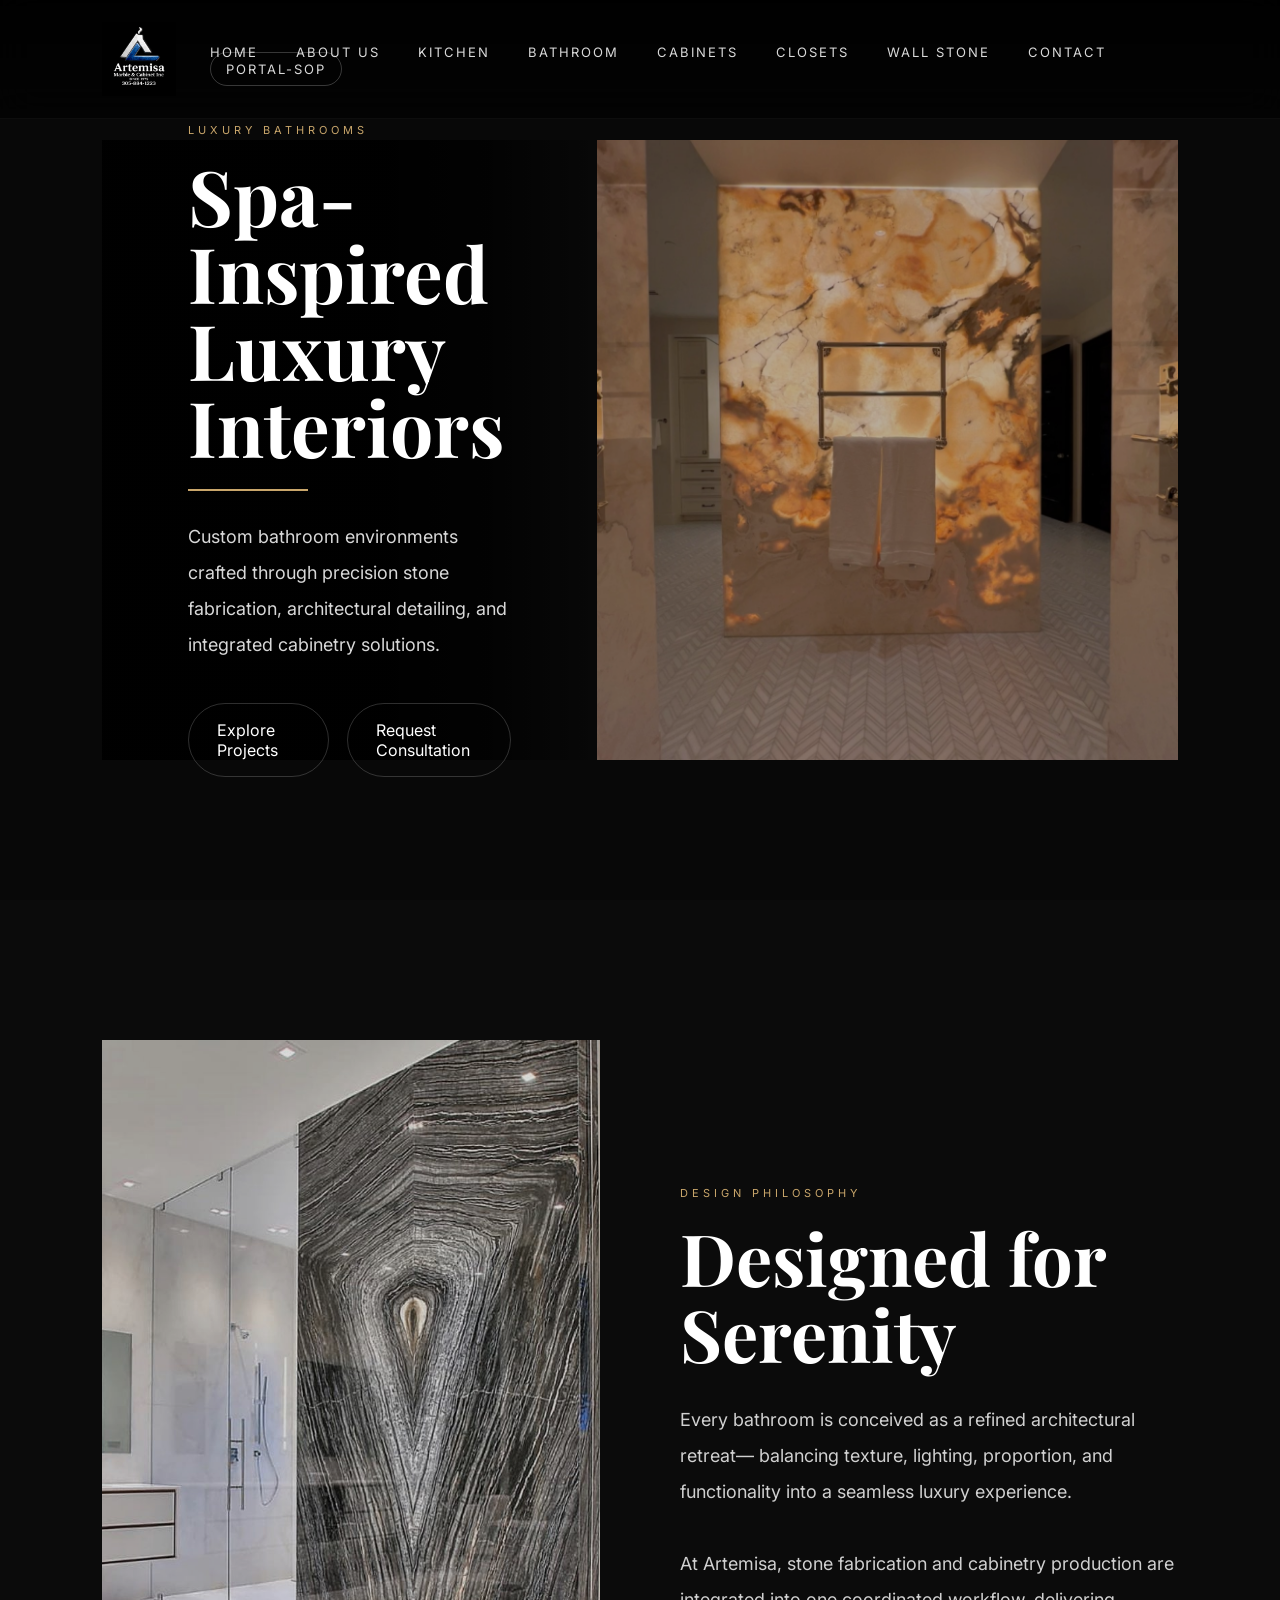
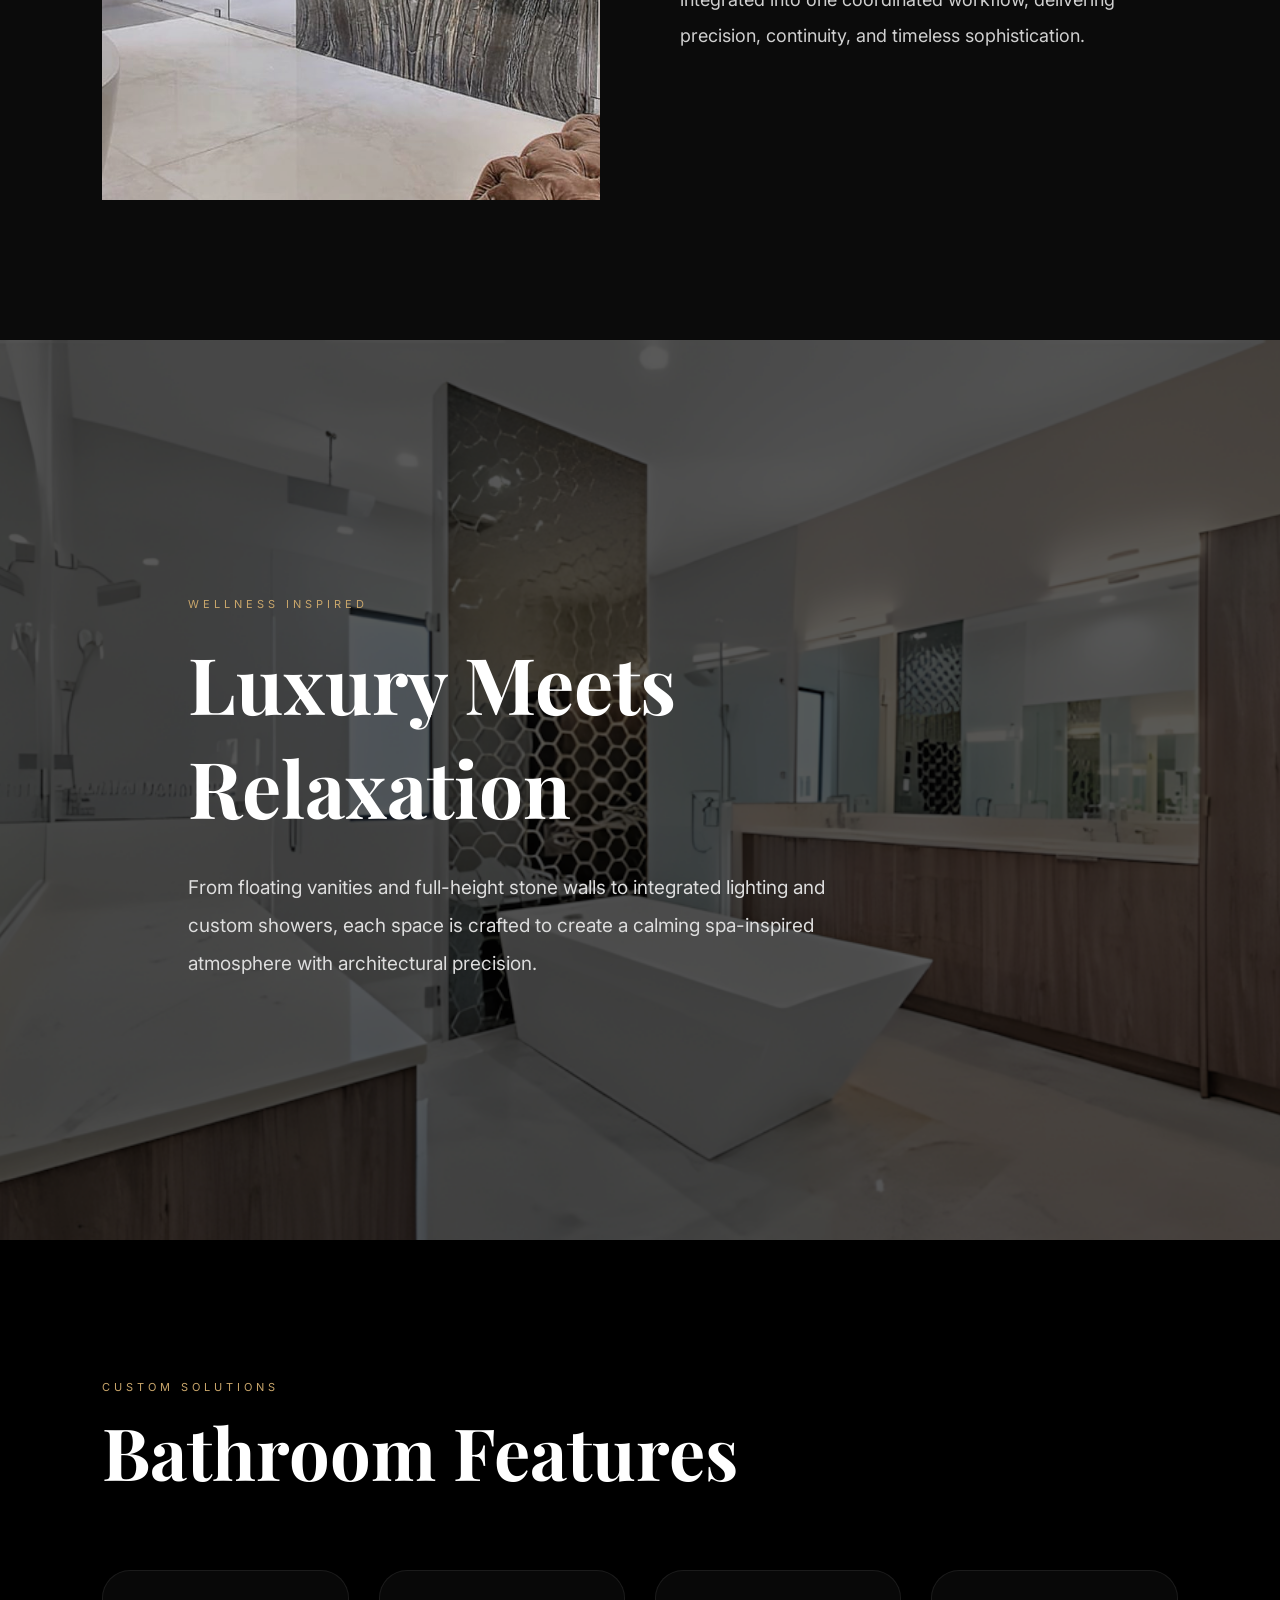
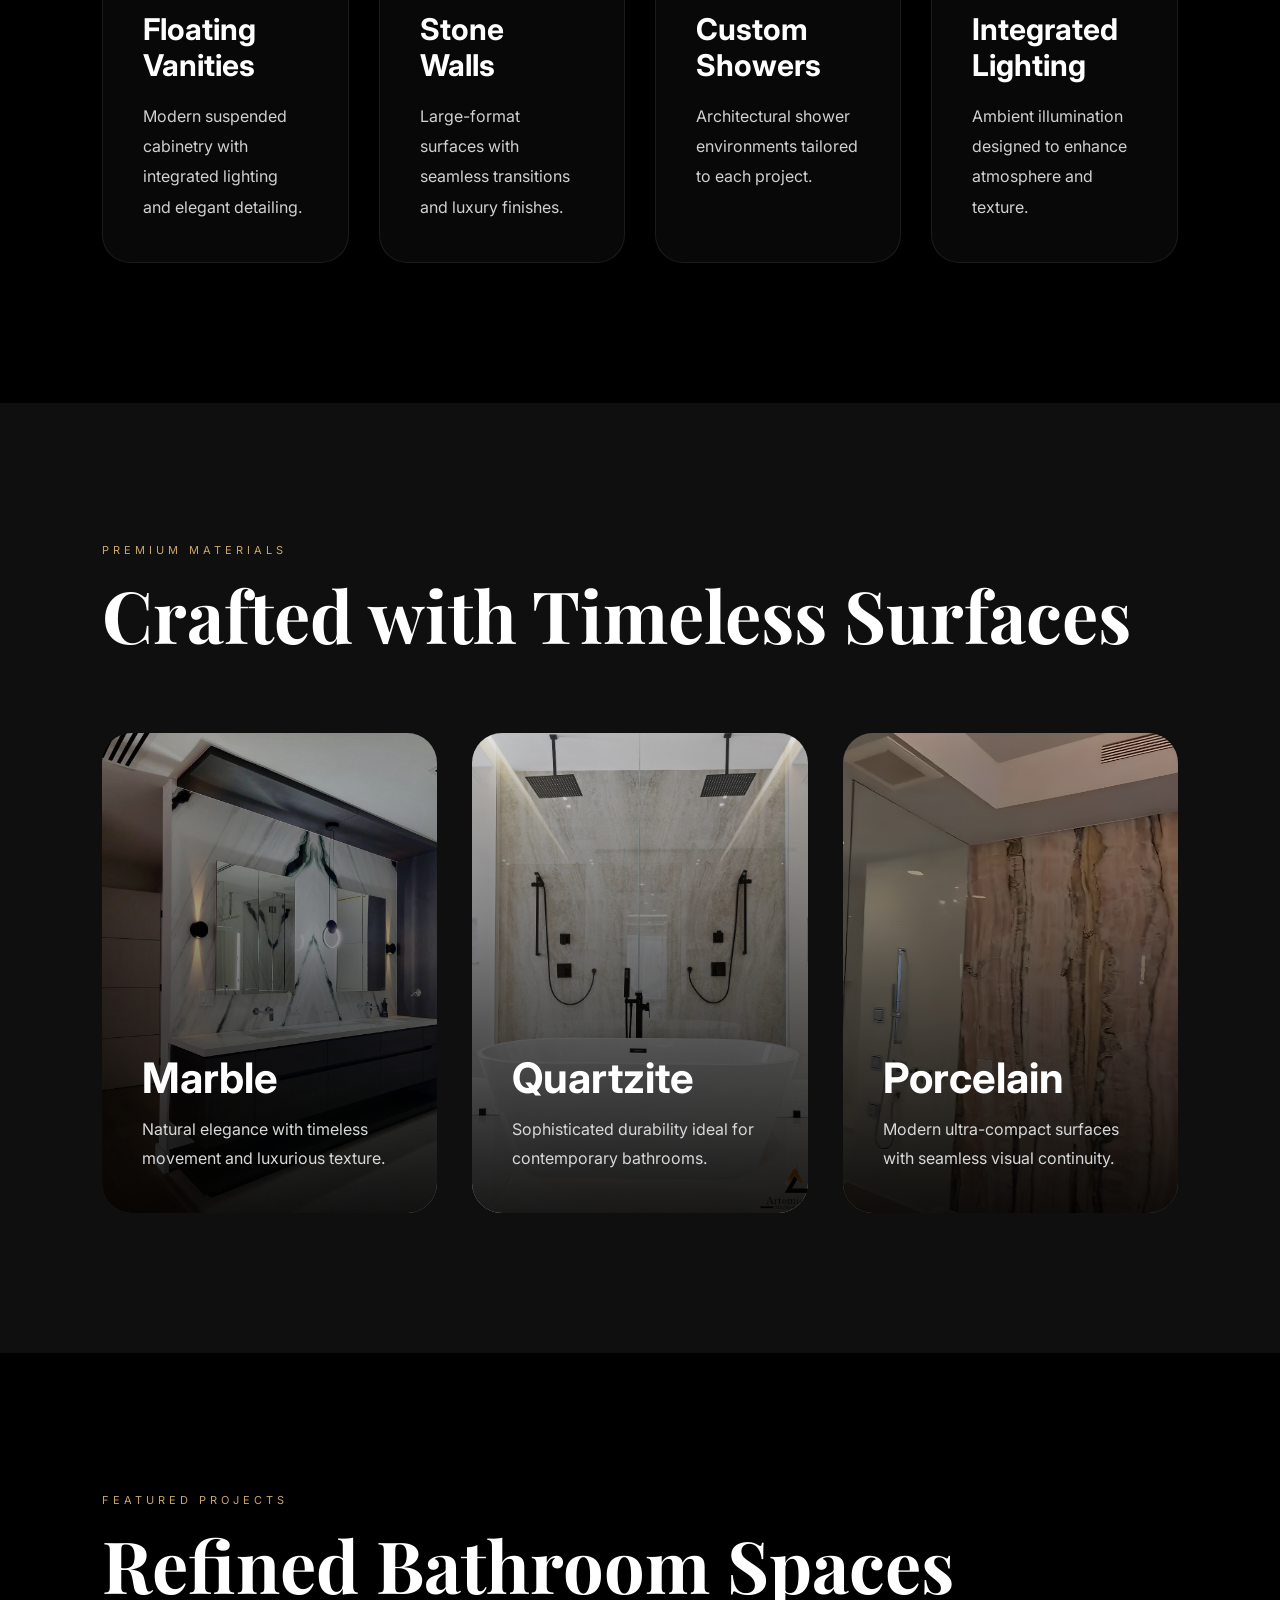
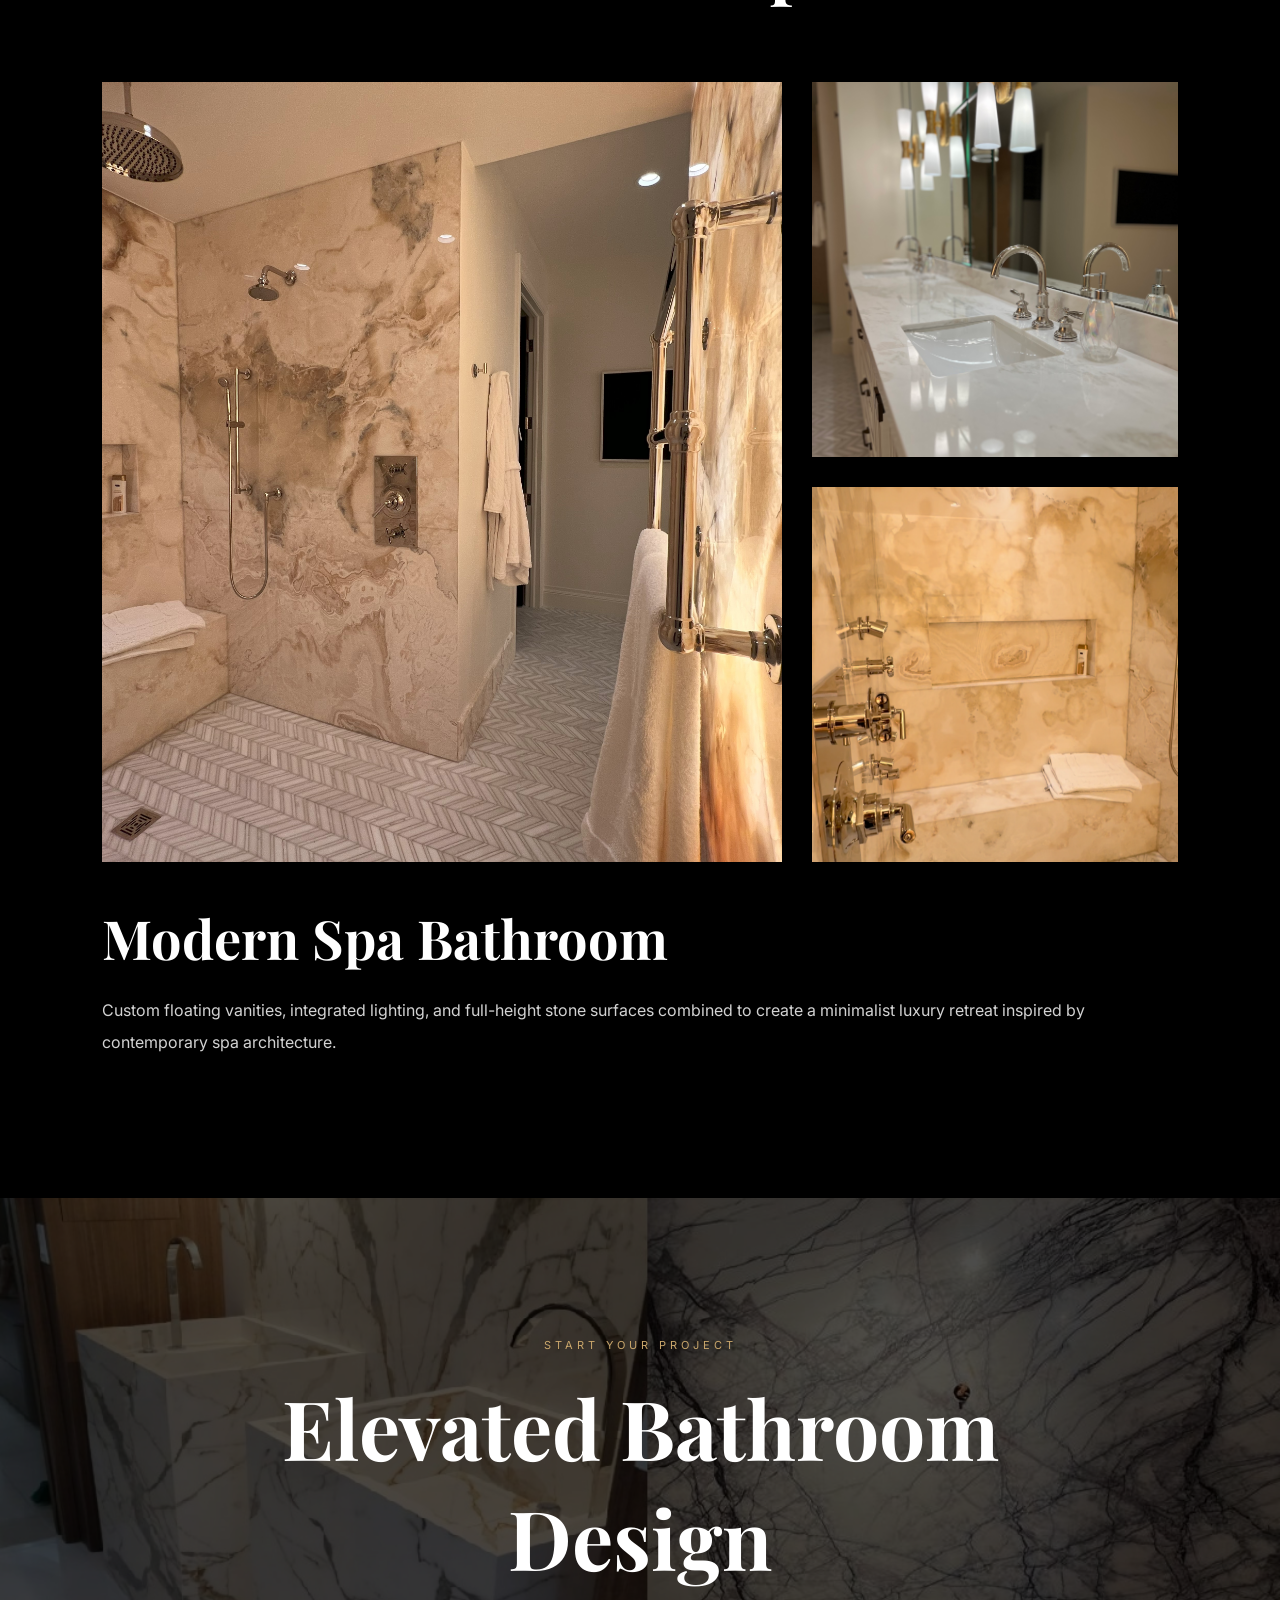
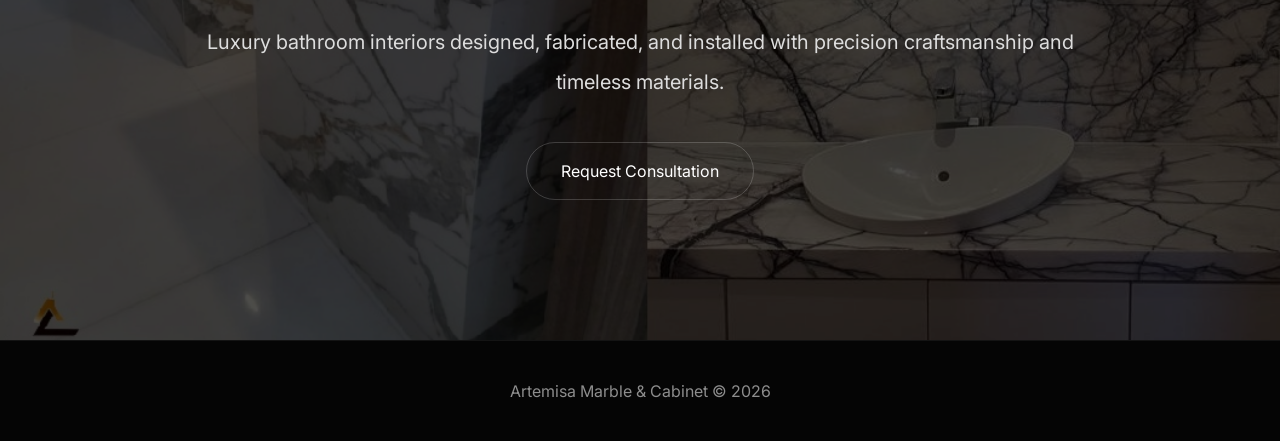
<file: bathroom/index.html>
<!DOCTYPE htm
<html lang="en">
<head>
<meta charset="UTF-8">
<meta name="viewport" content="width=device-width, initial-scale=1.0">

<title>Bathroom | Artemisa Marble & Cabinet</title>

<link href="https://fonts.googleapis.com/css2?family=Playfair+Display:wght@400;600;700&family=Inter:wght@300;400;500;600;700&display=swap" rel="stylesheet">

<style>

/* =========================
   RESET
========================= */

*{
    margin:0;
    padding:0;
    box-sizing:border-box;
}

html{
    scroll-behavior:smooth;
}

body{
    font-family:'Inter',sans-serif;
    background:#080808;
    color:white;
    overflow-x:hidden;
}

/* =========================
   HEADER
========================= */

.top-header{
    position:fixed;
    top:0;
    left:0;
    width:100%;
    z-index:1000;

    background:linear-gradient(
        to bottom,
        rgba(0,0,0,.88),
        rgba(0,0,0,.55)
    );

    backdrop-filter:blur(18px);

    border-bottom:1px solid rgba(255,255,255,.05);
}

.main-nav{
    display:flex;
    justify-content:space-between;
    align-items:center;

    padding:22px 8%;
}

.logo-center img{
    height:74px;
}

.main-nav nav a{
    color:white;
    text-decoration:none;

    margin-left:34px;

    font-size:13px;
    letter-spacing:2px;
    text-transform:uppercase;

    opacity:.85;
    transition:.3s ease;

    position:relative;
}

.main-nav nav a::after{
    content:'';
    position:absolute;
    left:0;
    bottom:-8px;

    width:0%;
    height:1px;

    background:#c9a66b;

    transition:.35s ease;
}

.main-nav nav a:hover::after{
    width:100%;
}

.main-nav nav a:hover{
    opacity:1;
}

.portal-btn{
    padding:8px 15px;
    border:1px solid rgba(255,255,255,.25);
    border-radius:22px;
}

/* =========================
   HERO
========================= */

.hero{
    height:100vh;
    display:flex;
    overflow:hidden;
}

.hero-text{
    width:46%;

    display:flex;
    flex-direction:column;
    justify-content:center;

    padding:140px 8%;

    background:linear-gradient(
        to right,
        rgba(0,0,0,.96) 58%,
        rgba(0,0,0,.72) 78%,
        transparent
    );

    z-index:2;
}

.hero-text h1{
    font-family:'Playfair Display',serif;

    font-size:clamp(58px,6vw,82px);

    line-height:1;

    margin-bottom:28px;
}

.hero-text h1::after{
    content:'';
    display:block;

    width:120px;
    height:2px;

    margin-top:24px;

    background:#c9a66b;
}

.hero-text p{
    font-size:18px;
    line-height:2;

    color:#d8d8d8;

    max-width:560px;

    margin-bottom:40px;
}

.hero-buttons{
    display:flex;
    gap:18px;
}

.hero-buttons a{
    padding:16px 28px;

    border-radius:40px;

    border:1px solid rgba(255,255,255,.18);

    text-decoration:none;

    color:white;

    transition:.35s ease;
}

.hero-buttons a:hover{
    background:#c9a66b;
    border-color:#c9a66b;
    color:black;
}

.hero-media{
    width:54%;
    position:relative;
}

.hero-media img{
    width:100%;
    height:100%;
    object-fit:cover;

    filter:brightness(.72);
}

/* =========================
   GENERAL SECTION
========================= */

section{
    padding:140px 8%;
}

.kicker{
    font-size:11px;
    letter-spacing:4px;
    text-transform:uppercase;

    color:#c9a66b;

    margin-bottom:20px;
}

.section-title{
    font-family:'Playfair Display',serif;

    font-size:72px;

    line-height:1.05;

    margin-bottom:30px;
}

.section-text{
    font-size:18px;
    line-height:2;

    color:#d0d0d0;
}

/* =========================
   SPLIT SECTION
========================= */

.split-section{
    display:flex;
    align-items:center;
    gap:80px;

    background:#0b0b0b;
}

.split-image{
    width:50%;
}

.split-image img{
    width:100%;
    height:760px;

    object-fit:cover;

    transition:7s ease;

    filter:brightness(.86);
}

.split-image img:hover{
    transform:scale(1.03);
}

.split-content{
    width:50%;
}

/* =========================
   SPA SECTION
========================= */

.spa-section{
    position:relative;

    min-height:100vh;

    display:flex;
    align-items:center;

    overflow:hidden;
}

.spa-section img{
    position:absolute;
    inset:0;

    width:100%;
    height:100%;

    object-fit:cover;

    filter:brightness(.35);
}

.spa-overlay{
    position:relative;
    z-index:2;

    max-width:760px;

    padding-left:8%;
}

.spa-overlay h2{
    font-size:78px;
    font-family:'Playfair Display',serif;

    margin-bottom:30px;
}

.spa-overlay p{
    font-size:19px;
    line-height:2;

    color:#dddddd;
}

/* =========================
   FEATURES
========================= */

.features{
    background:black;
}

.features-grid{
    display:grid;
    grid-template-columns:repeat(4,1fr);

    gap:30px;

    margin-top:80px;
}

.feature-card{
    padding:40px;

    border-radius:28px;

    background:rgba(255,255,255,.03);

    border:1px solid rgba(255,255,255,.08);

    transition:.35s ease;
}

.feature-card:hover{
    transform:translateY(-10px);

    border-color:rgba(255,255,255,.18);
}

.feature-card h3{
    font-size:30px;
    margin-bottom:18px;
}

.feature-card p{
    line-height:1.9;
    color:#d0d0d0;
}

/* =========================
   MATERIALS
========================= */

.materials{
    background:#0f0f0f;
}

.material-grid{
    display:grid;
    grid-template-columns:repeat(auto-fit,minmax(320px,1fr));

    gap:35px;

    margin-top:80px;
}

.material-card{
    position:relative;

    height:480px;

    overflow:hidden;

    border-radius:30px;
}

.material-card img{
    width:100%;
    height:100%;

    object-fit:cover;

    transition:6s ease;
}

.material-card:hover img{
    transform:scale(1.08);
}

.material-overlay{
    position:absolute;
    inset:0;

    display:flex;
    flex-direction:column;
    justify-content:flex-end;

    padding:40px;

    background:linear-gradient(
        to top,
        rgba(0,0,0,.88),
        rgba(0,0,0,.1)
    );
}

.material-overlay h3{
    font-size:42px;
    margin-bottom:12px;
}

.material-overlay p{
    color:#d8d8d8;
    line-height:1.8;
}

/* =========================
   PROJECTS
========================= */

.projects{
    background:black;
}

.project-grid{
    display:grid;
    grid-template-columns:1.3fr .7fr;

    gap:30px;

    margin-top:80px;
}

.project-main img{
    width:100%;
    height:780px;

    object-fit:cover;
}

.project-side{
    display:flex;
    flex-direction:column;
    gap:30px;
}

.project-side img{
    width:100%;
    height:375px;

    object-fit:cover;
}

.project-info{
    margin-top:40px;
}

.project-info h3{
    font-size:54px;

    margin-bottom:20px;

    font-family:'Playfair Display',serif;
}

.project-info p{
    line-height:2;
    color:#d2d2d2;
}

/* =========================
   CTA
========================= */

.cta{
    position:relative;

    min-height:70vh;

    display:flex;
    align-items:center;
    justify-content:center;

    text-align:center;

    overflow:hidden;
}

.cta img{
    position:absolute;
    inset:0;

    width:100%;
    height:100%;

    object-fit:cover;

    filter:brightness(.3);
}

.cta-content{
    position:relative;
    z-index:2;

    max-width:900px;
}

.cta-content h2{
    font-size:82px;
    font-family:'Playfair Display',serif;

    margin-bottom:30px;
}

.cta-content p{
    font-size:20px;
    line-height:2;

    color:#dddddd;

    margin-bottom:40px;
}

.cta-content a{
    display:inline-block;

    padding:18px 34px;

    border-radius:40px;

    text-decoration:none;

    color:white;

    border:1px solid rgba(255,255,255,.18);

    transition:.35s ease;
}

.cta-content a:hover{
    background:#c9a66b;
    border-color:#c9a66b;
    color:black;
}

/* =========================
   FOOTER
========================= */

.footer{
    padding:40px;

    text-align:center;

    background:#050505;

    border-top:1px solid rgba(255,255,255,.06);
}

.footer p{
    color:#8d8d8d;
}

/* =========================
   RESPONSIVE
========================= */

@media(max-width:1100px){

.hero{
    flex-direction:column;
    height:auto;
}

.hero-text,
.hero-media,
.split-image,
.split-content{
    width:100%;
}

.hero-media{
    height:60vh;
}

.split-section{
    flex-direction:column;
}

.features-grid{
    grid-template-columns:1fr;
}

.project-grid{
    grid-template-columns:1fr;
}

.section-title{
    font-size:52px;
}

.cta-content h2{
    font-size:56px;
}

/* =========================
   HAMBURGER
========================= */

.hamburger{
    display:flex;
    flex-direction:column;
    gap:5px;
    cursor:pointer;
    z-index:10001;
}

.hamburger span{
    width:28px;
    height:2px;
    background:white;
    transition:.3s;
}

/* =========================
   MOBILE NAV
========================= */

#navMenu{
    position:fixed;
    top:0;
    right:-100%;
    width:100%;
    height:100vh;
    background:#050505;

    display:flex;
    flex-direction:column;
    justify-content:center;
    align-items:center;

    gap:28px;

    transition:.4s ease;
    z-index:9999;
}

#navMenu.active{
    right:0;
}

#navMenu a{
    margin:0;
    font-size:14px;
    letter-spacing:3px;
}

/* =========================
   ANIMATION X
========================= */

.hamburger.active span:nth-child(1){
    transform:translateY(7px) rotate(45deg);
}

.hamburger.active span:nth-child(2){
    opacity:0;
}

.hamburger.active span:nth-child(3){
    transform:translateY(-7px) rotate(-45deg);
}

}
   
</style>
</head>

<body>

<!-- HEADER -->

<header class="top-header">

<div class="main-nav">

  <div class="logo-center">
    <img src="../logo.png" alt="logo">
  </div>

  <nav id="navMenu">
    <a href="/artemisa/">Home</a>
    <a href="/artemisamarbleandcabinet/aboutus/">About Us</a>
    <a href="/artemisamarbleandcabinet/kitchen/">Kitchen</a>
    <a href="/artemisamarbleandcabinet/bathroom/">Bathroom</a>
    <a href="/artemisamarbleandcabinet/cabinets/">Cabinets</a>
    <a href="/artemisamarbleandcabinet/closets/">Closets</a>
    <a href="/artemisamarbleandcabinet/wallstone/">Wall Stone</a>
    <a href="/artemisa/#contact">Contact</a>

    <a class="portal-btn"
       href="https://marbleartemisa.github.io/sop-site/">
       Portal-SOP
    </a>
  </nav>

  <!-- HAMBURGER -->
  <div class="hamburger" id="hamburger">
    <span></span>
    <span></span>
    <span></span>
  </div>

</div>
</header>

<!-- HERO -->

<section class="hero">

<div class="hero-text">

<div class="kicker">
Luxury Bathrooms
</div>

<h1>
Spa-Inspired Luxury Interiors
</h1>

<p>
Custom bathroom environments crafted through precision stone fabrication,
architectural detailing, and integrated cabinetry solutions.
</p>

<div class="hero-buttons">
<a href="#">Explore Projects</a>
<a href="#">Request Consultation</a>
</div>

</div>

<div class="hero-media">
<img src="bathroom-hero.jpg" alt="">
</div>

</section>

<!-- EXPERIENCE -->

<section class="split-section">

<div class="split-image">
<img src="bathroom-design.jpg" alt="">
</div>

<div class="split-content">

<div class="kicker">
Design Philosophy
</div>

<h2 class="section-title">
Designed for Serenity
</h2>

<p class="section-text">
Every bathroom is conceived as a refined architectural retreat—
balancing texture, lighting, proportion, and functionality into
a seamless luxury experience.
<br><br>
At Artemisa, stone fabrication and cabinetry production are
integrated into one coordinated workflow, delivering precision,
continuity, and timeless sophistication.
</p>

</div>

</section>

<!-- SPA SECTION -->

<section class="spa-section">

<img src="spa-background.jpg" alt="">

<div class="spa-overlay">

<div class="kicker">
Wellness Inspired
</div>

<h2>
Luxury Meets Relaxation
</h2>

<p>
From floating vanities and full-height stone walls to integrated
lighting and custom showers, each space is crafted to create
a calming spa-inspired atmosphere with architectural precision.
</p>

</div>

</section>

<!-- FEATURES -->

<section class="features">

<div class="kicker">
Custom Solutions
</div>

<h2 class="section-title">
Bathroom Features
</h2>

<div class="features-grid">

<div class="feature-card">
<h3>Floating Vanities</h3>
<p>
Modern suspended cabinetry with integrated lighting and elegant detailing.
</p>
</div>

<div class="feature-card">
<h3>Stone Walls</h3>
<p>
Large-format surfaces with seamless transitions and luxury finishes.
</p>
</div>

<div class="feature-card">
<h3>Custom Showers</h3>
<p>
Architectural shower environments tailored to each project.
</p>
</div>

<div class="feature-card">
<h3>Integrated Lighting</h3>
<p>
Ambient illumination designed to enhance atmosphere and texture.
</p>
</div>

</div>

</section>

<!-- MATERIALS -->

<section class="materials">

<div class="kicker">
Premium Materials
</div>

<h2 class="section-title">
Crafted with Timeless Surfaces
</h2>

<div class="material-grid">

<div class="material-card">

<img src="bath-marble.jpg">

<div class="material-overlay">
<h3>Marble</h3>
<p>
Natural elegance with timeless movement and luxurious texture.
</p>
</div>

</div>

<div class="material-card">

<img src="bath-quartzite.jpg">

<div class="material-overlay">
<h3>Quartzite</h3>
<p>
Sophisticated durability ideal for contemporary bathrooms.
</p>
</div>

</div>

<div class="material-card">

<img src="bath-porcelain.jpg">

<div class="material-overlay">
<h3>Porcelain</h3>
<p>
Modern ultra-compact surfaces with seamless visual continuity.
</p>
</div>

</div>

</div>

</section>

<!-- PROJECTS -->

<section class="projects">

<div class="kicker">
Featured Projects
</div>

<h2 class="section-title">
Refined Bathroom Spaces
</h2>

<div class="project-grid">

<div class="project-main">
<img src="bath-project-main.jpg">
</div>

<div class="project-side">
<img src="bath-project-side1.jpg">
<img src="bath-project-side2.jpg">
</div>

</div>

<div class="project-info">

<h3>Modern Spa Bathroom</h3>

<p>
Custom floating vanities, integrated lighting, and full-height
stone surfaces combined to create a minimalist luxury retreat
inspired by contemporary spa architecture.
</p>

</div>

</section>

<!-- CTA -->

<section class="cta">

<img src="bath-cta.jpg">

<div class="cta-content">

<div class="kicker">
Start Your Project
</div>

<h2>
Elevated Bathroom Design
</h2>

<p>
Luxury bathroom interiors designed, fabricated, and installed
with precision craftsmanship and timeless materials.
</p>

<a href="#">
Request Consultation
</a>

</div>

</section>

<!-- FOOTER -->

<footer class="footer">

<p>
Artemisa Marble & Cabinet © 2026
</p>

</footer>
<script>


/* MOBILE MENU */

const hamburger = document.getElementById("hamburger");
const nav = document.getElementById("navMenu");

hamburger.addEventListener("click", () => {
  nav.classList.toggle("active");
  hamburger.classList.toggle("active");
});
</script>
</body>
</html>
</file>
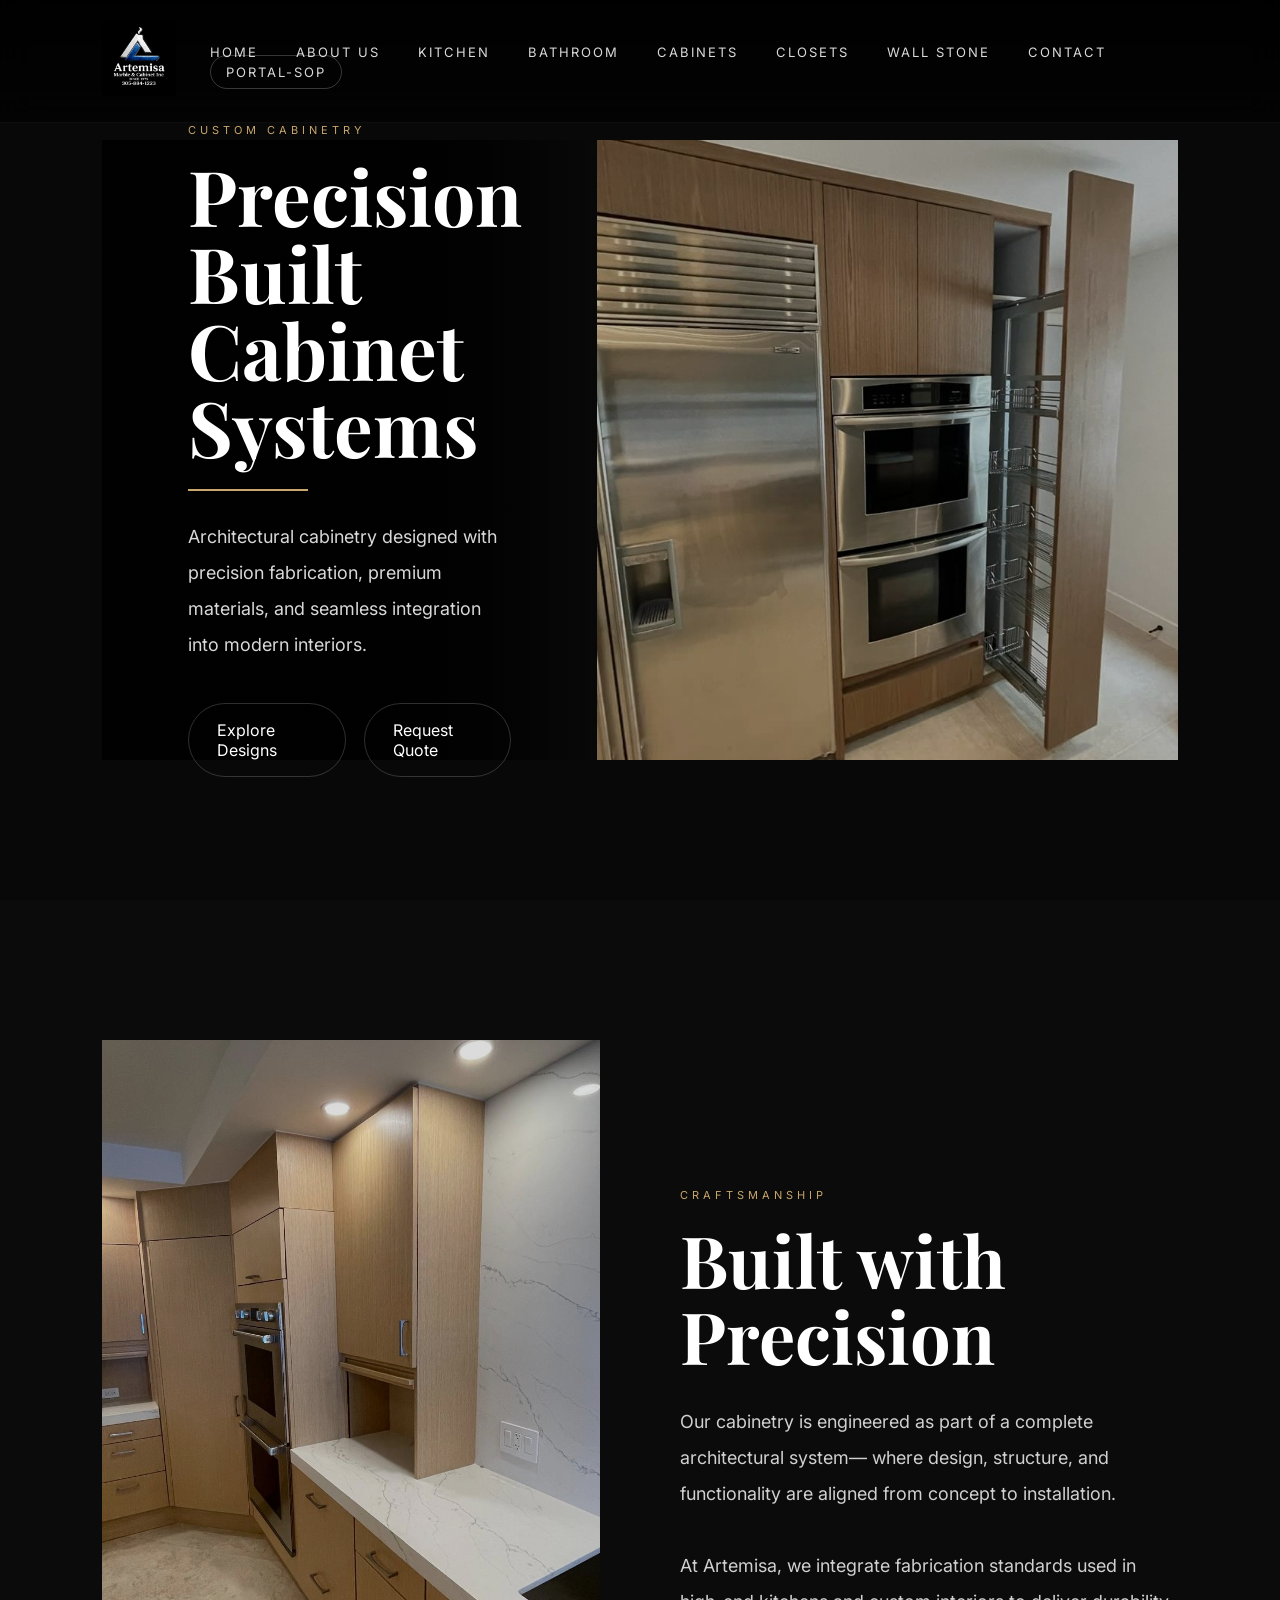
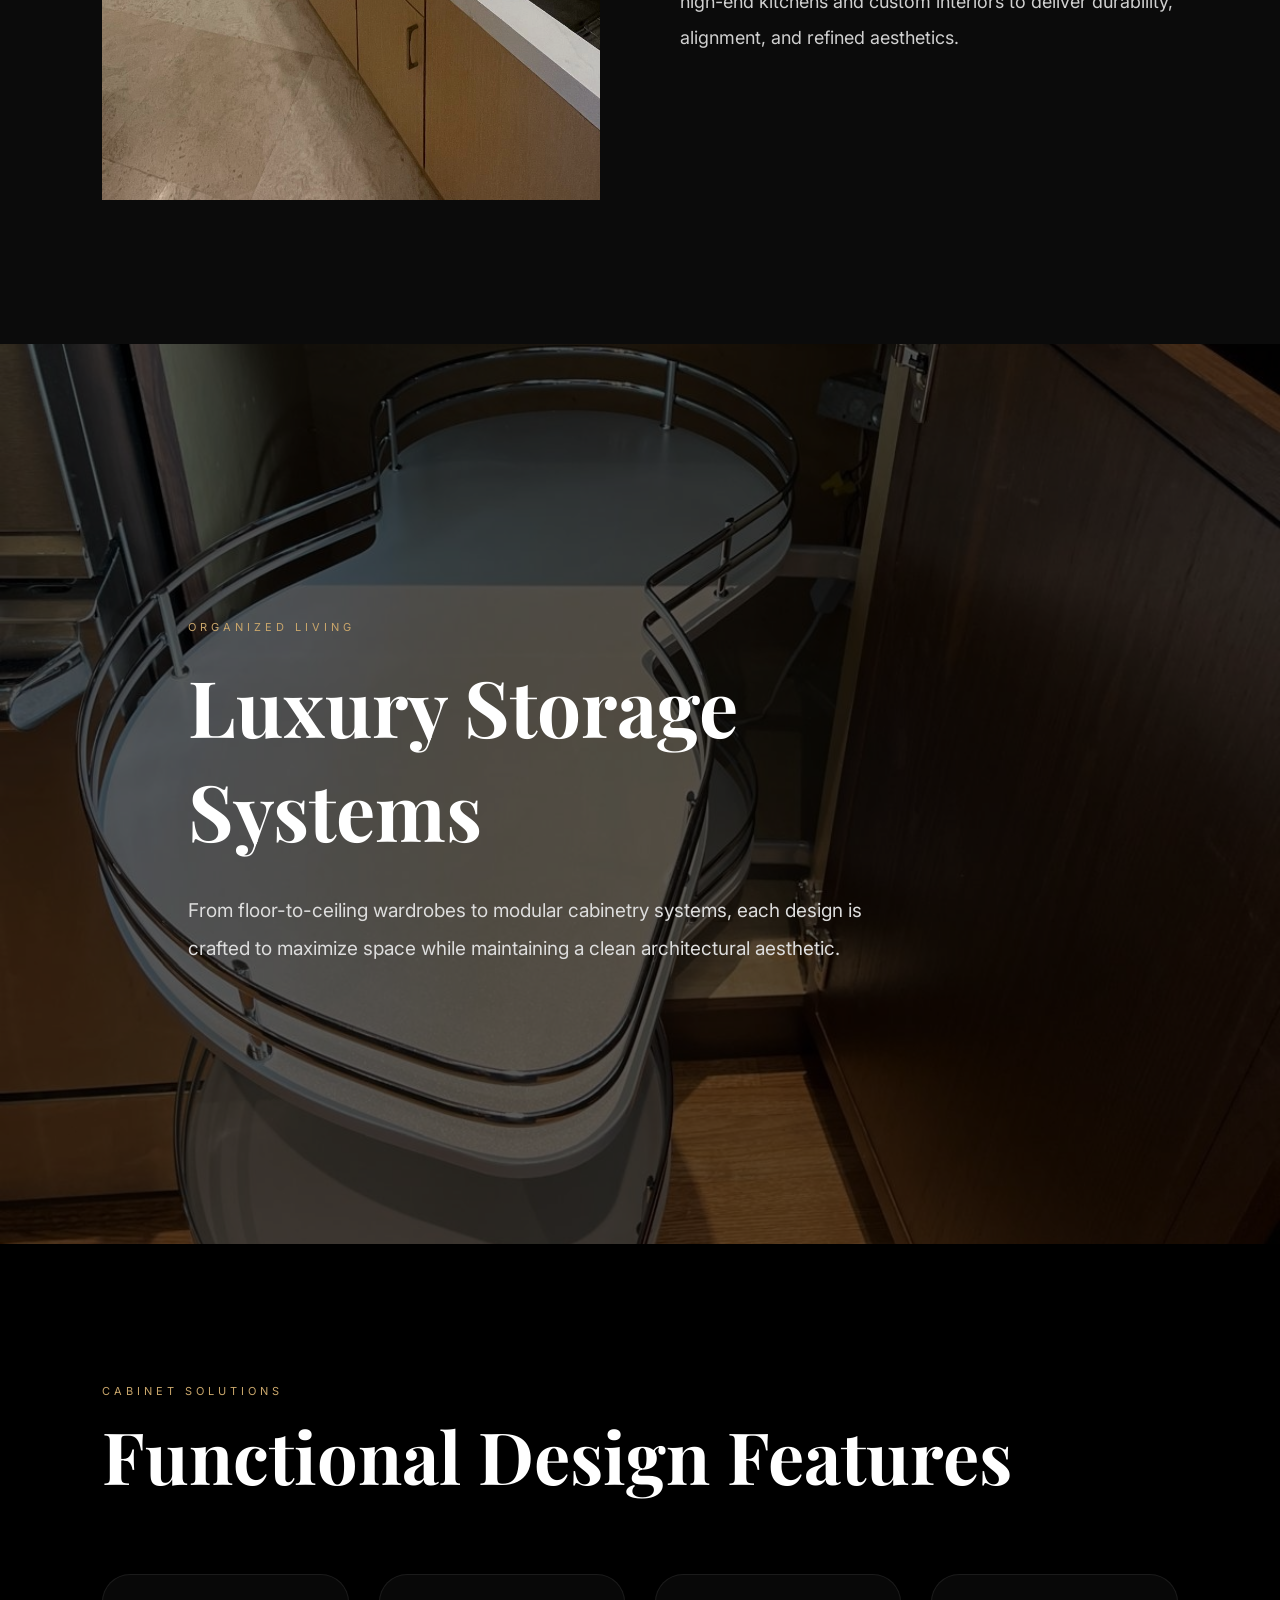
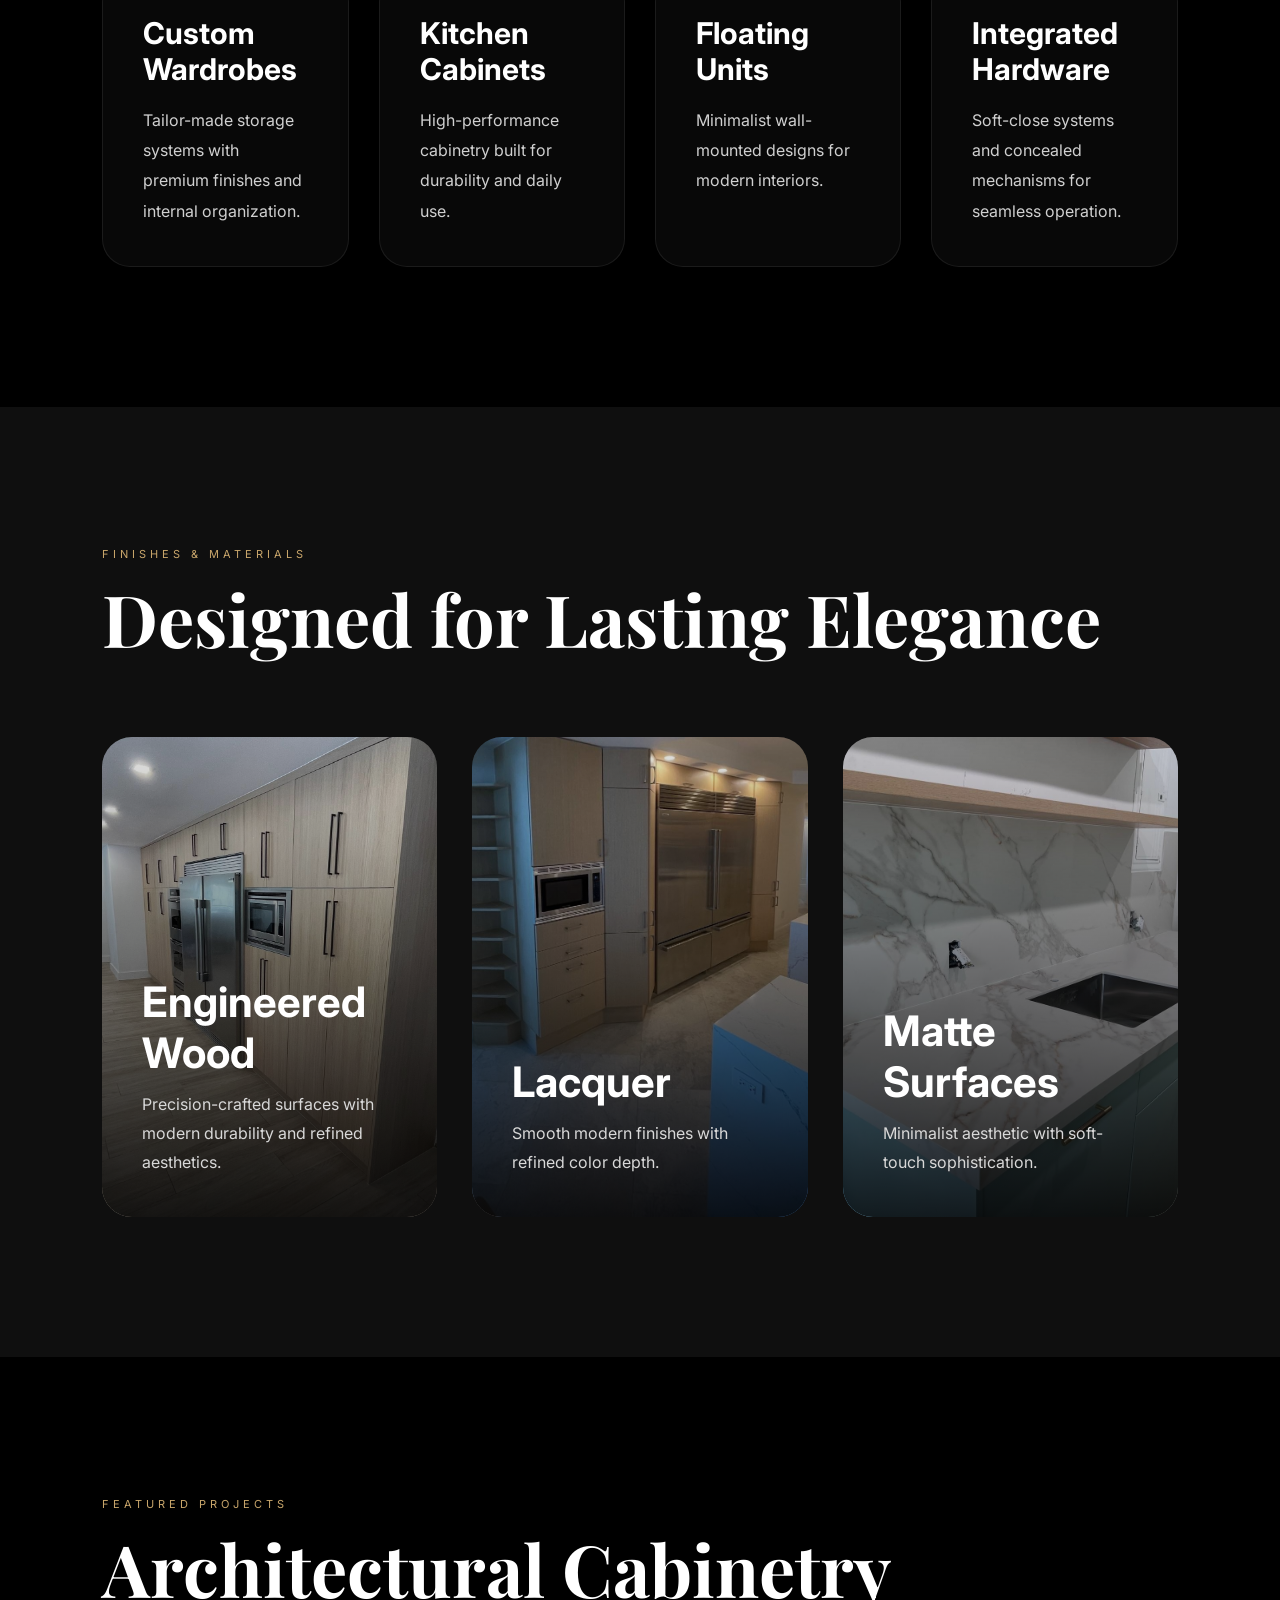
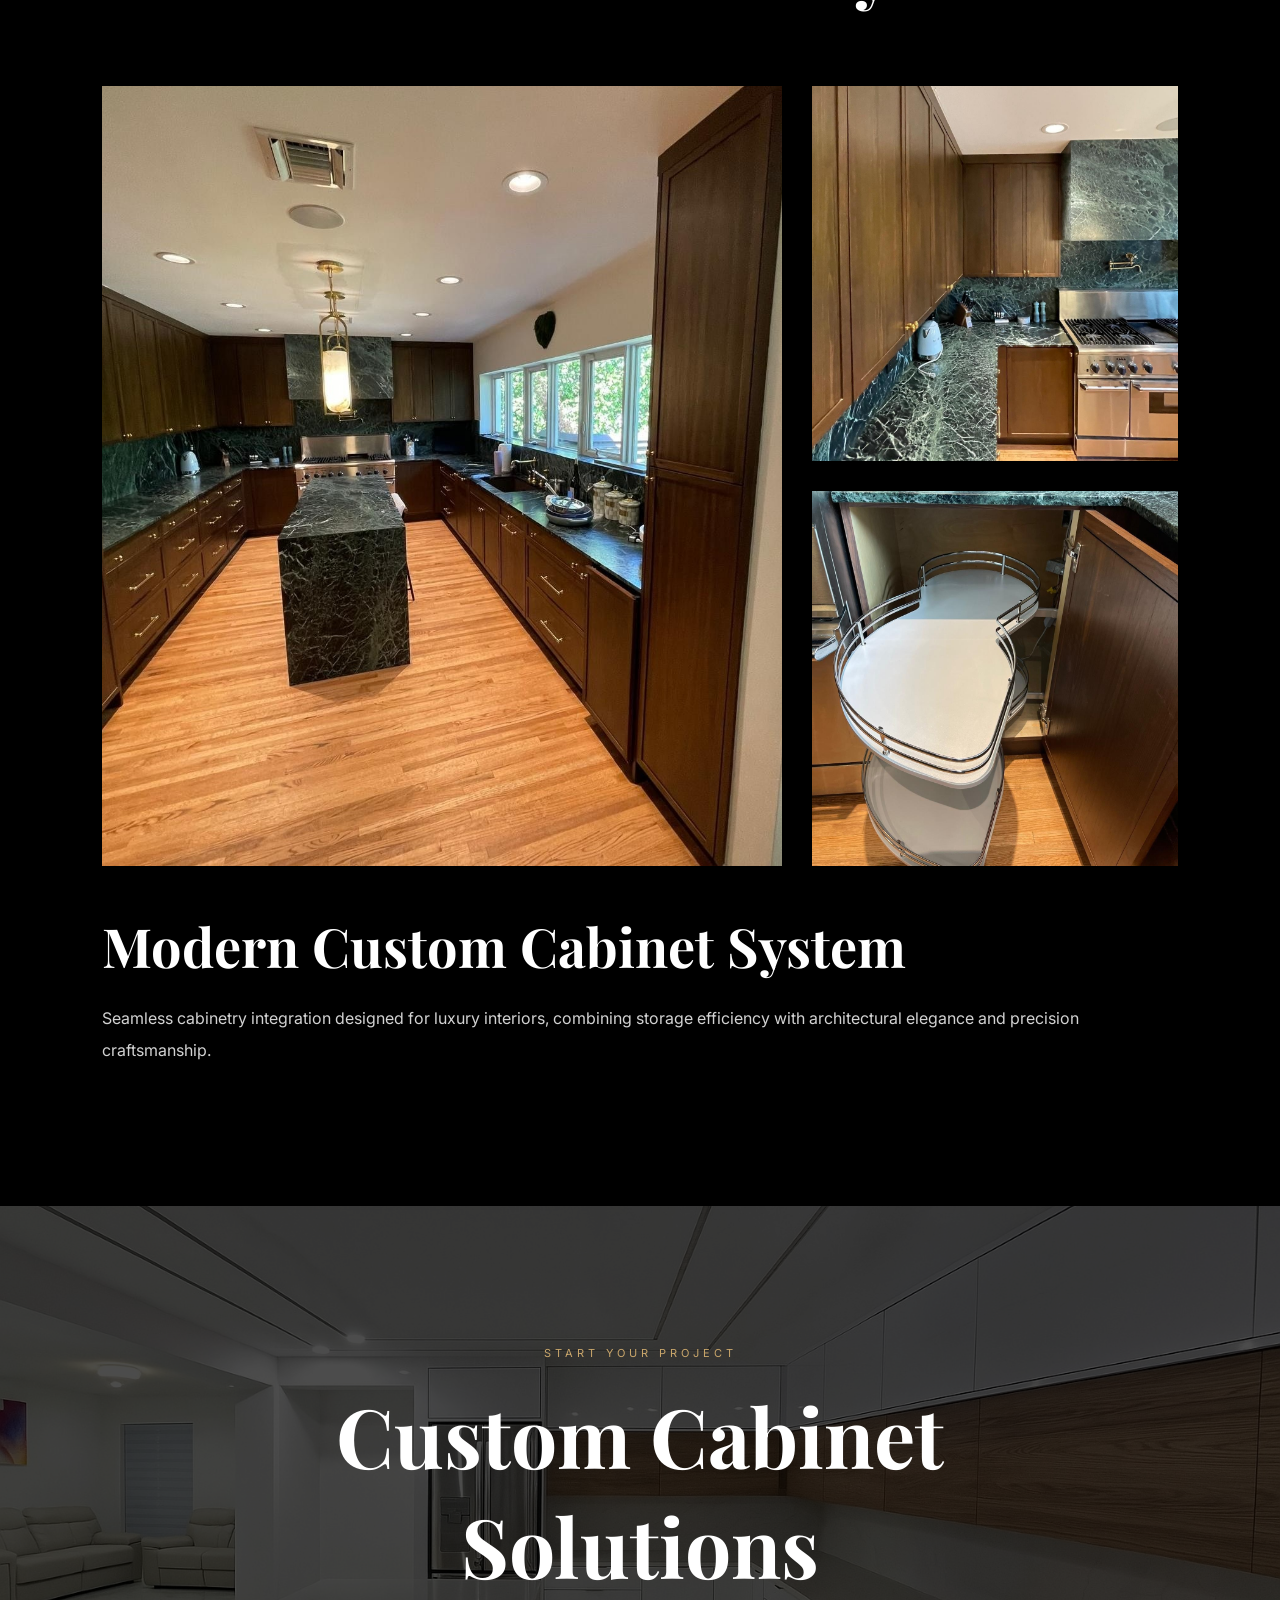
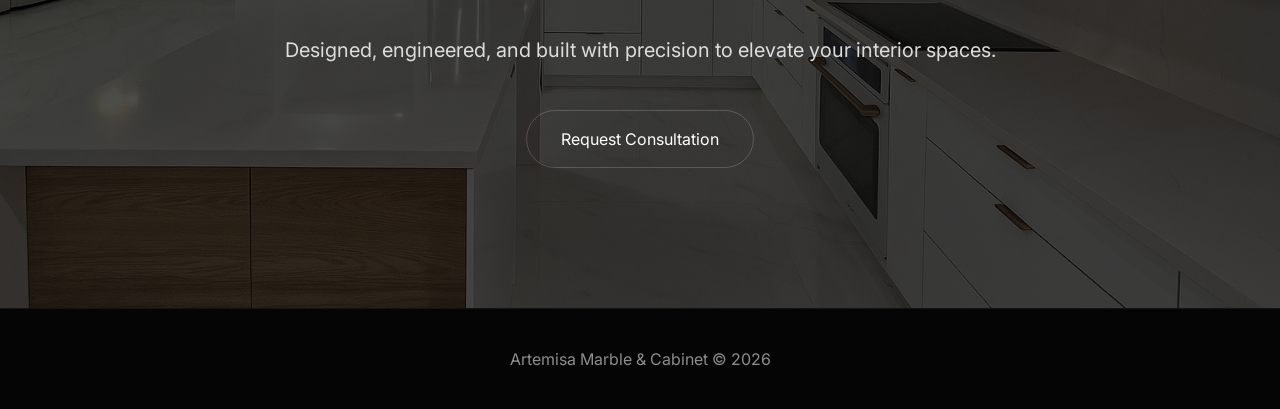
<file: cabinets/index.html>
<!DOCTYPE html>
<html lang="en">
<head>
<meta charset="UTF-8">
<meta name="viewport" content="width=device-width, initial-scale=1.0">

<title>Cabinets | Artemisa Marble & Cabinet</title>

<link href="https://fonts.googleapis.com/css2?family=Playfair+Display:wght@400;600;700&family=Inter:wght@300;400;500;600;700&display=swap" rel="stylesheet">

<style>


*{margin:0;padding:0;box-sizing:border-box;}
html{scroll-behavior:smooth;}
body{font-family:'Inter',sans-serif;background:#080808;color:white;overflow-x:hidden;}


*{
    margin:0;
    padding:0;
    box-sizing:border-box;
}

html{
    scroll-behavior:smooth;
}

body{
    font-family:'Inter',sans-serif;
    background:#080808;
    color:white;
    overflow-x:hidden;
}

/* =========================
   HEADER
========================= */

.top-header{
    position:fixed;
    top:0;
    left:0;
    width:100%;
    z-index:1000;

    background:linear-gradient(
        to bottom,
        rgba(0,0,0,.88),
        rgba(0,0,0,.55)
    );

    backdrop-filter:blur(18px);

    border-bottom:1px solid rgba(255,255,255,.05);
}

.main-nav{
    display:flex;
    justify-content:space-between;
    align-items:center;

    padding:22px 8%;
}

.logo-center img{
    height:74px;
}

.main-nav nav a{
    color:white;
    text-decoration:none;

    margin-left:34px;

    font-size:13px;
    letter-spacing:2px;
    text-transform:uppercase;

    opacity:.85;
    transition:.3s ease;

    position:relative;
}

.main-nav nav a::after{
    content:'';
    position:absolute;
    left:0;
    bottom:-8px;

    width:0%;
    height:1px;

    background:#c9a66b;

    transition:.35s ease;
}

.main-nav nav a:hover::after{
    width:100%;
}

.main-nav nav a:hover{
    opacity:1;
}

.portal-btn{
    padding:8px 15px;
    border:1px solid rgba(255,255,255,.25);
    border-radius:22px;
}

/* =========================
   HERO
========================= */

.hero{
    height:100vh;
    display:flex;
    overflow:hidden;
}

.hero-text{
    width:46%;

    display:flex;
    flex-direction:column;
    justify-content:center;

    padding:140px 8%;

    background:linear-gradient(
        to right,
        rgba(0,0,0,.96) 58%,
        rgba(0,0,0,.72) 78%,
        transparent
    );

    z-index:2;
}

.hero-text h1{
    font-family:'Playfair Display',serif;

    font-size:clamp(58px,6vw,82px);

    line-height:1;

    margin-bottom:28px;
}

.hero-text h1::after{
    content:'';
    display:block;

    width:120px;
    height:2px;

    margin-top:24px;

    background:#c9a66b;
}

.hero-text p{
    font-size:18px;
    line-height:2;

    color:#d8d8d8;

    max-width:560px;

    margin-bottom:40px;
}

.hero-buttons{
    display:flex;
    gap:18px;
}

.hero-buttons a{
    padding:16px 28px;

    border-radius:40px;

    border:1px solid rgba(255,255,255,.18);

    text-decoration:none;

    color:white;

    transition:.35s ease;
}

.hero-buttons a:hover{
    background:#c9a66b;
    border-color:#c9a66b;
    color:black;
}

.hero-media{
    width:54%;
    position:relative;
}

.hero-media img{
    width:100%;
    height:100%;
    object-fit:cover;

    filter:brightness(.72);
}

/* =========================
   GENERAL SECTION
========================= */

section{
    padding:140px 8%;
}

.kicker{
    font-size:11px;
    letter-spacing:4px;
    text-transform:uppercase;

    color:#c9a66b;

    margin-bottom:20px;
}

.section-title{
    font-family:'Playfair Display',serif;

    font-size:72px;

    line-height:1.05;

    margin-bottom:30px;
}

.section-text{
    font-size:18px;
    line-height:2;

    color:#d0d0d0;
}

/* =========================
   SPLIT SECTION
========================= */

.split-section{
    display:flex;
    align-items:center;
    gap:80px;

    background:#0b0b0b;
}

.split-image{
    width:50%;
}

.split-image img{
    width:100%;
    height:760px;

    object-fit:cover;

    transition:7s ease;

    filter:brightness(.86);
}

.split-image img:hover{
    transform:scale(1.03);
}

.split-content{
    width:50%;
}

/* =========================
   SPA SECTION
========================= */

.spa-section{
    position:relative;

    min-height:100vh;

    display:flex;
    align-items:center;

    overflow:hidden;
}

.spa-section img{
    position:absolute;
    inset:0;

    width:100%;
    height:100%;

    object-fit:cover;

    filter:brightness(.35);
}

.spa-overlay{
    position:relative;
    z-index:2;

    max-width:760px;

    padding-left:8%;
}

.spa-overlay h2{
    font-size:78px;
    font-family:'Playfair Display',serif;

    margin-bottom:30px;
}

.spa-overlay p{
    font-size:19px;
    line-height:2;

    color:#dddddd;
}

/* =========================
   FEATURES
========================= */

.features{
    background:black;
}

.features-grid{
    display:grid;
    grid-template-columns:repeat(4,1fr);

    gap:30px;

    margin-top:80px;
}

.feature-card{
    padding:40px;

    border-radius:28px;

    background:rgba(255,255,255,.03);

    border:1px solid rgba(255,255,255,.08);

    transition:.35s ease;
}

.feature-card:hover{
    transform:translateY(-10px);

    border-color:rgba(255,255,255,.18);
}

.feature-card h3{
    font-size:30px;
    margin-bottom:18px;
}

.feature-card p{
    line-height:1.9;
    color:#d0d0d0;
}

/* =========================
   MATERIALS
========================= */

.materials{
    background:#0f0f0f;
}

.material-grid{
    display:grid;
    grid-template-columns:repeat(auto-fit,minmax(320px,1fr));

    gap:35px;

    margin-top:80px;
}

.material-card{
    position:relative;

    height:480px;

    overflow:hidden;

    border-radius:30px;
}

.material-card img{
    width:100%;
    height:100%;

    object-fit:cover;

    transition:6s ease;
}

.material-card:hover img{
    transform:scale(1.08);
}

.material-overlay{
    position:absolute;
    inset:0;

    display:flex;
    flex-direction:column;
    justify-content:flex-end;

    padding:40px;

    background:linear-gradient(
        to top,
        rgba(0,0,0,.88),
        rgba(0,0,0,.1)
    );
}

.material-overlay h3{
    font-size:42px;
    margin-bottom:12px;
}

.material-overlay p{
    color:#d8d8d8;
    line-height:1.8;
}

/* =========================
   PROJECTS
========================= */

.projects{
    background:black;
}

.project-grid{
    display:grid;
    grid-template-columns:1.3fr .7fr;

    gap:30px;

    margin-top:80px;
}

.project-main img{
    width:100%;
    height:780px;

    object-fit:cover;
}

.project-side{
    display:flex;
    flex-direction:column;
    gap:30px;
}

.project-side img{
    width:100%;
    height:375px;

    object-fit:cover;
}

.project-info{
    margin-top:40px;
}

.project-info h3{
    font-size:54px;

    margin-bottom:20px;

    font-family:'Playfair Display',serif;
}

.project-info p{
    line-height:2;
    color:#d2d2d2;
}

/* =========================
   CTA
========================= */

.cta{
    position:relative;

    min-height:70vh;

    display:flex;
    align-items:center;
    justify-content:center;

    text-align:center;

    overflow:hidden;
}

.cta img{
    position:absolute;
    inset:0;

    width:100%;
    height:100%;

    object-fit:cover;

    filter:brightness(.3);
}

.cta-content{
    position:relative;
    z-index:2;

    max-width:900px;
}

.cta-content h2{
    font-size:82px;
    font-family:'Playfair Display',serif;

    margin-bottom:30px;
}

.cta-content p{
    font-size:20px;
    line-height:2;

    color:#dddddd;

    margin-bottom:40px;
}

.cta-content a{
    display:inline-block;

    padding:18px 34px;

    border-radius:40px;

    text-decoration:none;

    color:white;

    border:1px solid rgba(255,255,255,.18);

    transition:.35s ease;
}

.cta-content a:hover{
    background:#c9a66b;
    border-color:#c9a66b;
    color:black;
}

/* =========================
   FOOTER
========================= */

.footer{
    padding:40px;

    text-align:center;

    background:#050505;

    border-top:1px solid rgba(255,255,255,.06);
}

.footer p{
    color:#8d8d8d;
}

/* =========================
   RESPONSIVE
========================= */

@media(max-width:1100px){

.hero{
    flex-direction:column;
    height:auto;
}

.hero-text,
.hero-media,
.split-image,
.split-content{
    width:100%;
}

.hero-media{
    height:60vh;
}

.split-section{
    flex-direction:column;
}

.features-grid{
    grid-template-columns:1fr;
}

.project-grid{
    grid-template-columns:1fr;
}

.section-title{
    font-size:52px;
}

.cta-content h2{
    font-size:56px;
}

}

.hamburger{
    display:none;
    flex-direction:column;
    gap:5px;
    cursor:pointer;
    z-index:10001;
}

.hamburger span{
    width:28px;
    height:2px;
    background:white;
    transition:.3s;
}

/* MOBILE MENU */
@media (max-width:1100px){

#navMenu{
    position:fixed;
    top:0;
    right:-100%;
    width:100%;
    height:100vh;
    background:#050505;

    display:flex;
    flex-direction:column;
    justify-content:center;
    align-items:center;

    gap:28px;

    transition:.4s ease;
    z-index:9999;
}

#navMenu.active{
    right:0;
}

#navMenu a{
    margin:0;
    font-size:14px;
    letter-spacing:3px;
}

.hamburger{
    display:flex;
}

/* animación X */
.hamburger.active span:nth-child(1){
    transform:translateY(7px) rotate(45deg);
}
.hamburger.active span:nth-child(2){
    opacity:0;
}
.hamburger.active span:nth-child(3){
    transform:translateY(-7px) rotate(-45deg);
}

}

</style>
</head>

<body>

<!-- HEADER (IGUAL EXACTO) -->

<header class="top-header">

<div class="main-nav">

  <div class="logo-center">
    <img src="../logo.png" alt="logo">
  </div>

  <nav id="navMenu">
    <a href="/artemisa/">Home</a>
    <a href="/artemisamarbleandcabinet/aboutus/">About Us</a>
    <a href="/artemisamarbleandcabinet/kitchen/">Kitchen</a>
    <a href="/artemisamarbleandcabinet/bathroom/">Bathroom</a>
    <a href="/artemisamarbleandcabinet/cabinets/">Cabinets</a>
    <a href="/artemisamarbleandcabinet/closets/">Closets</a>
    <a href="/artemisamarbleandcabinet/wallstone/">Wall Stone</a>
    <a href="/artemisa/#contact">Contact</a>

    <a class="portal-btn" href="https://marbleartemisa.github.io/sop-site/">
      Portal-SOP
    </a>
  </nav>

  <!-- HAMBURGER -->
  <div class="hamburger" id="hamburger">
    <span></span>
    <span></span>
    <span></span>
  </div>

</div>
</header>

<!-- HERO -->

<section class="hero">

<div class="hero-text">

<div class="kicker">
Custom Cabinetry
</div>

<h1>
Precision Built Cabinet Systems
</h1>

<p>
Architectural cabinetry designed with precision fabrication,
premium materials, and seamless integration into modern interiors.
</p>

<div class="hero-buttons">
<a href="#">Explore Designs</a>
<a href="#">Request Quote</a>
</div>

</div>

<div class="hero-media">
<img src="cabinets-hero.jpg" alt="">
</div>

</section>

<!-- EXPERIENCE / PHILOSOPHY -->

<section class="split-section">

<div class="split-image">
<img src="cabinets-design.jpg" alt="">
</div>

<div class="split-content">

<div class="kicker">
Craftsmanship
</div>

<h2 class="section-title">
Built with Precision
</h2>

<p class="section-text">
Our cabinetry is engineered as part of a complete architectural system—
where design, structure, and functionality are aligned from concept to installation.
<br><br>
At Artemisa, we integrate fabrication standards used in high-end kitchens and
custom interiors to deliver durability, alignment, and refined aesthetics.
</p>

</div>

</section>

<!-- SPA STYLE SECTION (REUTILIZADO COMO “LUXURY STORAGE”) -->

<section class="spa-section">

<img src="cabinets-background.jpg" alt="">

<div class="spa-overlay">

<div class="kicker">
Organized Living
</div>

<h2>
Luxury Storage Systems
</h2>

<p>
From floor-to-ceiling wardrobes to modular cabinetry systems,
each design is crafted to maximize space while maintaining a
clean architectural aesthetic.
</p>

</div>

</section>

<!-- FEATURES -->

<section class="features">

<div class="kicker">
Cabinet Solutions
</div>

<h2 class="section-title">
Functional Design Features
</h2>

<div class="features-grid">

<div class="feature-card">
<h3>Custom Wardrobes</h3>
<p>
Tailor-made storage systems with premium finishes and internal organization.
</p>
</div>

<div class="feature-card">
<h3>Kitchen Cabinets</h3>
<p>
High-performance cabinetry built for durability and daily use.
</p>
</div>

<div class="feature-card">
<h3>Floating Units</h3>
<p>
Minimalist wall-mounted designs for modern interiors.
</p>
</div>

<div class="feature-card">
<h3>Integrated Hardware</h3>
<p>
Soft-close systems and concealed mechanisms for seamless operation.
</p>
</div>

</div>

</section>

<!-- MATERIALS -->

<section class="materials">

<div class="kicker">
Finishes & Materials
</div>

<h2 class="section-title">
Designed for Lasting Elegance
</h2>

<div class="material-grid">

<div class="material-card">

<img src="cabinet-wood.jpg">

<div class="material-overlay">
<h3>Engineered Wood</h3>
<p>
Precision-crafted surfaces with modern durability and refined aesthetics.
</p>
</div>

</div>

<div class="material-card">

<img src="cabinet-lacquer.jpg">

<div class="material-overlay">
<h3>Lacquer</h3>
<p>
Smooth modern finishes with refined color depth.
</p>
</div>

</div>

<div class="material-card">

<img src="cabinet-matte.jpg">

<div class="material-overlay">
<h3>Matte Surfaces</h3>
<p>
Minimalist aesthetic with soft-touch sophistication.
</p>
</div>

</div>

</div>

</section>

<!-- PROJECTS -->

<section class="projects">

<div class="kicker">
Featured Projects
</div>

<h2 class="section-title">
Architectural Cabinetry
</h2>

<div class="project-grid">

<div class="project-main">
<img src="cabinet-project-main.jpg">
</div>

<div class="project-side">
<img src="cabinet-project-side1.jpg">
<img src="cabinet-project-side2.jpg">
</div>

</div>

<div class="project-info">

<h3>Modern Custom Cabinet System</h3>

<p>
Seamless cabinetry integration designed for luxury interiors,
combining storage efficiency with architectural elegance and
precision craftsmanship.
</p>

</div>

</section>

<!-- CTA -->

<section class="cta">

<img src="cabinet-cta.jpg">

<div class="cta-content">

<div class="kicker">
Start Your Project
</div>

<h2>
Custom Cabinet Solutions
</h2>

<p>
Designed, engineered, and built with precision to elevate
your interior spaces.
</p>

<a href="#">
Request Consultation
</a>

</div>

</section>

<!-- FOOTER -->

<footer class="footer">

<p>
Artemisa Marble & Cabinet © 2026
</p>

</footer>
<script>
const hamburger = document.getElementById("hamburger");
const nav = document.getElementById("navMenu");

hamburger.addEventListener("click", () => {
  nav.classList.toggle("active");
  hamburger.classList.toggle("active");
});
</script>
</body>
</html>
</file>
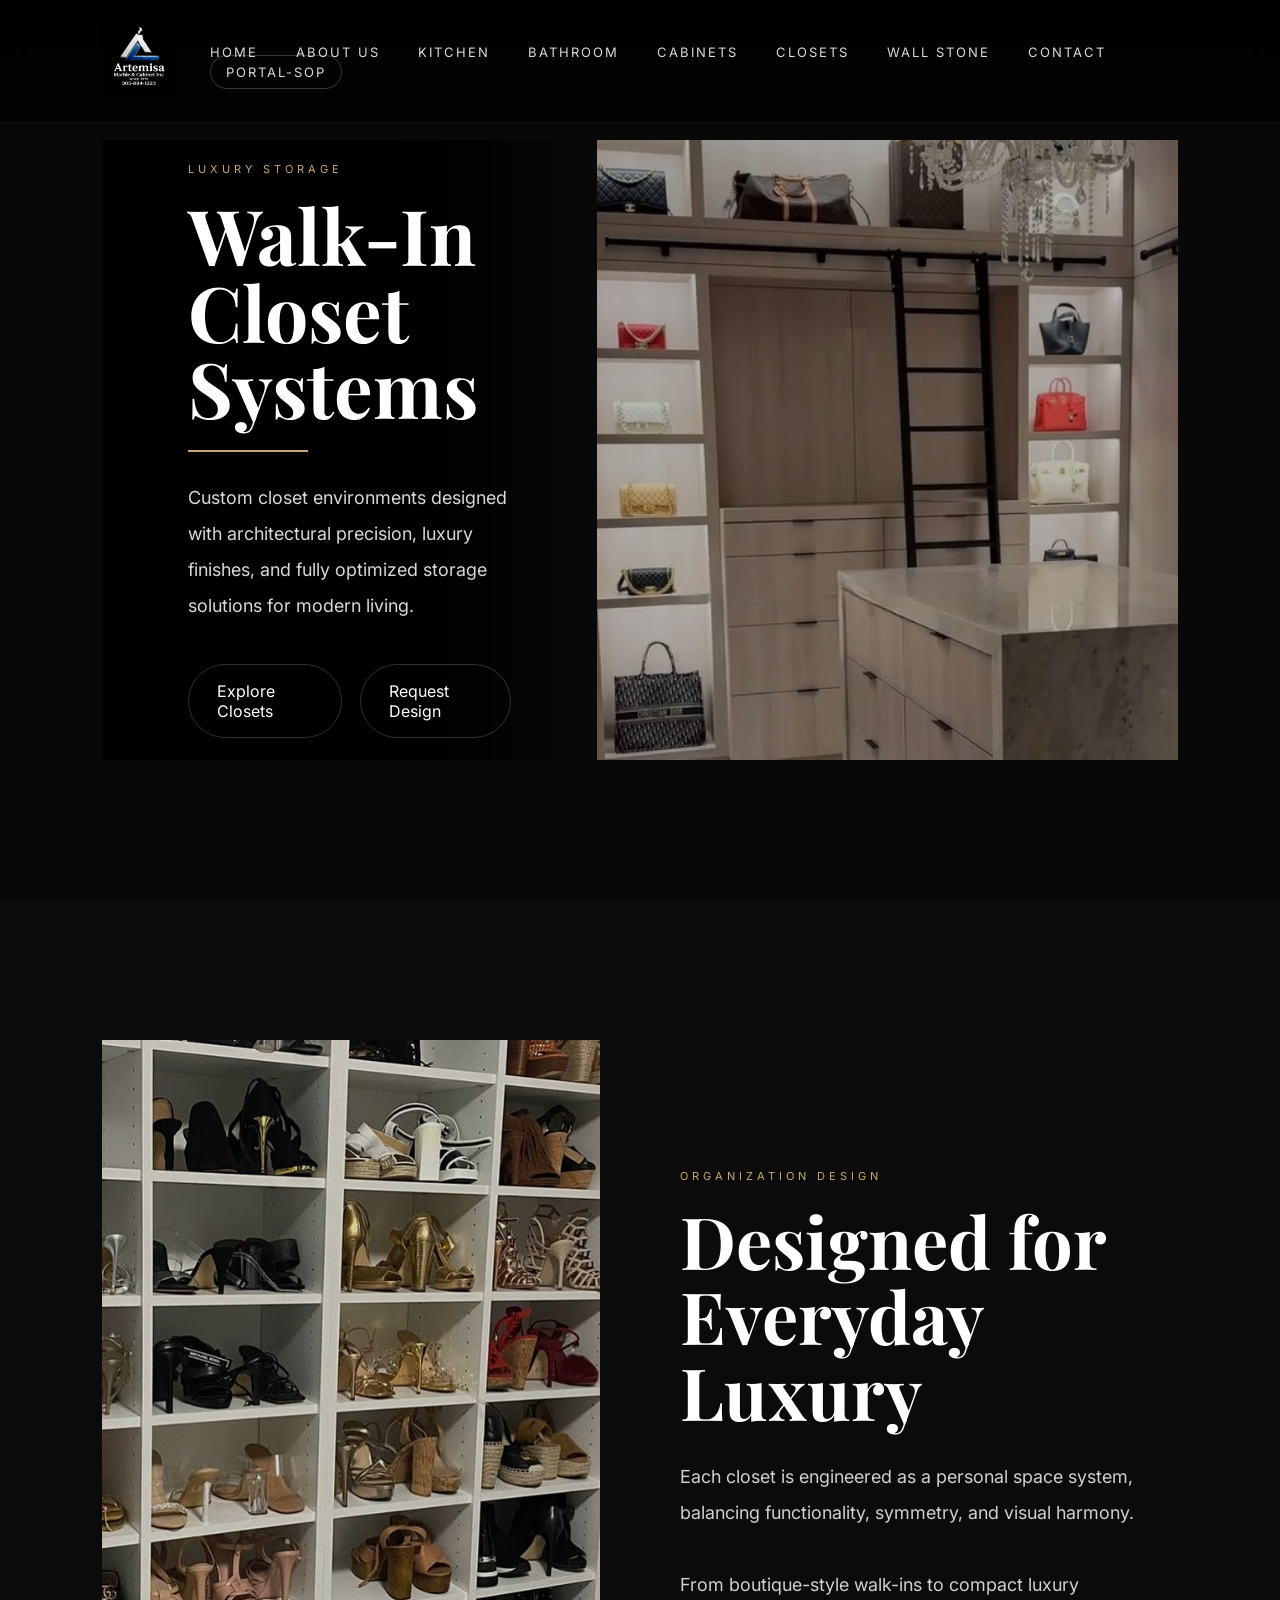
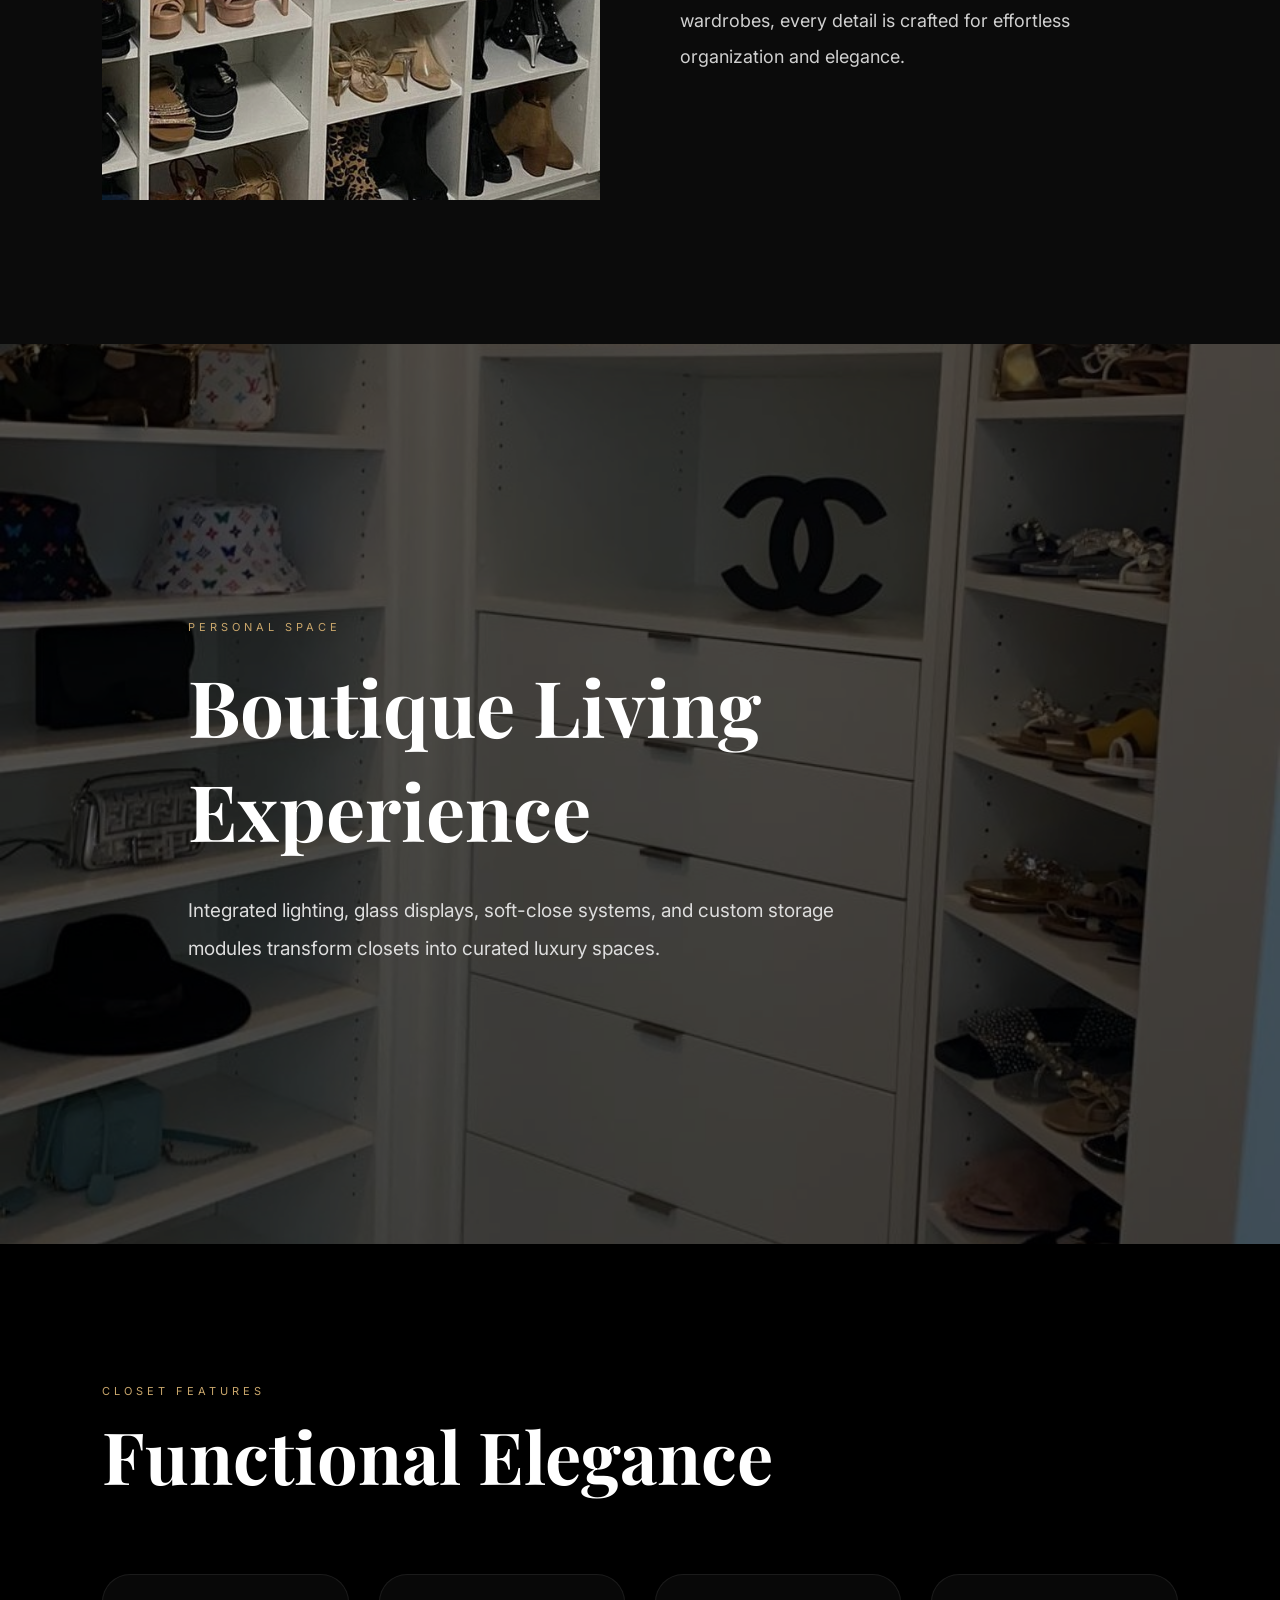
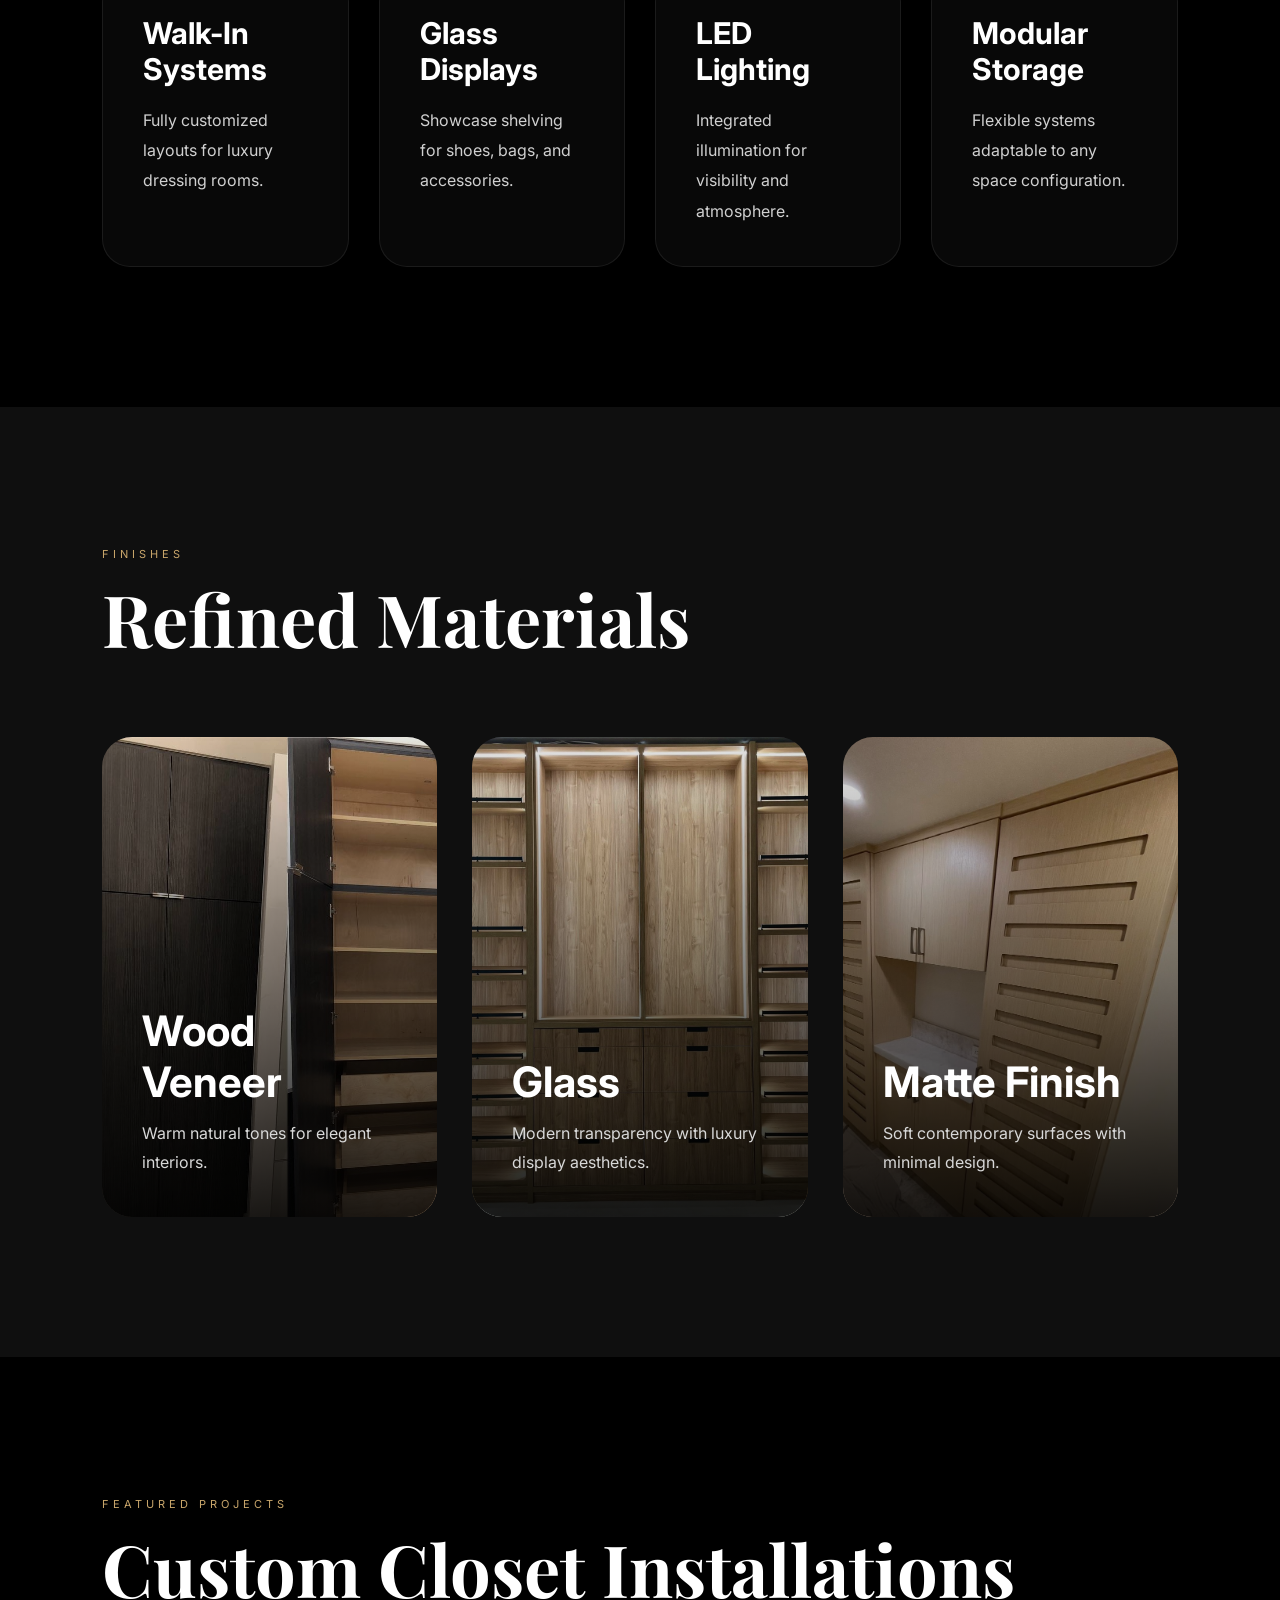
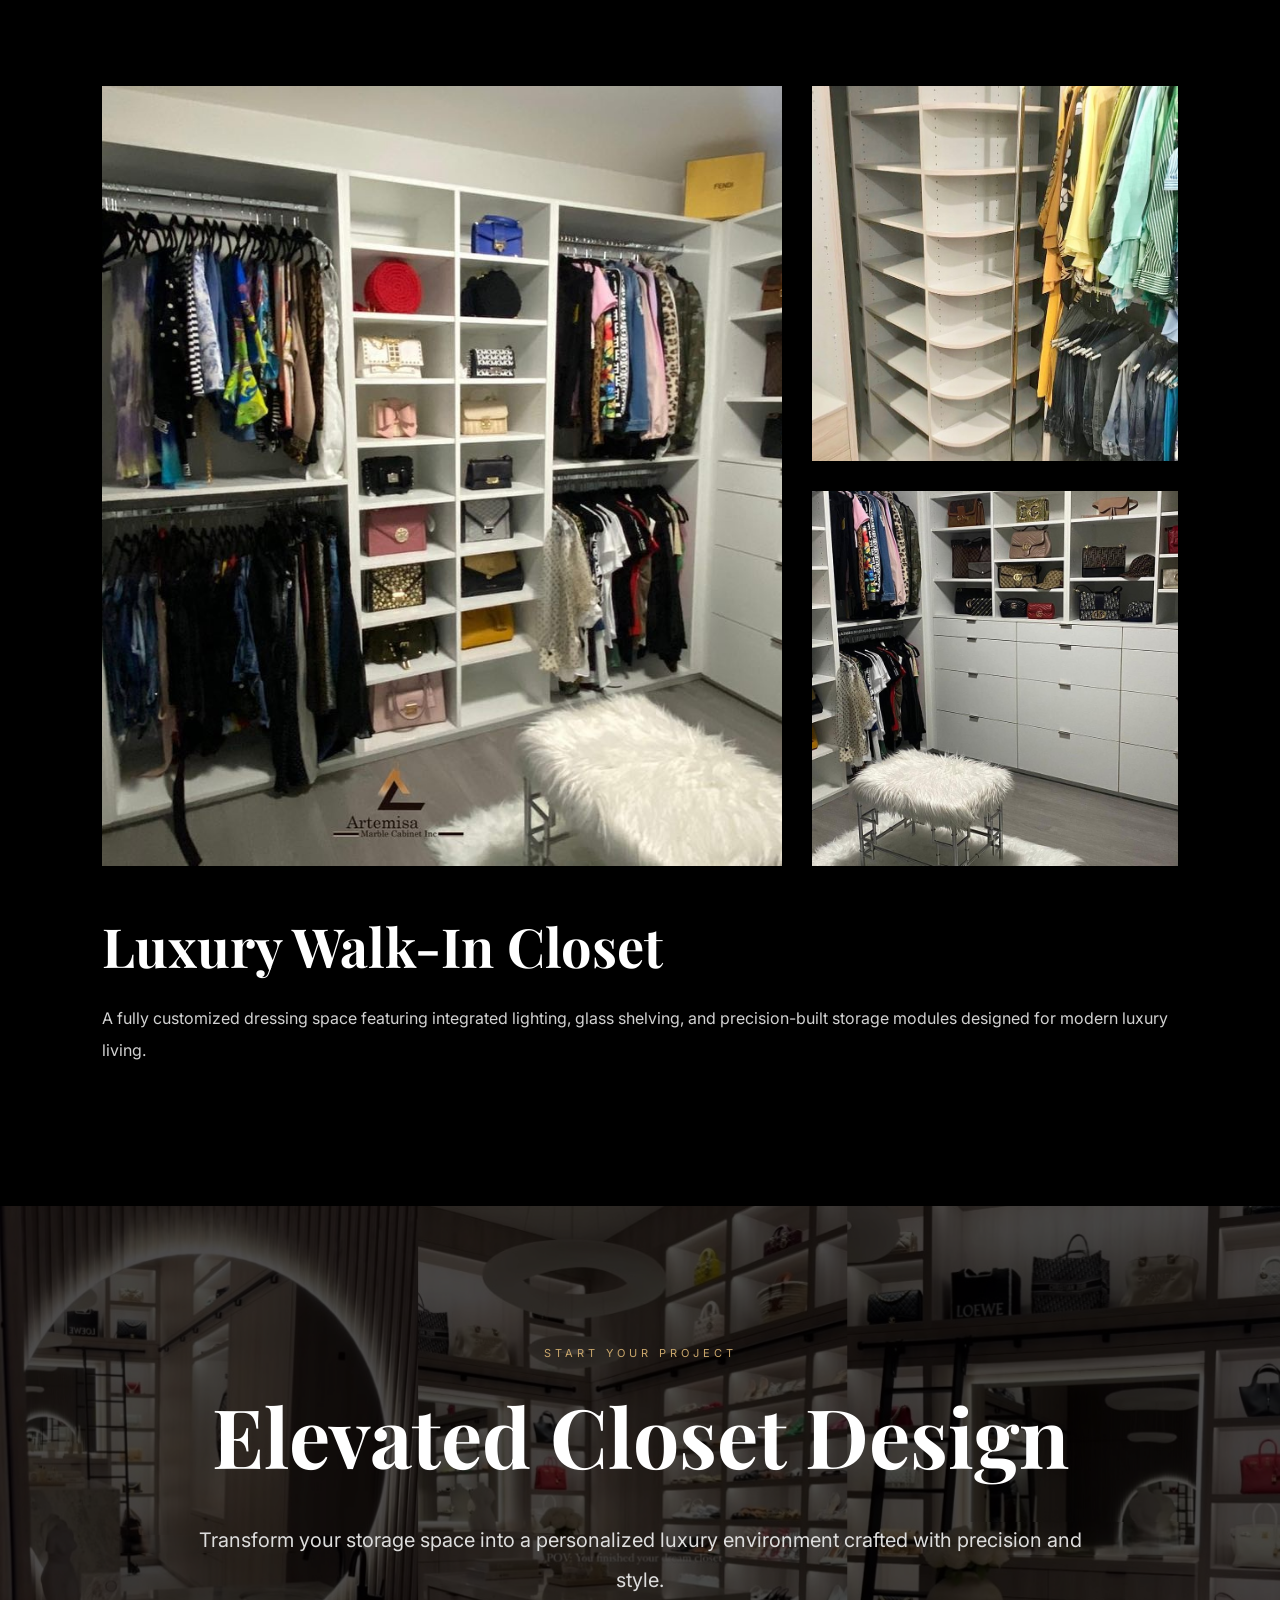
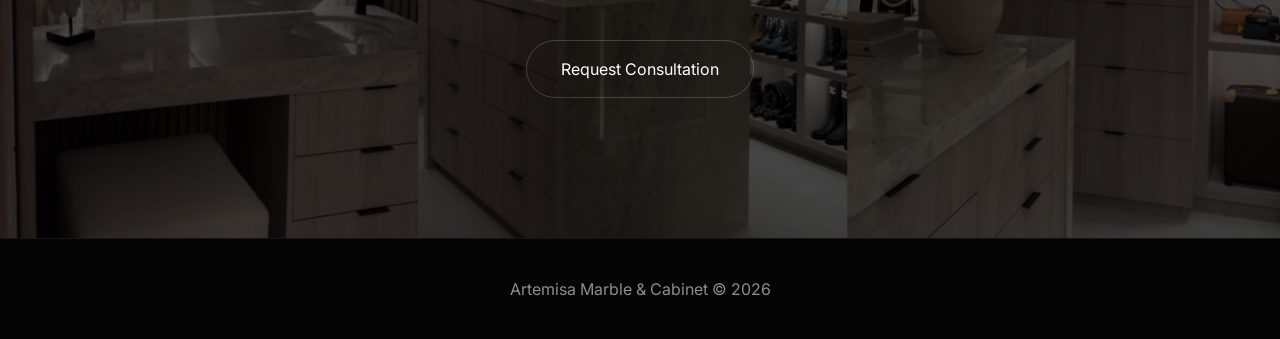
<file: closets/index.html>
<!DOCTYPE html>
<html lang="en">
<head>
<meta charset="UTF-8">
<meta name="viewport" content="width=device-width, initial-scale=1.0">

<title>Closets | Artemisa Marble & Cabinet</title>

<link href="https://fonts.googleapis.com/css2?family=Playfair+Display:wght@400;600;700&family=Inter:wght@300;400;500;600;700&display=swap" rel="stylesheet">

<style>

/* =========================
   RESET
========================= */

*{
    margin:0;
    padding:0;
    box-sizing:border-box;
}

html{
    scroll-behavior:smooth;
}

body{
    font-family:'Inter',sans-serif;
    background:#080808;
    color:white;
    overflow-x:hidden;
}

/* =========================
   HEADER
========================= */

.top-header{
    position:fixed;
    top:0;
    left:0;
    width:100%;
    z-index:1000;

    background:linear-gradient(
        to bottom,
        rgba(0,0,0,.88),
        rgba(0,0,0,.55)
    );

    backdrop-filter:blur(18px);

    border-bottom:1px solid rgba(255,255,255,.05);
}

.main-nav{
    display:flex;
    justify-content:space-between;
    align-items:center;

    padding:22px 8%;
}

.logo-center img{
    height:74px;
}

.main-nav nav a{
    color:white;
    text-decoration:none;

    margin-left:34px;

    font-size:13px;
    letter-spacing:2px;
    text-transform:uppercase;

    opacity:.85;
    transition:.3s ease;

    position:relative;
}

.main-nav nav a::after{
    content:'';
    position:absolute;
    left:0;
    bottom:-8px;

    width:0%;
    height:1px;

    background:#c9a66b;

    transition:.35s ease;
}

.main-nav nav a:hover::after{
    width:100%;
}

.main-nav nav a:hover{
    opacity:1;
}

.portal-btn{
    padding:8px 15px;
    border:1px solid rgba(255,255,255,.25);
    border-radius:22px;
}

/* =========================
   HERO
========================= */

.hero{
    height:100vh;
    display:flex;
    overflow:hidden;
}

.hero-text{
    width:46%;

    display:flex;
    flex-direction:column;
    justify-content:center;

    padding:140px 8%;

    background:linear-gradient(
        to right,
        rgba(0,0,0,.96) 58%,
        rgba(0,0,0,.72) 78%,
        transparent
    );

    z-index:2;
}

.hero-text h1{
    font-family:'Playfair Display',serif;

    font-size:clamp(58px,6vw,82px);

    line-height:1;

    margin-bottom:28px;
}

.hero-text h1::after{
    content:'';
    display:block;

    width:120px;
    height:2px;

    margin-top:24px;

    background:#c9a66b;
}

.hero-text p{
    font-size:18px;
    line-height:2;

    color:#d8d8d8;

    max-width:560px;

    margin-bottom:40px;
}

.hero-buttons{
    display:flex;
    gap:18px;
}

.hero-buttons a{
    padding:16px 28px;

    border-radius:40px;

    border:1px solid rgba(255,255,255,.18);

    text-decoration:none;

    color:white;

    transition:.35s ease;
}

.hero-buttons a:hover{
    background:#c9a66b;
    border-color:#c9a66b;
    color:black;
}

.hero-media{
    width:54%;
    position:relative;
}

.hero-media img{
    width:100%;
    height:100%;
    object-fit:cover;

    filter:brightness(.72);
}

/* =========================
   GENERAL SECTION
========================= */

section{
    padding:140px 8%;
}

.kicker{
    font-size:11px;
    letter-spacing:4px;
    text-transform:uppercase;

    color:#c9a66b;

    margin-bottom:20px;
}

.section-title{
    font-family:'Playfair Display',serif;

    font-size:72px;

    line-height:1.05;

    margin-bottom:30px;
}

.section-text{
    font-size:18px;
    line-height:2;

    color:#d0d0d0;
}

/* =========================
   SPLIT SECTION
========================= */

.split-section{
    display:flex;
    align-items:center;
    gap:80px;

    background:#0b0b0b;
}

.split-image{
    width:50%;
}

.split-image img{
    width:100%;
    height:760px;

    object-fit:cover;

    transition:7s ease;

    filter:brightness(.86);
}

.split-image img:hover{
    transform:scale(1.03);
}

.split-content{
    width:50%;
}

/* =========================
   SPA SECTION
========================= */

.spa-section{
    position:relative;

    min-height:100vh;

    display:flex;
    align-items:center;

    overflow:hidden;
}

.spa-section img{
    position:absolute;
    inset:0;

    width:100%;
    height:100%;

    object-fit:cover;

    filter:brightness(.35);
}

.spa-overlay{
    position:relative;
    z-index:2;

    max-width:760px;

    padding-left:8%;
}

.spa-overlay h2{
    font-size:78px;
    font-family:'Playfair Display',serif;

    margin-bottom:30px;
}

.spa-overlay p{
    font-size:19px;
    line-height:2;

    color:#dddddd;
}

/* =========================
   FEATURES
========================= */

.features{
    background:black;
}

.features-grid{
    display:grid;
    grid-template-columns:repeat(4,1fr);

    gap:30px;

    margin-top:80px;
}

.feature-card{
    padding:40px;

    border-radius:28px;

    background:rgba(255,255,255,.03);

    border:1px solid rgba(255,255,255,.08);

    transition:.35s ease;
}

.feature-card:hover{
    transform:translateY(-10px);

    border-color:rgba(255,255,255,.18);
}

.feature-card h3{
    font-size:30px;
    margin-bottom:18px;
}

.feature-card p{
    line-height:1.9;
    color:#d0d0d0;
}

/* =========================
   MATERIALS
========================= */

.materials{
    background:#0f0f0f;
}

.material-grid{
    display:grid;
    grid-template-columns:repeat(auto-fit,minmax(320px,1fr));

    gap:35px;

    margin-top:80px;
}

.material-card{
    position:relative;

    height:480px;

    overflow:hidden;

    border-radius:30px;
}

.material-card img{
    width:100%;
    height:100%;

    object-fit:cover;

    transition:6s ease;
}

.material-card:hover img{
    transform:scale(1.08);
}

.material-overlay{
    position:absolute;
    inset:0;

    display:flex;
    flex-direction:column;
    justify-content:flex-end;

    padding:40px;

    background:linear-gradient(
        to top,
        rgba(0,0,0,.88),
        rgba(0,0,0,.1)
    );
}

.material-overlay h3{
    font-size:42px;
    margin-bottom:12px;
}

.material-overlay p{
    color:#d8d8d8;
    line-height:1.8;
}

/* =========================
   PROJECTS
========================= */

.projects{
    background:black;
}

.project-grid{
    display:grid;
    grid-template-columns:1.3fr .7fr;

    gap:30px;

    margin-top:80px;
}

.project-main img{
    width:100%;
    height:780px;

    object-fit:cover;
}

.project-side{
    display:flex;
    flex-direction:column;
    gap:30px;
}

.project-side img{
    width:100%;
    height:375px;

    object-fit:cover;
}

.project-info{
    margin-top:40px;
}

.project-info h3{
    font-size:54px;

    margin-bottom:20px;

    font-family:'Playfair Display',serif;
}

.project-info p{
    line-height:2;
    color:#d2d2d2;
}

/* =========================
   CTA
========================= */

.cta{
    position:relative;

    min-height:70vh;

    display:flex;
    align-items:center;
    justify-content:center;

    text-align:center;

    overflow:hidden;
}

.cta img{
    position:absolute;
    inset:0;

    width:100%;
    height:100%;

    object-fit:cover;

    filter:brightness(.3);
}

.cta-content{
    position:relative;
    z-index:2;

    max-width:900px;
}

.cta-content h2{
    font-size:82px;
    font-family:'Playfair Display',serif;

    margin-bottom:30px;
}

.cta-content p{
    font-size:20px;
    line-height:2;

    color:#dddddd;

    margin-bottom:40px;
}

.cta-content a{
    display:inline-block;

    padding:18px 34px;

    border-radius:40px;

    text-decoration:none;

    color:white;

    border:1px solid rgba(255,255,255,.18);

    transition:.35s ease;
}

.cta-content a:hover{
    background:#c9a66b;
    border-color:#c9a66b;
    color:black;
}

/* =========================
   FOOTER
========================= */

.footer{
    padding:40px;

    text-align:center;

    background:#050505;

    border-top:1px solid rgba(255,255,255,.06);
}

.footer p{
    color:#8d8d8d;
}

/* =========================
   RESPONSIVE
========================= */

@media(max-width:1100px){

.hero{
    flex-direction:column;
    height:auto;
}

.hero-text,
.hero-media,
.split-image,
.split-content{
    width:100%;
}

.hero-media{
    height:60vh;
}

.split-section{
    flex-direction:column;
}

.features-grid{
    grid-template-columns:1fr;
}

.project-grid{
    grid-template-columns:1fr;
}

.section-title{
    font-size:52px;
}

.cta-content h2{
    font-size:56px;
}

}

   .hamburger{
    display:none;
    flex-direction:column;
    gap:5px;
    cursor:pointer;
    z-index:10001;
}

.hamburger span{
    width:28px;
    height:2px;
    background:white;
    transition:.3s;
}

/* MOBILE MENU */
@media (max-width:1100px){

#navMenu{
    position:fixed;
    top:0;
    right:-100%;
    width:100%;
    height:100vh;
    background:#050505;

    display:flex;
    flex-direction:column;
    justify-content:center;
    align-items:center;

    gap:28px;

    transition:.4s ease;
    z-index:9999;
}

#navMenu.active{
    right:0;
}

#navMenu a{
    margin:0;
    font-size:14px;
    letter-spacing:3px;
}

.hamburger{
    display:flex;
}

/* animación X */
.hamburger.active span:nth-child(1){
    transform:translateY(7px) rotate(45deg);
}
.hamburger.active span:nth-child(2){
    opacity:0;
}
.hamburger.active span:nth-child(3){
    transform:translateY(-7px) rotate(-45deg);
}

}

</style>

</head>

<body>

<!-- HEADER (IGUAL SIEMPRE) -->
<header class="top-header">
<div class="main-nav">

  <div class="logo-center">
    <img src="../logo.png" alt="logo">
  </div>

  <nav id="navMenu">
    <a href="/artemisa/">Home</a>
    <a href="/artemisamarbleandcabinet/aboutus/">About Us</a>
    <a href="/artemisamarbleandcabinet/kitchen/">Kitchen</a>
    <a href="/artemisamarbleandcabinet/bathroom/">Bathroom</a>
    <a href="/artemisamarbleandcabinet/cabinets/">Cabinets</a>
    <a href="/artemisamarbleandcabinet/closets/">Closets</a>
    <a href="/artemisamarbleandcabinet/wallstone/">Wall Stone</a>
    <a href="/artemisa/#contact">Contact</a>
    <a class="portal-btn" href="https://marbleartemisa.github.io/sop-site/">
      Portal-SOP
    </a>
  </nav>

  <!-- HAMBURGER -->
  <div class="hamburger" id="hamburger">
    <span></span>
    <span></span>
    <span></span>
  </div>

</div>
</header>

<!-- HERO -->
<section class="hero">

<div class="hero-text">

<div class="kicker">Luxury Storage</div>

<h1>
Walk-In Closet Systems
</h1>

<p>
Custom closet environments designed with architectural precision,
luxury finishes, and fully optimized storage solutions for modern living.
</p>

<div class="hero-buttons">
<a href="#">Explore Closets</a>
<a href="#">Request Design</a>
</div>

</div>

<div class="hero-media">
<img src="closet-hero.jpg" alt="">
</div>

</section>

<!-- DESIGN SECTION -->
<section class="split-section">

<div class="split-image">
<img src="closet-design.jpg" alt="">
</div>

<div class="split-content">

<div class="kicker">Organization Design</div>

<h2 class="section-title">
Designed for Everyday Luxury
</h2>

<p class="section-text">
Each closet is engineered as a personal space system, balancing
functionality, symmetry, and visual harmony.
<br><br>
From boutique-style walk-ins to compact luxury wardrobes, every detail
is crafted for effortless organization and elegance.
</p>

</div>

</section>

<!-- LUXURY SECTION -->
<section class="spa-section">

<img src="closet-background.jpg" alt="">

<div class="spa-overlay">

<div class="kicker">Personal Space</div>

<h2>
Boutique Living Experience
</h2>

<p>
Integrated lighting, glass displays, soft-close systems, and custom
storage modules transform closets into curated luxury spaces.
</p>

</div>

</section>

<!-- FEATURES -->
<section class="features">

<div class="kicker">Closet Features</div>

<h2 class="section-title">
Functional Elegance
</h2>

<div class="features-grid">

<div class="feature-card">
<h3>Walk-In Systems</h3>
<p>Fully customized layouts for luxury dressing rooms.</p>
</div>

<div class="feature-card">
<h3>Glass Displays</h3>
<p>Showcase shelving for shoes, bags, and accessories.</p>
</div>

<div class="feature-card">
<h3>LED Lighting</h3>
<p>Integrated illumination for visibility and atmosphere.</p>
</div>

<div class="feature-card">
<h3>Modular Storage</h3>
<p>Flexible systems adaptable to any space configuration.</p>
</div>

</div>

</section>

<!-- MATERIALS -->
<section class="materials">

<div class="kicker">Finishes</div>

<h2 class="section-title">
Refined Materials
</h2>

<div class="material-grid">

<div class="material-card">
<img src="closet-wood.jpg">
<div class="material-overlay">
<h3>Wood Veneer</h3>
<p>Warm natural tones for elegant interiors.</p>
</div>
</div>

<div class="material-card">
<img src="closet-glass.jpg">
<div class="material-overlay">
<h3>Glass</h3>
<p>Modern transparency with luxury display aesthetics.</p>
</div>
</div>

<div class="material-card">
<img src="closet-matte.jpg">
<div class="material-overlay">
<h3>Matte Finish</h3>
<p>Soft contemporary surfaces with minimal design.</p>
</div>
</div>

</div>

</section>

<!-- PROJECTS -->
<section class="projects">

<div class="kicker">Featured Projects</div>

<h2 class="section-title">
Custom Closet Installations
</h2>

<div class="project-grid">

<div class="project-main">
<img src="closet-project-main.jpg">
</div>

<div class="project-side">
<img src="closet-project-side1.jpg">
<img src="closet-project-side2.jpg">
</div>

</div>

<div class="project-info">

<h3>Luxury Walk-In Closet</h3>

<p>
A fully customized dressing space featuring integrated lighting,
glass shelving, and precision-built storage modules designed for
modern luxury living.
</p>

</div>

</section>

<!-- CTA -->
<section class="cta">

<img src="closet-cta.jpg">

<div class="cta-content">

<div class="kicker">Start Your Project</div>

<h2>
Elevated Closet Design
</h2>

<p>
Transform your storage space into a personalized luxury environment
crafted with precision and style.
</p>

<a href="#">Request Consultation</a>

</div>

</section>

<!-- FOOTER -->
<footer class="footer">
<p>Artemisa Marble & Cabinet © 2026</p>
</footer>
   
<script>
const hamburger = document.getElementById("hamburger");
const nav = document.getElementById("navMenu");

hamburger.addEventListener("click", () => {
  nav.classList.toggle("active");
  hamburger.classList.toggle("active");
});
</script>
</body>
</html>
</file>
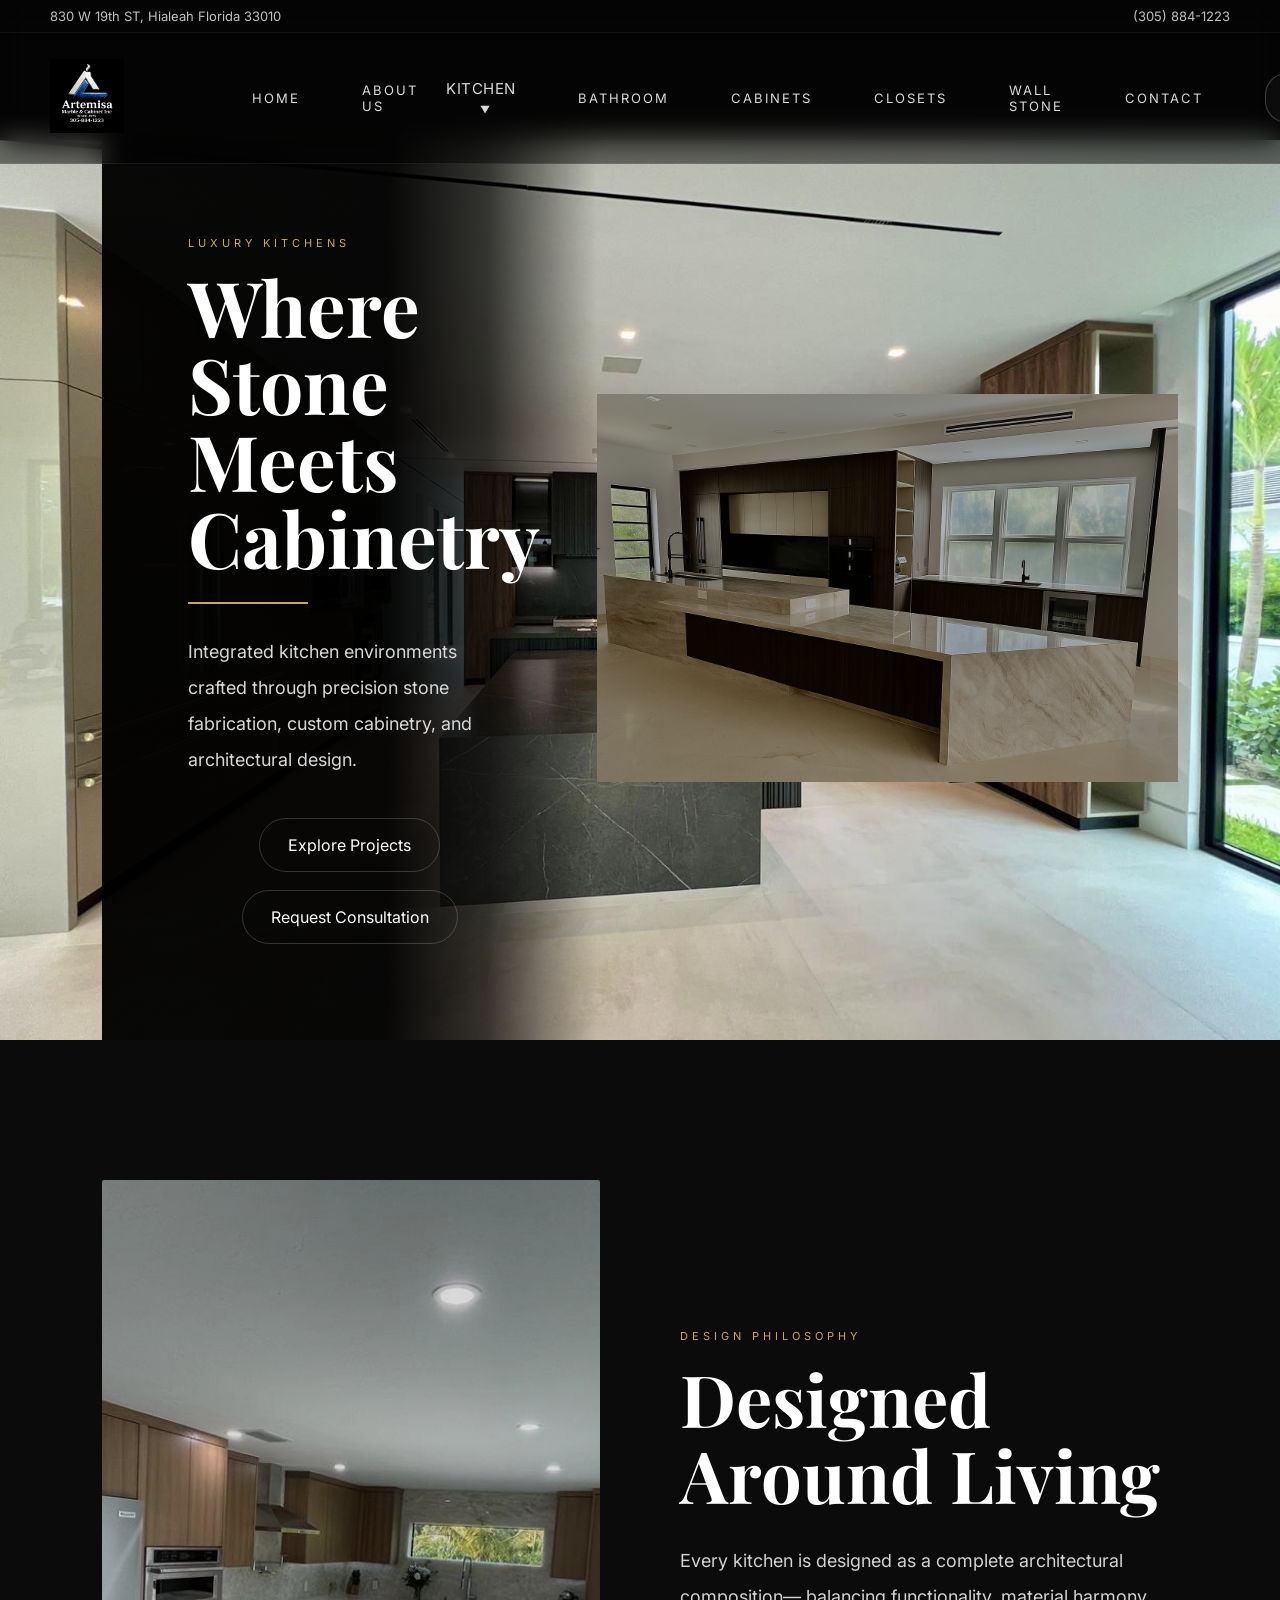
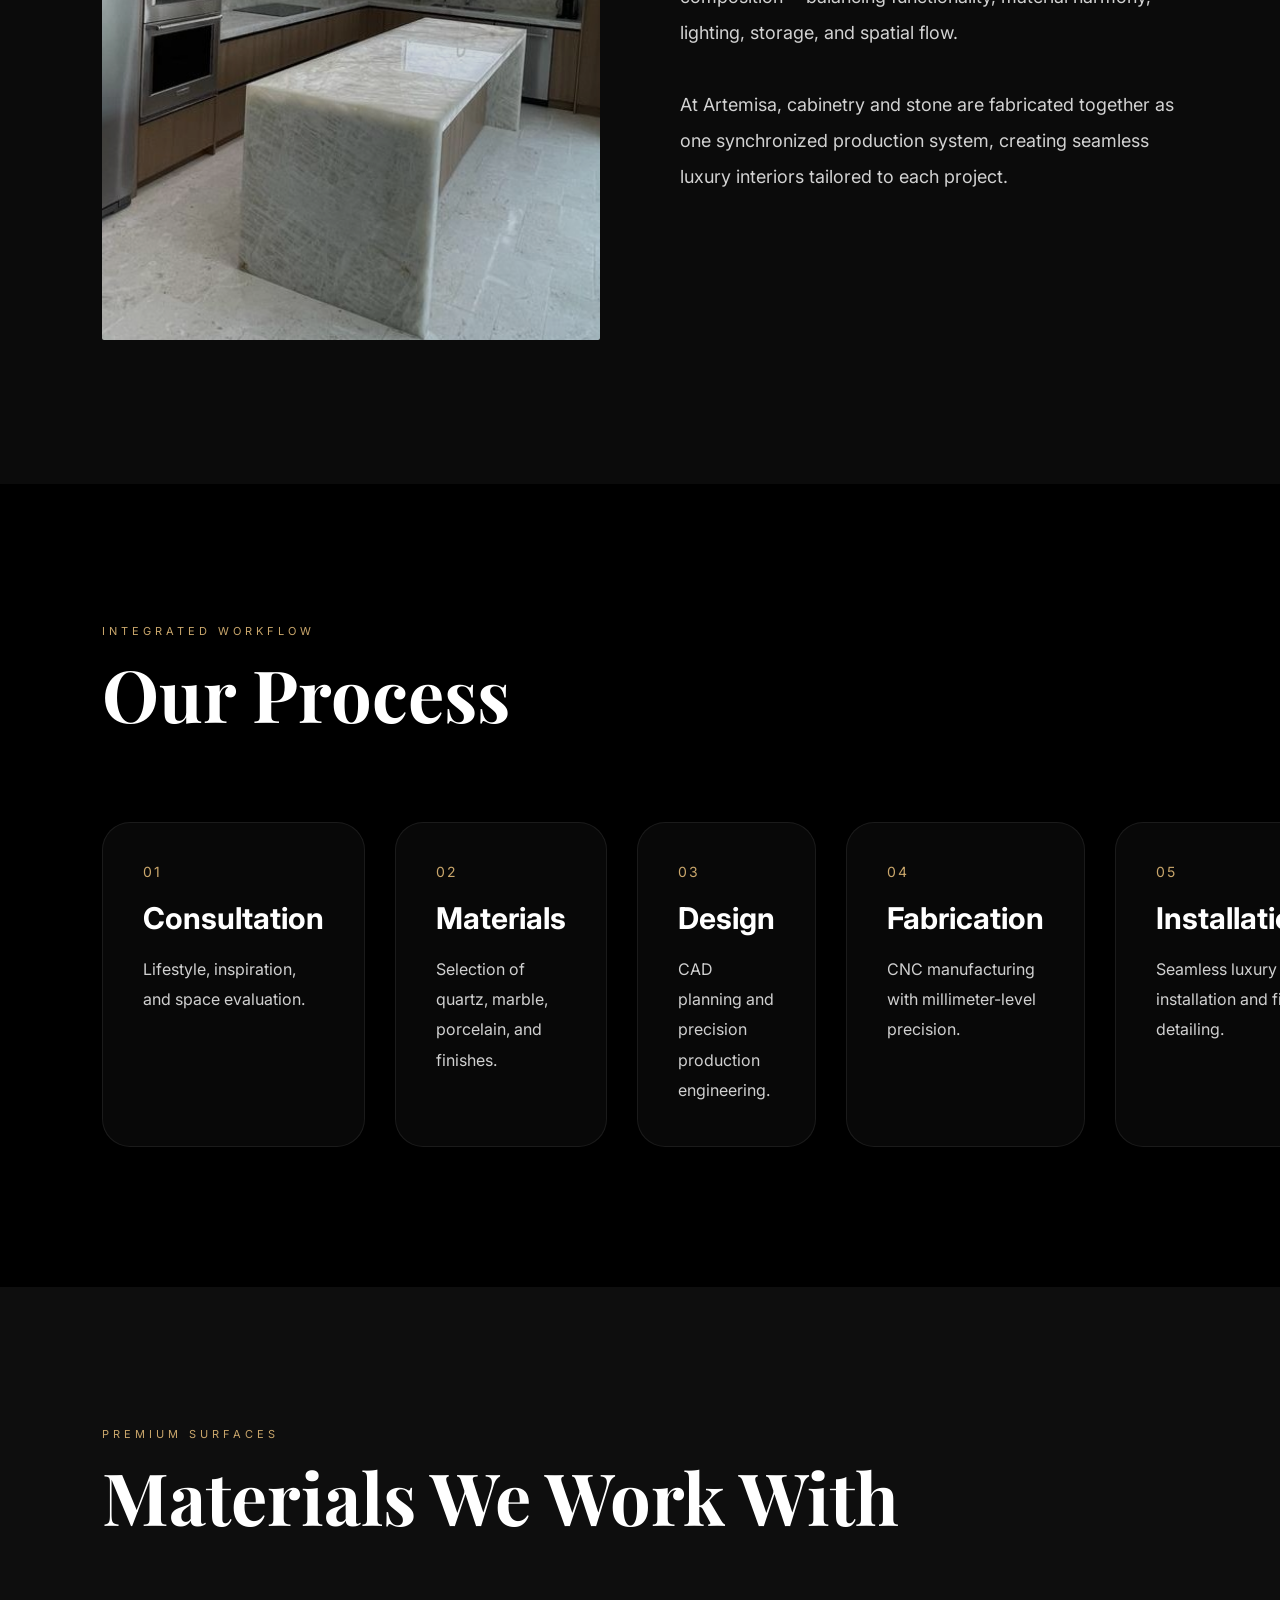
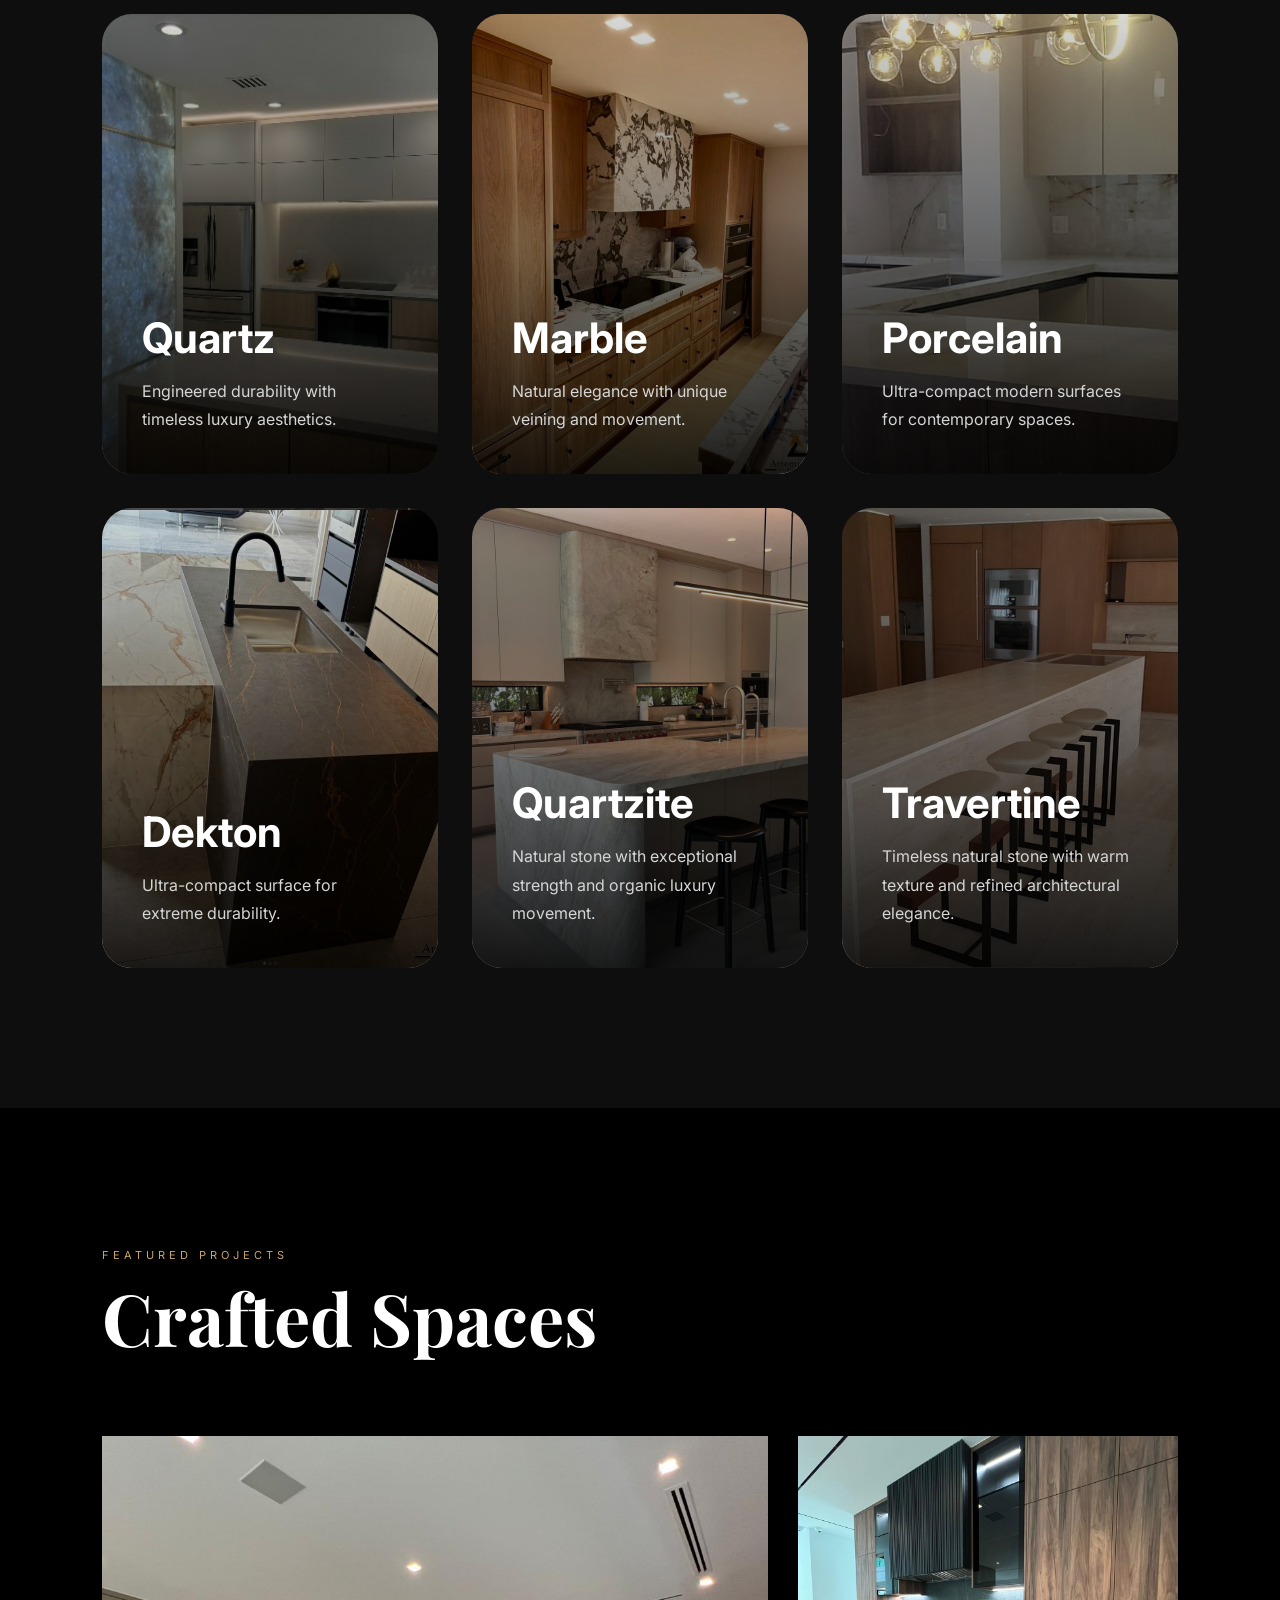
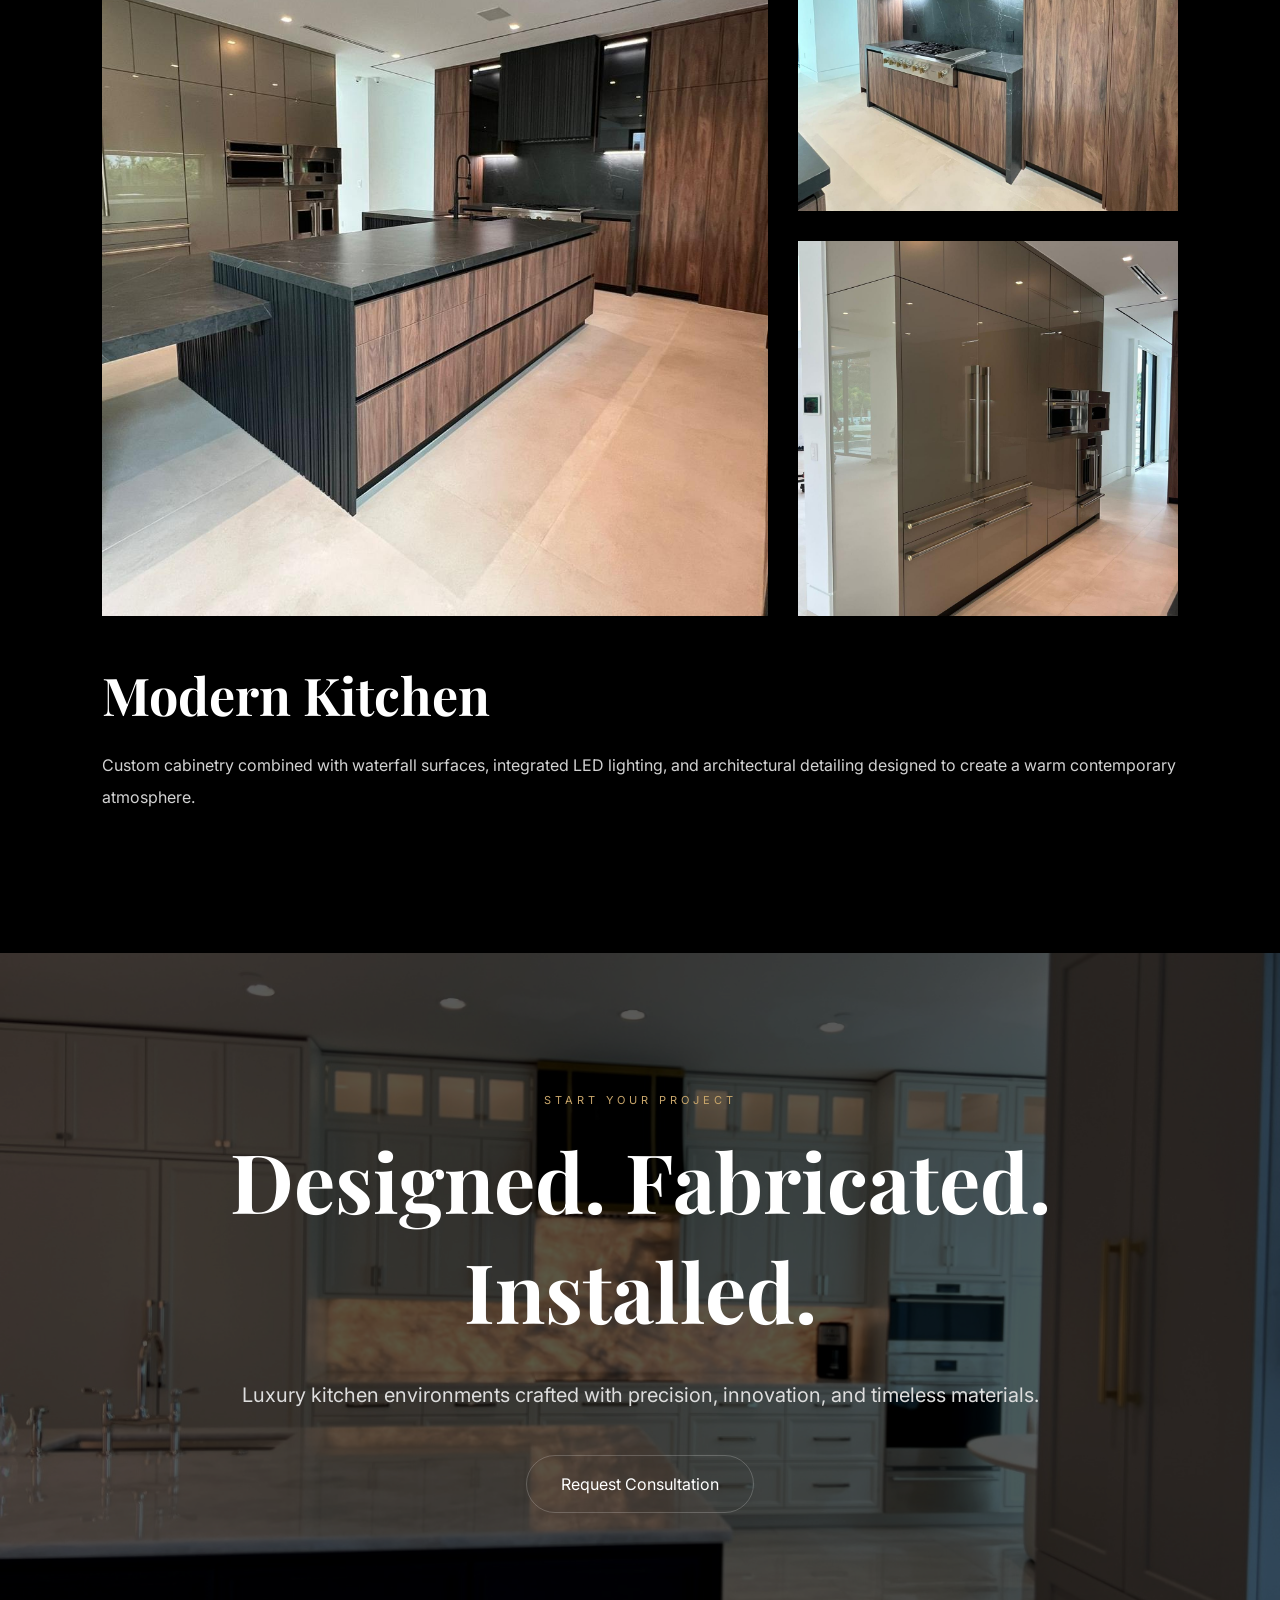
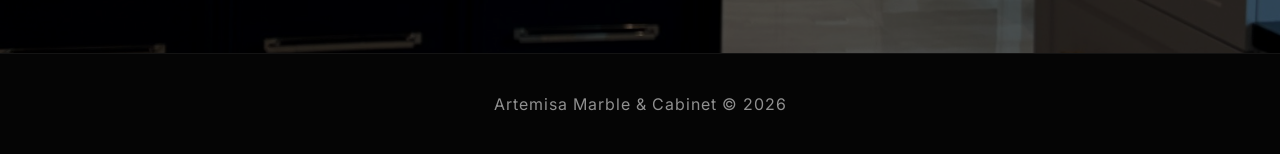
<file: kitchen/index.html>
<!DOCTYPE html>
<html lang="en">
<head>
<meta charset="UTF-8">
<meta name="viewport" content="width=device-width, initial-scale=1.0">

<title>Kitchen | Artemisa Marble & Cabinet</title>

<link href="https://fonts.googleapis.com/css2?family=Playfair+Display:wght@400;600;700&family=Inter:wght@300;400;500;600;700&display=swap" rel="stylesheet">

<!-- Estilos -->
<link rel="stylesheet" href="../styles.css">
<link href="https://fonts.googleapis.com/css2?family=Playfair+Display:wght@500;600&family=Inter:wght@300;400;500&display=swap" rel="stylesheet">


<style>

/* =========================
   RESET
========================= */

*{
    margin:0;
    padding:0;
    box-sizing:border-box;
}

html{
    scroll-behavior:smooth;
}

body{
    font-family:'Inter',sans-serif;
    background:#080808;
    color:white;
    overflow-x:hidden;
}

/* =========================
   HEADER
========================= */

.top-header{
    position:fixed;
    top:0;
    left:0;
    width:100%;
    z-index:1000;

    background:linear-gradient(
        to bottom,
        rgba(0,0,0,.88),
        rgba(0,0,0,.55)
    );

    backdrop-filter:blur(18px);

    border-bottom:1px solid rgba(255,255,255,.05);
}

.main-nav{
    display:flex;
    justify-content:space-between;
    align-items:center;

    padding:22px 8%;
}

.logo-center img{
    height:74px;
}

.main-nav nav a{
    color:white;
    text-decoration:none;

    margin-left:34px;

    font-size:13px;
    letter-spacing:2px;
    text-transform:uppercase;

    opacity:.85;
    transition:.3s ease;

    position:relative;
}

.main-nav nav a::after{
    content:'';
    position:absolute;
    left:0;
    bottom:-8px;

    width:0%;
    height:1px;

    background:#c9a66b;

    transition:.35s ease;
}

.main-nav nav a:hover::after{
    width:100%;
}

.main-nav nav a:hover{
    opacity:1;
}

.portal-btn{
    padding:8px 15px;
    border:1px solid rgba(255,255,255,.25);
    border-radius:22px;
}

/* =========================
   HERO
========================= */

.hero{
    height:100vh;
    display:flex;
    overflow:hidden;
}

.hero-text{
    width:46%;

    display:flex;
    flex-direction:column;
    justify-content:center;

    padding:140px 8%;

    background:linear-gradient(
        to right,
        rgba(0,0,0,.96) 58%,
        rgba(0,0,0,.72) 78%,
        transparent
    );

    z-index:2;
}

.hero-text h1{
    font-family:'Playfair Display',serif;

    font-size:clamp(58px,6vw,84px);

    line-height:1;
    margin-bottom:30px;
}

.hero-text h1::after{
    content:'';
    display:block;

    width:120px;
    height:2px;

    margin-top:26px;

    background:#c9a66b;
}

.hero-text p{
    font-size:18px;
    line-height:2;

    color:#d8d8d8;

    max-width:580px;

    margin-bottom:40px;
}

.hero-buttons{
    display:flex;
    gap:18px;
}

.hero-buttons a{
    padding:16px 28px;

    text-decoration:none;
    color:white;

    border:1px solid rgba(255,255,255,.18);

    border-radius:40px;

    transition:.35s ease;
}

.hero-buttons a:hover{
    background:#c9a66b;
    border-color:#c9a66b;
    color:black;
}

.hero-media{
    width:54%;
    position:relative;
}

.hero-media img{
    width:100%;
    height:100%;
    object-fit:cover;

    filter:brightness(.72);
}

/* =========================
   SECTION GENERAL
========================= */

section{
    padding:140px 8%;
}

.kicker{
    letter-spacing:4px;
    text-transform:uppercase;
    font-size:11px;

    color:#c9a66b;

    margin-bottom:18px;
}

.section-title{
    font-family:'Playfair Display',serif;

    font-size:72px;

    line-height:1.05;

    margin-bottom:30px;
}

.section-text{
    font-size:18px;
    line-height:2;
    color:#d2d2d2;
}

/* =========================
   SPLIT SECTION
========================= */

.split-section{
    display:flex;
    align-items:center;
    gap:80px;

    background:#0b0b0b;
}

.split-image{
    width:50%;
}

.split-image img{
    width:100%;
    height:760px;
    object-fit:cover;

    border-radius:2px;

    filter:brightness(.85);

    transition:7s ease;
}

.split-image img:hover{
    transform:scale(1.03);
}

.split-content{
    width:50%;
}

/* =========================
   PROCESS
========================= */

.process-section{
    background:black;
}

.process-grid{
    display:grid;
    grid-template-columns:repeat(5,1fr);
    gap:30px;

    margin-top:90px;
}

.process-card{
    border:1px solid rgba(255,255,255,.08);

    border-radius:28px;

    padding:40px;

    background:rgba(255,255,255,.03);

    transition:.4s ease;
}

.process-card:hover{
    transform:translateY(-10px);

    border-color:rgba(255,255,255,.2);
}

.process-number{
    font-size:14px;
    color:#c9a66b;
    margin-bottom:20px;
    letter-spacing:2px;
}

.process-card h3{
    font-size:30px;
    margin-bottom:18px;
}

.process-card p{
    line-height:1.9;
    color:#d0d0d0;
}

/* =========================
   MATERIALS
========================= */

.materials{
    background:#0e0e0e;
}

.material-grid{
    display:grid;
    grid-template-columns:repeat(auto-fit,minmax(320px,1fr));
    gap:34px;

    margin-top:80px;
}

.material-card{
    position:relative;
    overflow:hidden;

    border-radius:30px;

    height:460px;
}

.material-card img{
    width:100%;
    height:100%;
    object-fit:cover;

    transition:6s ease;
}

.material-card:hover img{
    transform:scale(1.08);
}

.material-overlay{
    position:absolute;
    inset:0;

    background:linear-gradient(
        to top,
        rgba(0,0,0,.88),
        rgba(0,0,0,.15)
    );

    display:flex;
    flex-direction:column;
    justify-content:flex-end;

    padding:40px;
}

.material-overlay h3{
    font-size:42px;
    margin-bottom:14px;
}

.material-overlay p{
    line-height:1.8;
    color:#d5d5d5;
}

/* =========================
   PROJECTS
========================= */

.projects{
    background:black;
}

.project-feature{
    display:grid;
    grid-template-columns:1.4fr .8fr;
    gap:30px;

    margin-top:80px;
}

.project-main img{
    width:100%;
    height:780px;
    object-fit:cover;
}

.project-side{
    display:flex;
    flex-direction:column;
    gap:30px;
}

.project-side img{
    width:100%;
    height:375px;
    object-fit:cover;
}

.project-info{
    margin-top:40px;
}

.project-info h3{
    font-size:52px;
    margin-bottom:20px;

    font-family:'Playfair Display',serif;
}

.project-info p{
    line-height:2;
    color:#d2d2d2;
}

/* =========================
   CTA
========================= */

.cta{
    position:relative;

    min-height:70vh;

    display:flex;
    align-items:center;
    justify-content:center;

    text-align:center;

    overflow:hidden;
}

.cta img{
    position:absolute;
    inset:0;

    width:100%;
    height:100%;

    object-fit:cover;

    filter:brightness(.35);
}

.cta-content{
    position:relative;
    z-index:2;

    max-width:900px;
}

.cta-content h2{
    font-size:82px;
    font-family:'Playfair Display',serif;

    margin-bottom:30px;
}

.cta-content p{
    font-size:20px;
    line-height:2;

    color:#dddddd;

    margin-bottom:40px;
}

.cta-content a{
    display:inline-block;

    padding:18px 34px;

    border-radius:40px;

    text-decoration:none;

    color:white;

    border:1px solid rgba(255,255,255,.2);

    transition:.35s ease;
}

.cta-content a:hover{
    background:#c9a66b;
    border-color:#c9a66b;
    color:black;
}

/* =========================
   FOOTER
========================= */

.footer{
    padding:40px;
    text-align:center;

    border-top:1px solid rgba(255,255,255,.06);

    background:#050505;
}

.footer p{
    color:#8f8f8f;
    letter-spacing:1px;
}

/* =========================
   RESPONSIVE
========================= */

@media(max-width:1100px){

.hero{
    flex-direction:column;
    height:auto;
}

.hero-text,
.hero-media,
.split-image,
.split-content{
    width:100%;
}

.hero-media{
    height:60vh;
}

.split-section{
    flex-direction:column;
}

.process-grid{
    grid-template-columns:1fr;
}

.project-feature{
    grid-template-columns:1fr;
}

.section-title{
    font-size:52px;
}

.cta-content h2{
    font-size:56px;
}

}

/* =====================================================
MOBILE RESPONSIVE FIX
AGREGAR AL FINAL
===================================================== */

.hamburger{
    display:none;
}

/* =========================
TABLET + MOBILE
========================= */

@media (max-width: 1100px){

/* HEADER */

.main-nav{
    padding:18px 24px;
    position:relative;
}

.logo-center img{
    height:52px;
}

/* HAMBURGER */

.hamburger{
    display:flex;
    flex-direction:column;
    gap:5px;
    cursor:pointer;
    z-index:10001;
}

.hamburger span{
    width:30px;
    height:2px;
    background:white;
    border-radius:10px;
    transition:.3s;
}

/* X animation */

.hamburger.active span:nth-child(1){
    transform:translateY(7px) rotate(45deg);
}

.hamburger.active span:nth-child(2){
    opacity:0;
}

.hamburger.active span:nth-child(3){
    transform:translateY(-7px) rotate(-45deg);
}

/* MOBILE MENU */

.main-nav nav{
    position:fixed;

    top:0;
    right:-100%;

    width:100%;
    height:100vh;

    background:#050505;

    display:flex;
    flex-direction:column;
    justify-content:center;
    align-items:center;

    gap:28px;

    transition:.4s ease;

    z-index:9999;
}

.main-nav nav.active{
    right:0;
}

#navMenu a{
    margin-left:0;
    font-size:14px;
    letter-spacing:3px;
}

/* SUBNAV */

.about-subnav{
    overflow-x:auto;
    justify-content:flex-start;

    padding:14px 20px;

    gap:22px;

    white-space:nowrap;

    scrollbar-width:none;
}

.about-subnav::-webkit-scrollbar{
    display:none;
}

/* HERO */

.hero{
    flex-direction:column;
    height:auto;
    min-height:auto;
}

.hero-text{
    width:100%;
    padding:140px 24px 60px;
    background:black;
}

.hero-text h1{
    font-size:48px;
    line-height:1;
}

.hero-text p{
    font-size:15px;
    line-height:1.8;
}

.hero-media{
    width:100%;
    height:55vh;
}

/* ORIGIN SPLIT */

.origin-split{
    flex-direction:column;
    padding-top:60px;
}

.origin-image{
    width:100%;
    height:50vh;

    padding-left:0;
}

.origin-image::before{
    display:none;
}

.origin-text{
    width:100%;
    padding:50px 24px;
}

.origin-text h2{
    font-size:46px;
}

/* GLOBAL SECTIONS */

.section{
    padding:100px 24px;
}

/* TITLES */

.title,
.timeline-header h2,
.tech-header h2,
.future h2{
    font-size:48px;
    line-height:1.05;
}

/* PARAGRAPHS */

p,
.origin-text p,
.tech-content p{
    font-size:15px;
    line-height:1.9;
}

/* TIMELINE */

.timeline{
    grid-template-columns:1fr;
    gap:50px;
}

.timeline::before{
    display:none;
}

.timeline-card{
    padding-left:10px;
}

/* TECH GRID */

.tech-grid{
    grid-template-columns:1fr;
}

/* TECH IMAGES */

.tech-image{
    height:220px;
}

/* STATS */

.stats-grid{
    grid-template-columns:1fr 1fr;
}

.stat-box{
    padding:35px 20px;
}

.stat-box h2{
    font-size:48px;
}

/* FUTURE */

.future{
    min-height:auto;
    padding:120px 24px;
}

.future p{
    font-size:16px;
    line-height:1.9;
}

}

/* =========================
SMALL MOBILE
========================= */

@media (max-width: 768px){

.hero-text h1{
    font-size:38px;
}

.origin-text h2,
.timeline-header h2,
.tech-header h2{
    font-size:38px;
}

.hero-media{
    height:42vh;
}

.stats-grid{
    grid-template-columns:1fr;
}

.about-subnav a{
    font-size:11px;
}

#navMenu a{
    font-size:13px;
}

}

/* =========================
   MOBILE MENU FIX (KITCHEN)
========================= */

@media (max-width:1100px){

/* NAV oculto por defecto */
#navMenu{
    position:fixed;
    top:0;
    right:-100%;
    width:100%;
    height:100vh;
    background:#050505;

    display:flex;
    flex-direction:column;
    justify-content:center;
    align-items:center;

    gap:28px;

    transition:.4s ease;
    z-index:9999;
}

/* cuando se abre */
#navMenu.active{
    right:0;
}

/* links mobile */
#navMenu a{
    margin:0;
    font-size:14px;
    letter-spacing:3px;
}

/* hamburger */
.hamburger{
    display:flex;
    flex-direction:column;
    gap:5px;
    cursor:pointer;
    z-index:10001;
}

.hamburger span{
    width:28px;
    height:2px;
    background:white;
    transition:.3s;
}

/* animación X */
.hamburger.active span:nth-child(1){
    transform:translateY(7px) rotate(45deg);
}
.hamburger.active span:nth-child(2){
    opacity:0;
}
.hamburger.active span:nth-child(3){
    transform:translateY(-7px) rotate(-45deg);
}

}   
   
   
</style>
</head>

<body>

<!-- HEADER -->

<header class="topbar">

  <!-- TOP INFO -->
  <div class="topbar-info">

    <div class="topbar-address">
      830 W 19th ST, Hialeah Florida 33010
    </div>

    <div class="topbar-phone">
      (305) 884-1223
    </div>

  </div>

  <!-- MAIN -->
  <div class="topbar-main">

    <!-- LOGO -->
    <div class="logo-center">
      <img src="logo.png" alt="Artemisa Marble & Cabinet">
    </div>

    <!-- NAV -->
    <div class="main-nav">

    <nav id="navMenu">

        <a href="https://marbleartemisa.github.io/artemisamarbleandcabinet/index.html">
            Home
        </a>

        <a href="/artemisamarbleandcabinet/aboutus/">
            About Us
        </a>

        <!-- ===== KITCHEN DROPDOWN ===== -->
        <div class="dropdown">

            <button
                class="dropbtn"
                type="button"
                aria-haspopup="true"
                aria-expanded="false">

                KITCHEN

            </button>

            <div class="dropdown-content">

                <a href="/artemisamarbleandcabinet/kitchen/">
                    Custom Kitchen
                </a>

                <a href="/artemisamarbleandcabinet/semi-custom/">
                    Semi-Custom Kitchen
                </a>

            </div>

        </div>
        <!-- ============================ -->

        <a href="/artemisamarbleandcabinet/bathroom/">
            Bathroom
        </a>

        <a href="/artemisamarbleandcabinet/cabinets/">
            Cabinets
        </a>

        <a href="/artemisamarbleandcabinet/closets/">
            Closets
        </a>

        <a href="/artemisamarbleandcabinet/wallstone/">
            Wall Stone
        </a>

        <a href="/artemisa/#contact">
            Contact
        </a>

        <a class="portal-btn"
           href="https://marbleartemisa.github.io/sop-site/">

            Portal-SOP

        </a>

    </nav>

</div>
    <!-- MOBILE -->
    <div class="hamburger mobile-only" id="hamburger">
      <span></span>
      <span></span>
      <span></span>
    </div>

  </div>


</header>

<!-- HERO -->

<section class="hero">

<div class="hero-text">

<div class="kicker">Luxury Kitchens</div>

<h1>
Where Stone Meets Cabinetry
</h1>

<p>
Integrated kitchen environments crafted through precision stone fabrication,
custom cabinetry, and architectural design.
</p>

<div class="hero-buttons">
<a href="#">Explore Projects</a>
<a href="#">Request Consultation</a>
</div>

</div>

<div class="hero-media">
<img src="hero-kitchen.jpg" alt="">
</div>

</section>

<!-- EXPERIENCE -->

<section class="split-section">

<div class="split-image">
<img src="kitchen-experience.jpg" alt="">
</div>

<div class="split-content">

<div class="kicker">Design Philosophy</div>

<h2 class="section-title">
Designed Around Living
</h2>

<p class="section-text">
Every kitchen is designed as a complete architectural composition—
balancing functionality, material harmony, lighting, storage,
and spatial flow.
<br><br>
At Artemisa, cabinetry and stone are fabricated together as one
synchronized production system, creating seamless luxury interiors
tailored to each project.
</p>

</div>

</section>

<!-- PROCESS -->

<section class="process-section">

<div class="kicker">Integrated Workflow</div>

<h2 class="section-title">
Our Process
</h2>

<div class="process-grid">

<div class="process-card">
<div class="process-number">01</div>
<h3>Consultation</h3>
<p>
Lifestyle, inspiration, and space evaluation.
</p>
</div>

<div class="process-card">
<div class="process-number">02</div>
<h3>Materials</h3>
<p>
Selection of quartz, marble, porcelain, and finishes.
</p>
</div>

<div class="process-card">
<div class="process-number">03</div>
<h3>Design</h3>
<p>
CAD planning and precision production engineering.
</p>
</div>

<div class="process-card">
<div class="process-number">04</div>
<h3>Fabrication</h3>
<p>
CNC manufacturing with millimeter-level precision.
</p>
</div>

<div class="process-card">
<div class="process-number">05</div>
<h3>Installation</h3>
<p>
Seamless luxury installation and final detailing.
</p>
</div>

</div>

</section>

<!-- MATERIALS -->

<section class="materials">

<div class="kicker">Premium Surfaces</div>

<h2 class="section-title">
Materials We Work With
</h2>

<div class="material-grid">

<div class="material-card">

<img src="quartz.jpg">

<div class="material-overlay">
<h3>Quartz</h3>
<p>
Engineered durability with timeless luxury aesthetics.
</p>
</div>

</div>

<div class="material-card">

<img src="marble.jpg">

<div class="material-overlay">
<h3>Marble</h3>
<p>
Natural elegance with unique veining and movement.
</p>
</div>

</div>
   

<div class="material-card">

<img src="porcelain.jpg">

<div class="material-overlay">
<h3>Porcelain</h3>
<p>
Ultra-compact modern surfaces for contemporary spaces.
</p>
</div>

</div>


<div class="material-card">

<img src="dekton.jpg">

<div class="material-overlay">
<h3>Dekton</h3>
<p>
Ultra-compact surface for extreme durability.
</p>
</div>

</div>

<div class="material-card">

<img src="quartzite.jpg">

<div class="material-overlay">
<h3>Quartzite</h3>
<p>
Natural stone with exceptional strength and organic luxury movement.
</p>
</div>

</div>

<div class="material-card">

<img src="travertino.jpg">

<div class="material-overlay">
<h3>Travertine</h3>
<p>
Timeless natural stone with warm texture and refined architectural elegance.
</p>
</div>

</div>

</div>

</section>

<!-- PROJECTS -->

<section class="projects">

<div class="kicker">Featured Projects</div>

<h2 class="section-title">
Crafted Spaces
</h2>

<div class="project-feature">

<div class="project-main">
<img src="project-main.jpg">
</div>

<div class="project-side">
<img src="project-side1.jpg">
<img src="project-side2.jpg">
</div>

</div>

<div class="project-info">

<h3>Modern Kitchen</h3>

<p>
Custom cabinetry combined with waterfall surfaces,
integrated LED lighting, and architectural detailing designed to
create a warm contemporary atmosphere.
</p>

</div>

</section>

<!-- CTA -->

<section class="cta">

<img src="cta-background.jpg">

<div class="cta-content">

<div class="kicker">Start Your Project</div>

<h2>
Designed. Fabricated. Installed.
</h2>

<p>
Luxury kitchen environments crafted with precision,
innovation, and timeless materials.
</p>

<a href="#">
Request Consultation
</a>

</div>

</section>

<!-- FOOTER -->

<footer class="footer">

<p>
Artemisa Marble & Cabinet © 2026
</p>

</footer>
<script>


/* MOBILE MENU */

const hamburger = document.getElementById("hamburger");
const nav = document.getElementById("navMenu");

hamburger.addEventListener("click", () => {
  nav.classList.toggle("active");
  hamburger.classList.toggle("active");
});
</script>
</body>
</html>
</file>
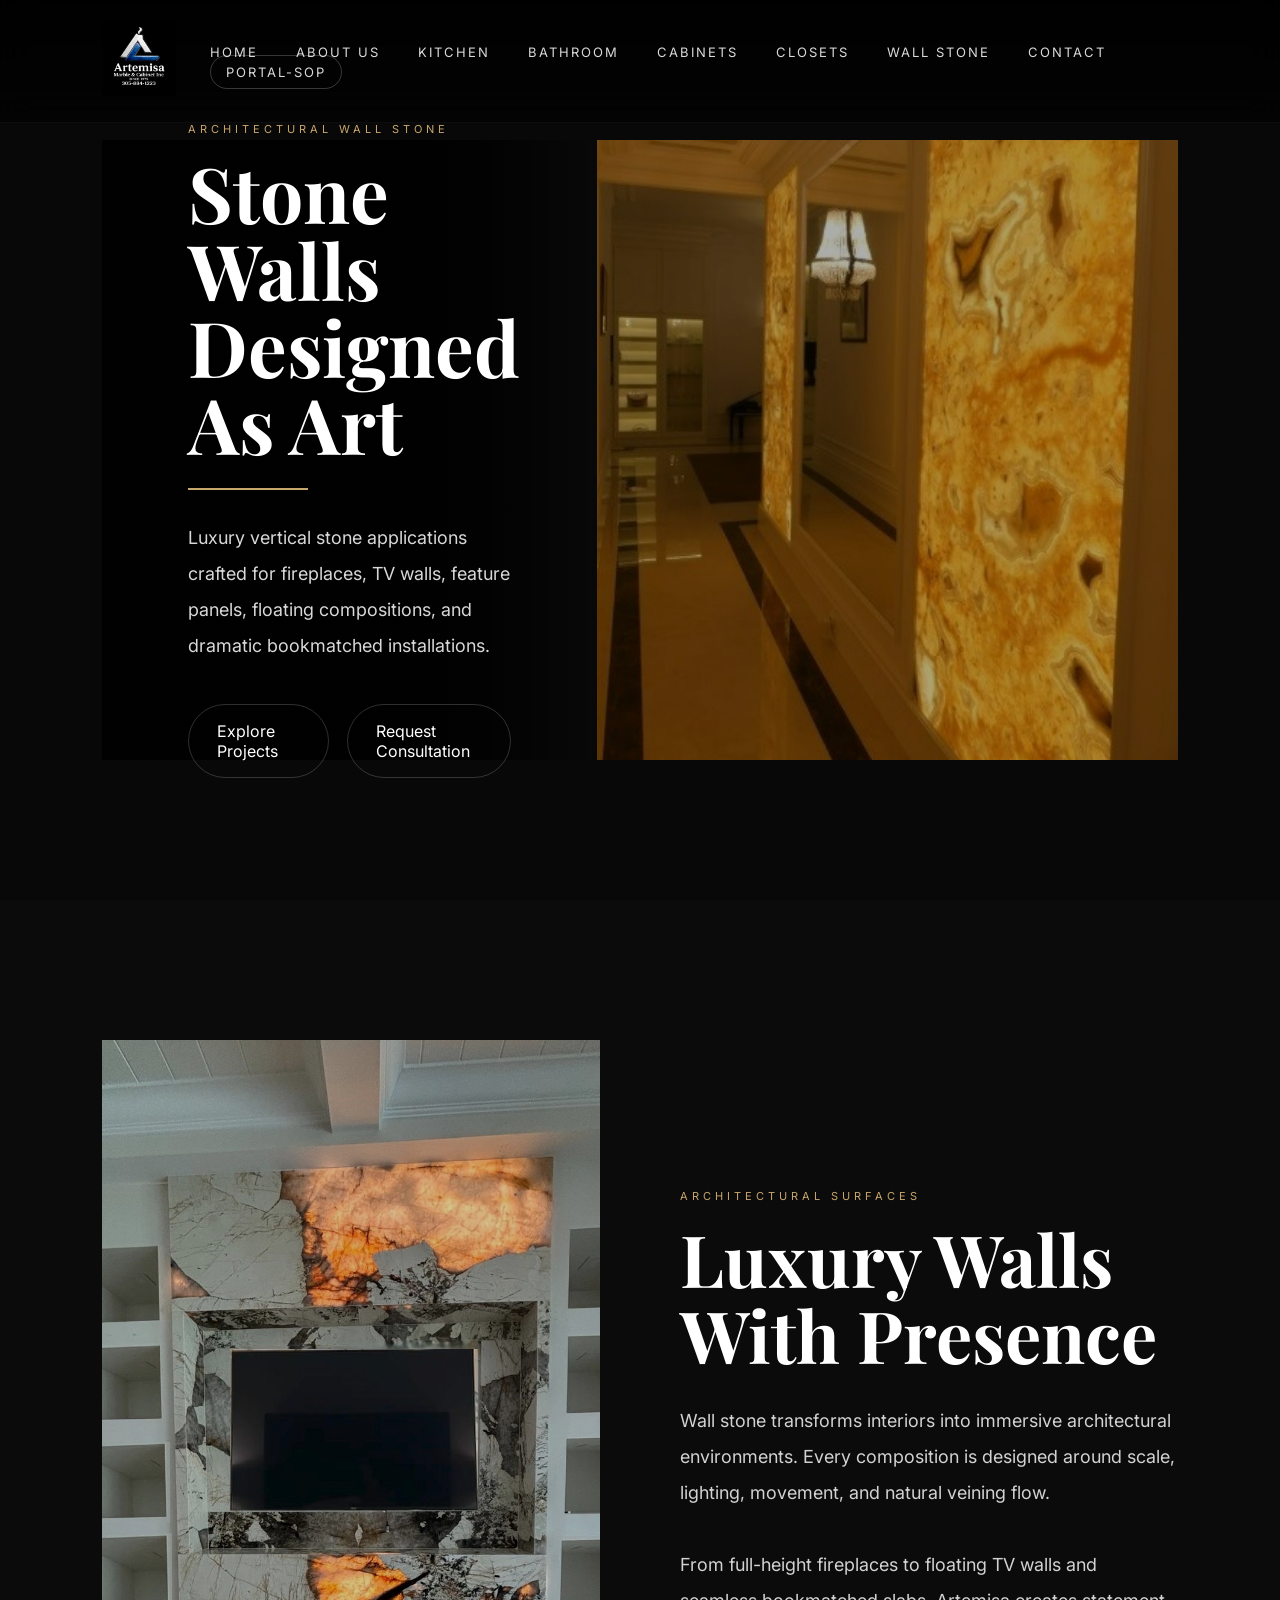
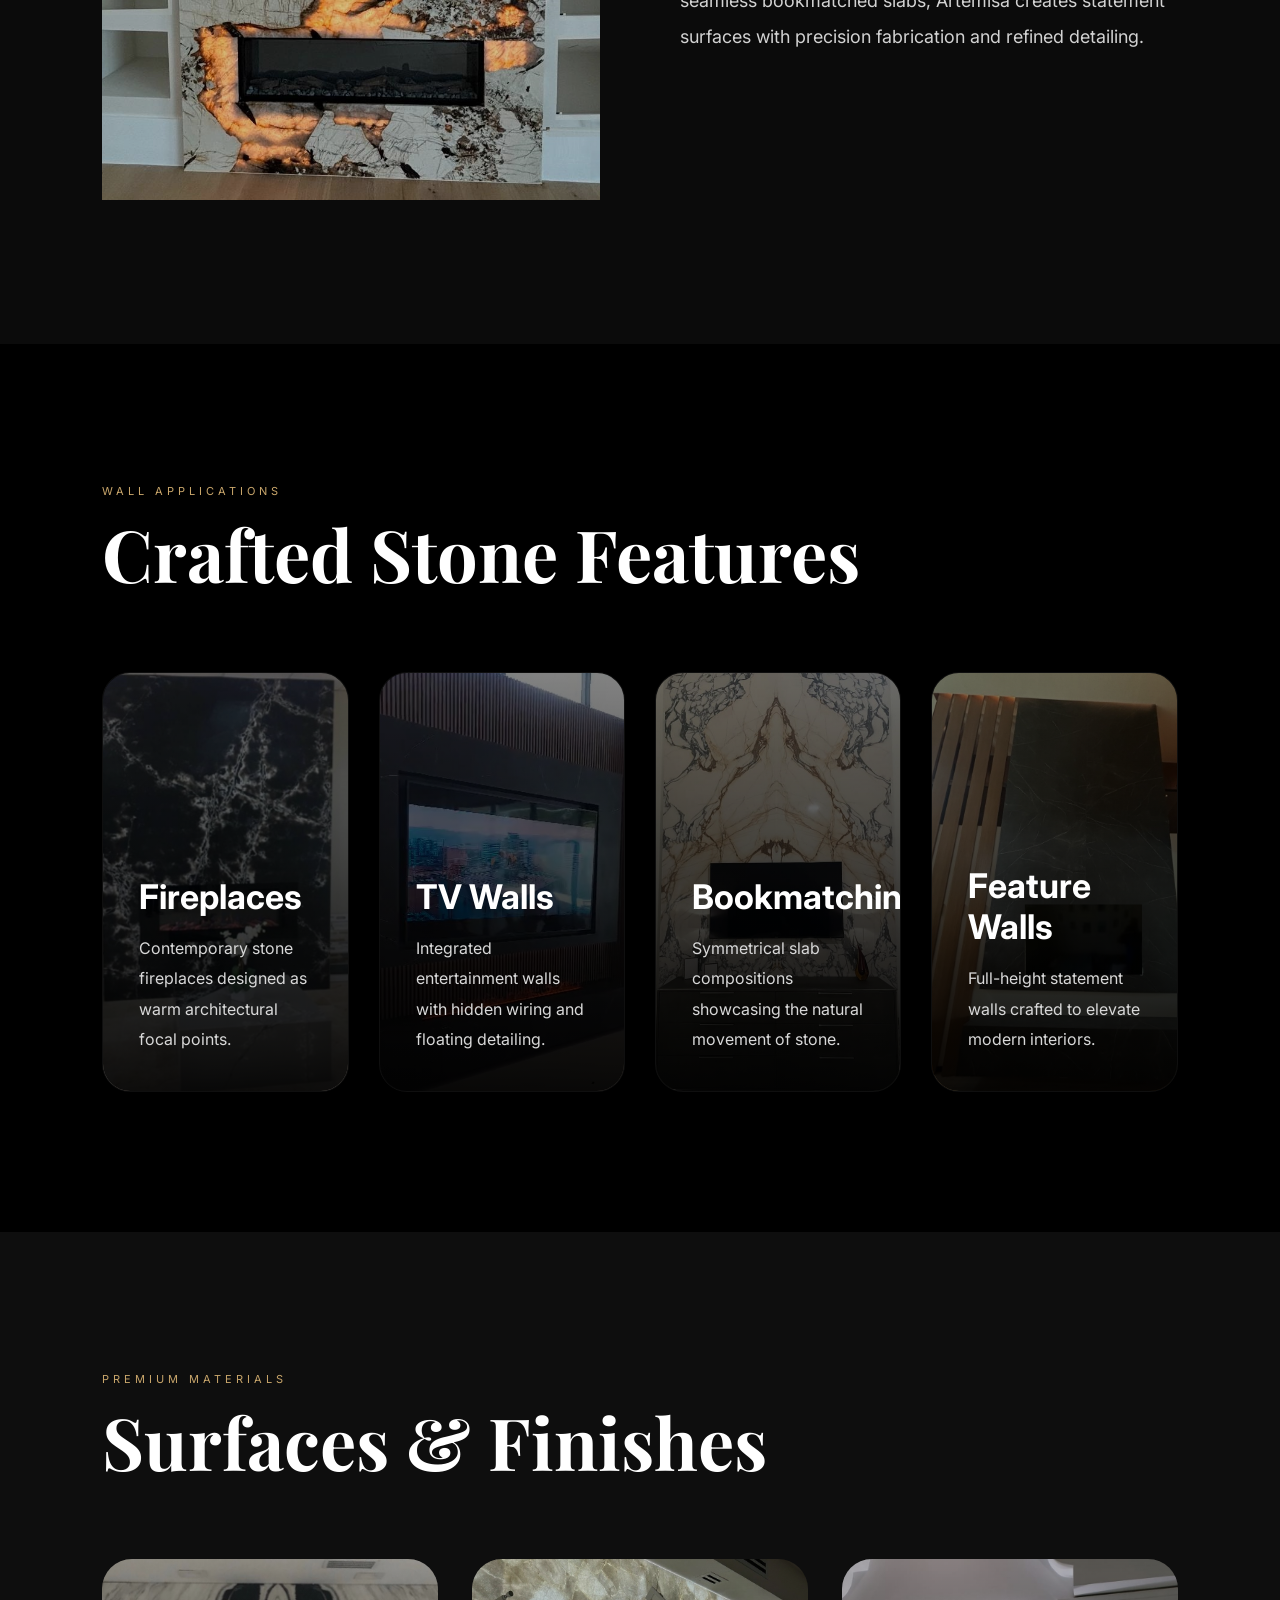
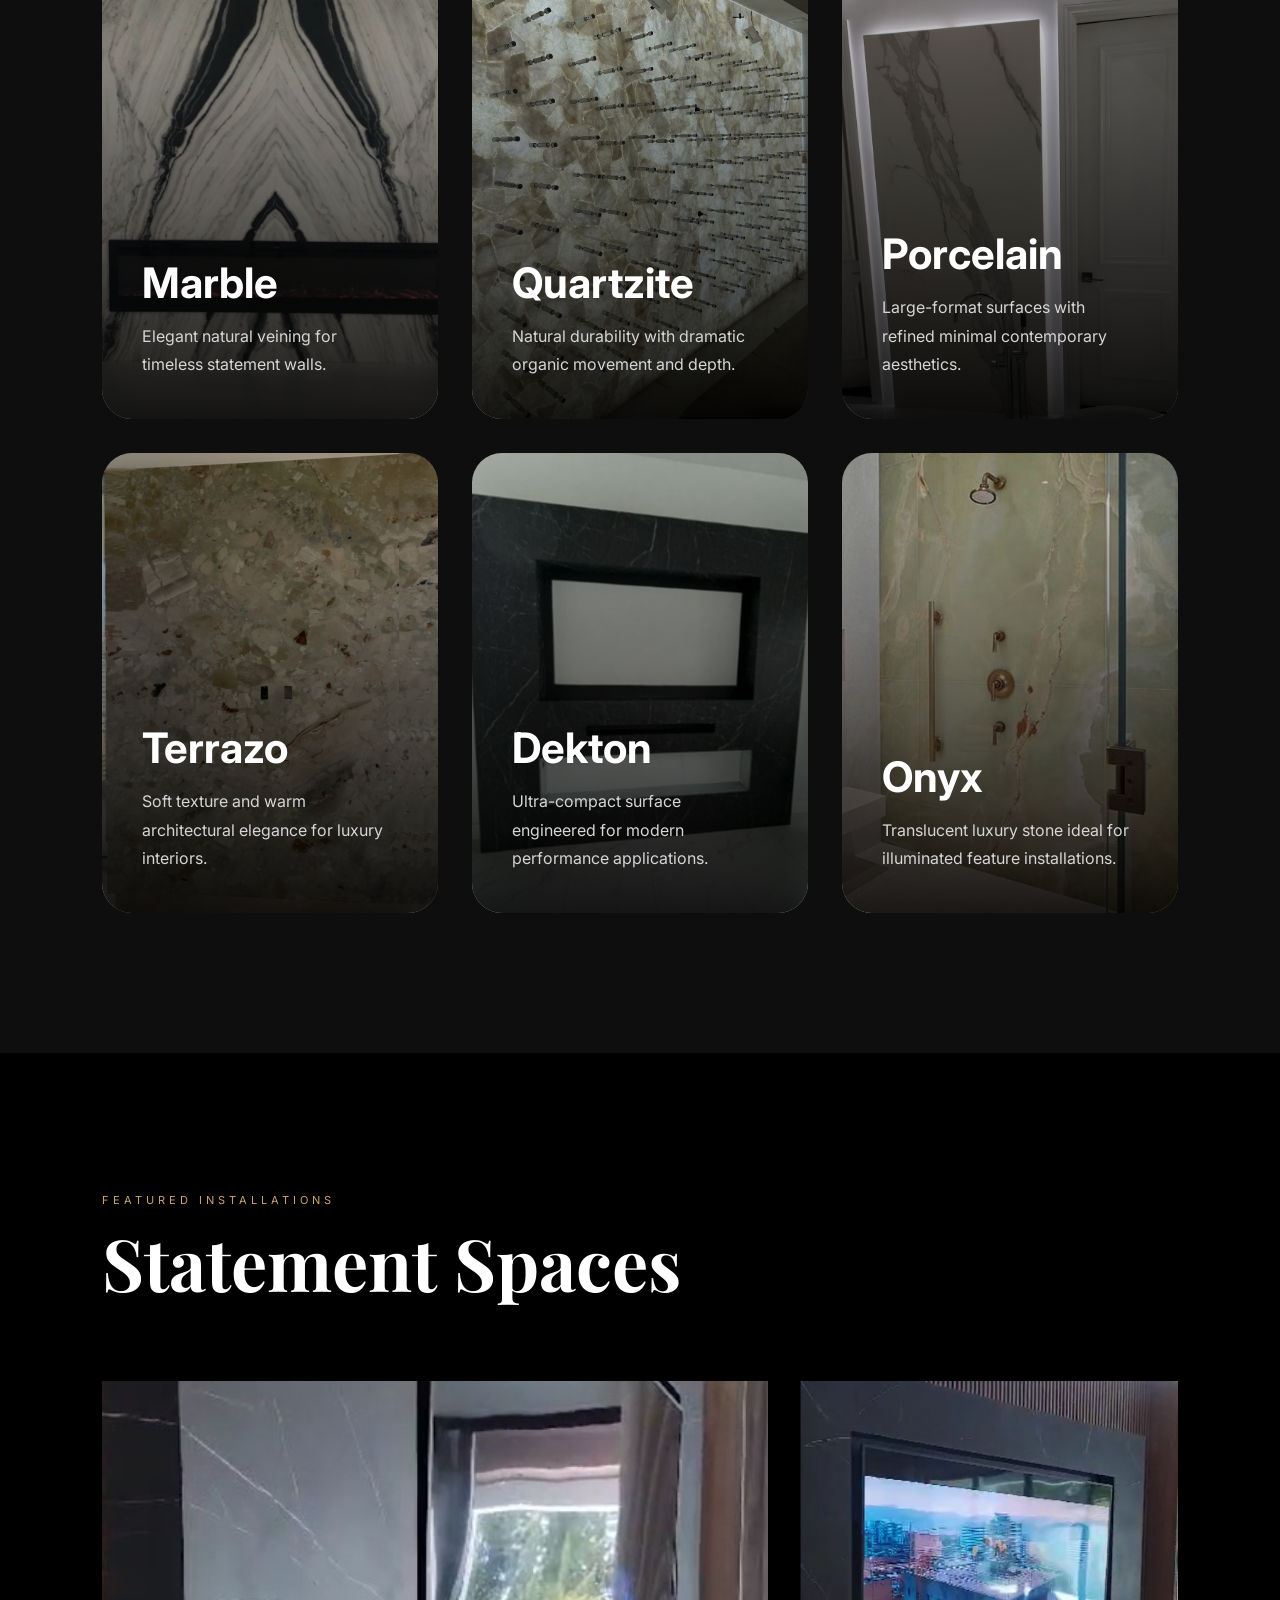
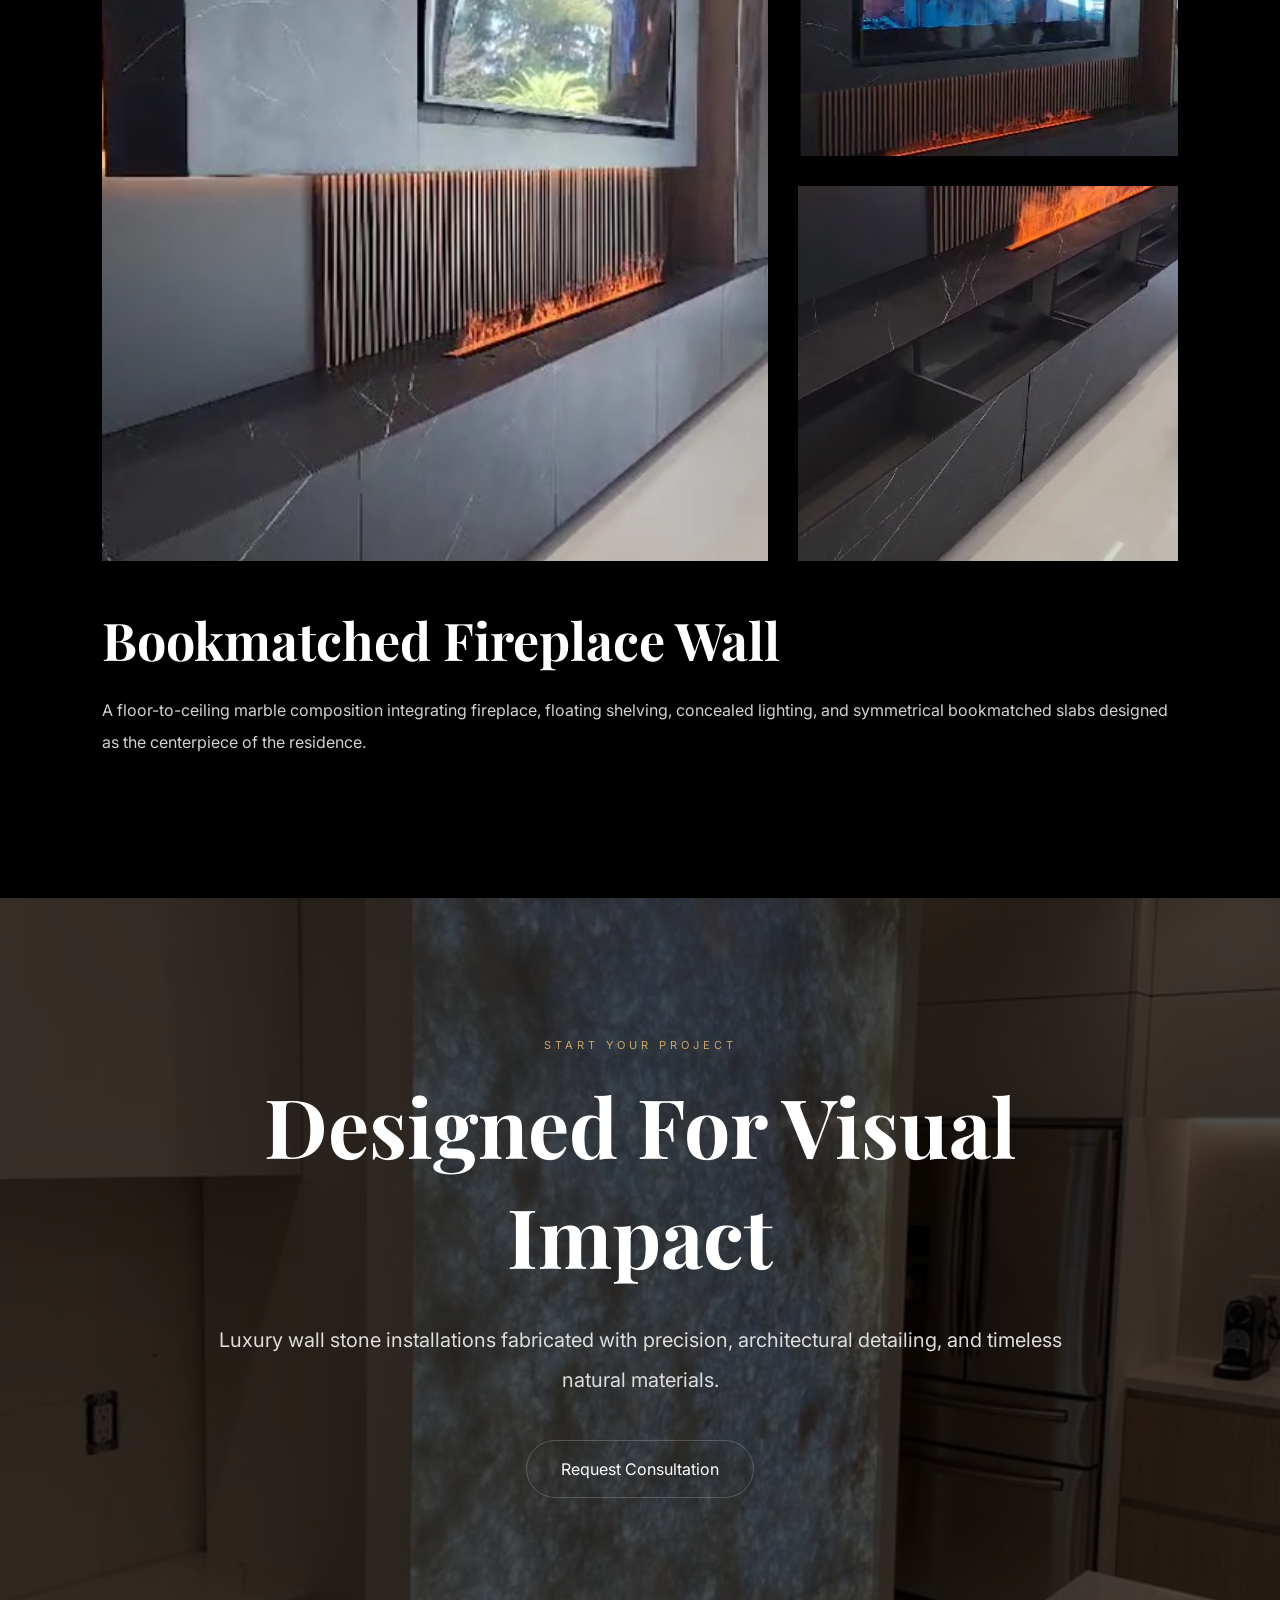
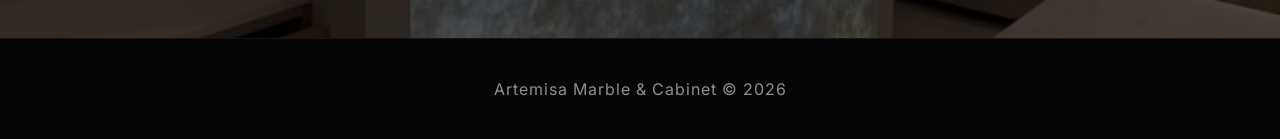
<file: wallstone/index.html>
<!DOCTYPE html>
<html lang="en">
<head>
<meta charset="UTF-8">
<meta name="viewport" content="width=device-width, initial-scale=1.0">

<title>Wall Stone | Artemisa Marble & Cabinet</title>

<link href="https://fonts.googleapis.com/css2?family=Playfair+Display:wght@400;600;700&family=Inter:wght@300;400;500;600;700&display=swap" rel="stylesheet">

<style>

/* =========================
   RESET
========================= */

*{
    margin:0;
    padding:0;
    box-sizing:border-box;
}

html{
    scroll-behavior:smooth;
}

body{
    font-family:'Inter',sans-serif;
    background:#080808;
    color:white;
    overflow-x:hidden;
}

/* =========================
   HEADER
========================= */

.top-header{
    position:fixed;
    top:0;
    left:0;
    width:100%;
    z-index:1000;

    background:linear-gradient(
        to bottom,
        rgba(0,0,0,.88),
        rgba(0,0,0,.55)
    );

    backdrop-filter:blur(18px);

    border-bottom:1px solid rgba(255,255,255,.05);
}

.main-nav{
    display:flex;
    justify-content:space-between;
    align-items:center;

    padding:22px 8%;
}

.logo-center img{
    height:74px;
}

.main-nav nav a{
    color:white;
    text-decoration:none;

    margin-left:34px;

    font-size:13px;
    letter-spacing:2px;
    text-transform:uppercase;

    opacity:.85;
    transition:.3s ease;

    position:relative;
}

.main-nav nav a::after{
    content:'';
    position:absolute;
    left:0;
    bottom:-8px;

    width:0%;
    height:1px;

    background:#c9a66b;

    transition:.35s ease;
}

.main-nav nav a:hover::after{
    width:100%;
}

.main-nav nav a:hover{
    opacity:1;
}

.portal-btn{
    padding:8px 15px;
    border:1px solid rgba(255,255,255,.25);
    border-radius:22px;
}

/* =========================
   HERO
========================= */

.hero{
    height:100vh;
    display:flex;
    overflow:hidden;
}

.hero-text{
    width:46%;

    display:flex;
    flex-direction:column;
    justify-content:center;

    padding:140px 8%;

    background:linear-gradient(
        to right,
        rgba(0,0,0,.96) 58%,
        rgba(0,0,0,.72) 78%,
        transparent
    );

    z-index:2;
}

.hero-text h1{
    font-family:'Playfair Display',serif;

    font-size:clamp(58px,6vw,84px);

    line-height:1;
    margin-bottom:30px;
}

.hero-text h1::after{
    content:'';
    display:block;

    width:120px;
    height:2px;

    margin-top:26px;

    background:#c9a66b;
}

.hero-text p{
    font-size:18px;
    line-height:2;

    color:#d8d8d8;

    max-width:580px;

    margin-bottom:40px;
}

.hero-buttons{
    display:flex;
    gap:18px;
}

.hero-buttons a{
    padding:16px 28px;

    text-decoration:none;
    color:white;

    border:1px solid rgba(255,255,255,.18);

    border-radius:40px;

    transition:.35s ease;
}

.hero-buttons a:hover{
    background:#c9a66b;
    border-color:#c9a66b;
    color:black;
}

.hero-media{
    width:54%;
    position:relative;
}

.hero-media img{
    width:100%;
    height:100%;
    object-fit:cover;

    filter:brightness(.68);
}

/* =========================
   GENERAL
========================= */

section{
    padding:140px 8%;
}

.kicker{
    letter-spacing:4px;
    text-transform:uppercase;
    font-size:11px;

    color:#c9a66b;

    margin-bottom:18px;
}

.section-title{
    font-family:'Playfair Display',serif;

    font-size:72px;

    line-height:1.05;

    margin-bottom:30px;
}

.section-text{
    font-size:18px;
    line-height:2;
    color:#d2d2d2;
}

/* =========================
   SPLIT SECTION
========================= */

.split-section{
    display:flex;
    align-items:center;
    gap:80px;

    background:#0b0b0b;
}

.split-image{
    width:50%;
}

.split-image img{
    width:100%;
    height:760px;
    object-fit:cover;

    filter:brightness(.84);

    transition:7s ease;
}

.split-image img:hover{
    transform:scale(1.03);
}

.split-content{
    width:50%;
}

/* =========================
   FEATURES
========================= */

.features{
    background:black;
}

.feature-grid{
    display:grid;
    grid-template-columns:repeat(4,1fr);
    gap:30px;

    margin-top:80px;
}

.feature-card{
    position:relative;

    min-height:420px;

    overflow:hidden;

    border-radius:28px;

    border:1px solid rgba(255,255,255,.06);
}

.feature-card img{
    position:absolute;
    inset:0;

    width:100%;
    height:100%;
    object-fit:cover;

    transition:5s ease;

    filter:brightness(.6);
}

.feature-card:hover img{
    transform:scale(1.08);
}

.feature-overlay{
    position:relative;
    z-index:2;

    height:100%;

    display:flex;
    flex-direction:column;
    justify-content:flex-end;

    padding:36px;

    background:linear-gradient(
        to top,
        rgba(0,0,0,.9),
        rgba(0,0,0,.15)
    );
}

.feature-overlay h3{
    font-size:34px;
    margin-bottom:16px;
}

.feature-overlay p{
    line-height:1.9;
    color:#d8d8d8;
}

/* =========================
   MATERIALS
========================= */

.materials{
    background:#0e0e0e;
}

.material-grid{
    display:grid;
    grid-template-columns:repeat(auto-fit,minmax(320px,1fr));
    gap:34px;

    margin-top:80px;
}

.material-card{
    position:relative;
    overflow:hidden;

    border-radius:30px;

    height:460px;
}

.material-card img{
    width:100%;
    height:100%;
    object-fit:cover;

    transition:6s ease;
}

.material-card:hover img{
    transform:scale(1.08);
}

.material-overlay{
    position:absolute;
    inset:0;

    background:linear-gradient(
        to top,
        rgba(0,0,0,.88),
        rgba(0,0,0,.15)
    );

    display:flex;
    flex-direction:column;
    justify-content:flex-end;

    padding:40px;
}

.material-overlay h3{
    font-size:42px;
    margin-bottom:14px;
}

.material-overlay p{
    line-height:1.8;
    color:#d5d5d5;
}

/* =========================
   PROJECTS
========================= */

.projects{
    background:black;
}

.project-feature{
    display:grid;
    grid-template-columns:1.4fr .8fr;
    gap:30px;

    margin-top:80px;
}

.project-main img{
    width:100%;
    height:780px;
    object-fit:cover;
}

.project-side{
    display:flex;
    flex-direction:column;
    gap:30px;
}

.project-side img{
    width:100%;
    height:375px;
    object-fit:cover;
}

.project-info{
    margin-top:40px;
}

.project-info h3{
    font-size:52px;
    margin-bottom:20px;

    font-family:'Playfair Display',serif;
}

.project-info p{
    line-height:2;
    color:#d2d2d2;
}

/* =========================
   CTA
========================= */

.cta{
    position:relative;

    min-height:70vh;

    display:flex;
    align-items:center;
    justify-content:center;

    text-align:center;

    overflow:hidden;
}

.cta img{
    position:absolute;
    inset:0;

    width:100%;
    height:100%;

    object-fit:cover;

    filter:brightness(.3);
}

.cta-content{
    position:relative;
    z-index:2;

    max-width:900px;
}

.cta-content h2{
    font-size:82px;
    font-family:'Playfair Display',serif;

    margin-bottom:30px;
}

.cta-content p{
    font-size:20px;
    line-height:2;

    color:#dddddd;

    margin-bottom:40px;
}

.cta-content a{
    display:inline-block;

    padding:18px 34px;

    border-radius:40px;

    text-decoration:none;

    color:white;

    border:1px solid rgba(255,255,255,.2);

    transition:.35s ease;
}

.cta-content a:hover{
    background:#c9a66b;
    border-color:#c9a66b;
    color:black;
}

/* =========================
   FOOTER
========================= */

.footer{
    padding:40px;
    text-align:center;

    border-top:1px solid rgba(255,255,255,.06);

    background:#050505;
}

.footer p{
    color:#8f8f8f;
    letter-spacing:1px;
}

/* =========================
   RESPONSIVE
========================= */

@media(max-width:1100px){

.hero{
    flex-direction:column;
    height:auto;
}

.hero-text,
.hero-media,
.split-image,
.split-content{
    width:100%;
}

.hero-media{
    height:60vh;
}

.split-section{
    flex-direction:column;
}

.feature-grid{
    grid-template-columns:1fr;
}

.project-feature{
    grid-template-columns:1fr;
}

.section-title{
    font-size:52px;
}

.cta-content h2{
    font-size:56px;
}

}

.hamburger{
    display:none;
    flex-direction:column;
    gap:5px;
    cursor:pointer;
    z-index:10001;
}

.hamburger span{
    width:28px;
    height:2px;
    background:white;
    transition:.3s;
}

/* MOBILE MENU */
@media (max-width:1100px){

#navMenu{
    position:fixed;
    top:0;
    right:-100%;
    width:100%;
    height:100vh;
    background:#050505;

    display:flex;
    flex-direction:column;
    justify-content:center;
    align-items:center;

    gap:28px;

    transition:.4s ease;
    z-index:9999;
}

#navMenu.active{
    right:0;
}

#navMenu a{
    margin:0;
    font-size:14px;
    letter-spacing:3px;
}

.hamburger{
    display:flex;
}

/* animación X */
.hamburger.active span:nth-child(1){
    transform:translateY(7px) rotate(45deg);
}
.hamburger.active span:nth-child(2){
    opacity:0;
}
.hamburger.active span:nth-child(3){
    transform:translateY(-7px) rotate(-45deg);
}

}

</style>
</head>

<body>

<!-- HEADER -->

<header class="top-header">

<div class="main-nav">

  <div class="logo-center">
    <img src="../logo.png" alt="logo">
  </div>

  <nav id="navMenu">
    <a href="/artemisa/">Home</a>
    <a href="/artemisamarbleandcabinet/aboutus/">About Us</a>
    <a href="/artemisamarbleandcabinet/kitchen/">Kitchen</a>
    <a href="/artemisamarbleandcabinet/bathroom/">Bathroom</a>
    <a href="/artemisamarbleandcabinet/cabinets/">Cabinets</a>
    <a href="/artemisamarbleandcabinet/closets/">Closets</a>
    <a href="/artemisamarbleandcabinet/wallstone/">Wall Stone</a>
    <a href="/artemisa/#contact">Contact</a>

    <a class="portal-btn" href="https://marbleartemisa.github.io/sop-site/">
      Portal-SOP
    </a>
  </nav>

  <!-- HAMBURGER -->
  <div class="hamburger" id="hamburger">
    <span></span>
    <span></span>
    <span></span>
  </div>

</div>   
</header>

<!-- HERO -->

<section class="hero">

<div class="hero-text">

<div class="kicker">Architectural Wall Stone</div>

<h1>
Stone Walls Designed As Art
</h1>

<p>
Luxury vertical stone applications crafted for fireplaces,
TV walls, feature panels, floating compositions,
and dramatic bookmatched installations.
</p>

<div class="hero-buttons">
<a href="#">Explore Projects</a>
<a href="#">Request Consultation</a>
</div>

</div>

<div class="hero-media">
<img src="hero-wallstone.jpg" alt="">
</div>

</section>

<!-- EXPERIENCE -->

<section class="split-section">

<div class="split-image">
<img src="wallstone-design.jpg" alt="">
</div>

<div class="split-content">

<div class="kicker">Architectural Surfaces</div>

<h2 class="section-title">
Luxury Walls With Presence
</h2>

<p class="section-text">
Wall stone transforms interiors into immersive architectural environments.
Every composition is designed around scale, lighting, movement,
and natural veining flow.
<br><br>
From full-height fireplaces to floating TV walls and seamless
bookmatched slabs, Artemisa creates statement surfaces
with precision fabrication and refined detailing.
</p>

</div>

</section>

<!-- FEATURES -->

<section class="features">

<div class="kicker">Wall Applications</div>

<h2 class="section-title">
Crafted Stone Features
</h2>

<div class="feature-grid">

<div class="feature-card">

<img src="fireplace.jpg">

<div class="feature-overlay">
<h3>Fireplaces</h3>
<p>
Contemporary stone fireplaces designed as warm architectural focal points.
</p>
</div>

</div>

<div class="feature-card">

<img src="tv-wall.jpg">

<div class="feature-overlay">
<h3>TV Walls</h3>
<p>
Integrated entertainment walls with hidden wiring and floating detailing.
</p>
</div>

</div>

<div class="feature-card">

<img src="bookmatch.jpg">

<div class="feature-overlay">
<h3>Bookmatching</h3>
<p>
Symmetrical slab compositions showcasing the natural movement of stone.
</p>
</div>

</div>

<div class="feature-card">

<img src="feature-wall.jpg">

<div class="feature-overlay">
<h3>Feature Walls</h3>
<p>
Full-height statement walls crafted to elevate modern interiors.
</p>
</div>

</div>

</div>

</section>

<!-- MATERIALS -->

<section class="materials">

<div class="kicker">Premium Materials</div>

<h2 class="section-title">
Surfaces & Finishes
</h2>

<div class="material-grid">

<div class="material-card">

<img src="marble.jpg">

<div class="material-overlay">
<h3>Marble</h3>
<p>
Elegant natural veining for timeless statement walls.
</p>
</div>

</div>

<div class="material-card">

<img src="quartzite.jpg">

<div class="material-overlay">
<h3>Quartzite</h3>
<p>
Natural durability with dramatic organic movement and depth.
</p>
</div>

</div>

<div class="material-card">

<img src="porcelain.jpg">

<div class="material-overlay">
<h3>Porcelain</h3>
<p>
Large-format surfaces with refined minimal contemporary aesthetics.
</p>
</div>

</div>

<div class="material-card">

<img src="terrazo.jpg">

<div class="material-overlay">
<h3>Terrazo</h3>
<p>
Soft texture and warm architectural elegance for luxury interiors.
</p>
</div>

</div>

<div class="material-card">

<img src="dekton.jpg">

<div class="material-overlay">
<h3>Dekton</h3>
<p>
Ultra-compact surface engineered for modern performance applications.
</p>
</div>

</div>

<div class="material-card">

<img src="onyx.jpg">

<div class="material-overlay">
<h3>Onyx</h3>
<p>
Translucent luxury stone ideal for illuminated feature installations.
</p>
</div>

</div>

</div>

</section>

<!-- PROJECTS -->

<section class="projects">

<div class="kicker">Featured Installations</div>

<h2 class="section-title">
Statement Spaces
</h2>

<div class="project-feature">

<div class="project-main">
<img src="wall-project-main.jpg">
</div>

<div class="project-side">
<img src="wall-project-side1.jpg">
<img src="wall-project-side2.jpg">
</div>

</div>

<div class="project-info">

<h3>Bookmatched Fireplace Wall</h3>

<p>
A floor-to-ceiling marble composition integrating fireplace,
floating shelving, concealed lighting, and symmetrical
bookmatched slabs designed as the centerpiece of the residence.
</p>

</div>

</section>

<!-- CTA -->

<section class="cta">

<img src="cta-wallstone.jpg">

<div class="cta-content">

<div class="kicker">Start Your Project</div>

<h2>
Designed For Visual Impact
</h2>

<p>
Luxury wall stone installations fabricated with precision,
architectural detailing, and timeless natural materials.
</p>

<a href="#">
Request Consultation
</a>

</div>

</section>

<!-- FOOTER -->

<footer class="footer">

<p>
Artemisa Marble & Cabinet © 2026
</p>

</footer>

<script>
const hamburger = document.getElementById("hamburger");
const nav = document.getElementById("navMenu");

hamburger.addEventListener("click", () => {
  nav.classList.toggle("active");
  hamburger.classList.toggle("active");
});
</script>
   
</body>
</html>
</file>
<file: styles.css>
/* =========================
   RESET GENERAL
========================= */
* {
  margin: 0;
  padding: 0;
  box-sizing: border-box;
}

html,
body {
  overflow-x: hidden;
  width: 100%;
  font-family: 'Inter', sans-serif;
  background: #0b0b0f;
  color: white;
}

body {
  padding: 0;
}

@media (max-width: 768px) {
  body {
    padding: 0 15px;
  }
}


/* ======================================================
   PREMIUM HEADER
====================================================== */

.topbar{
    position:fixed;
    top:0;
    left:0;
    width:100%;
    z-index:5000;

    display:flex;
    flex-direction:column;

    background:rgba(0,0,0,.45);
    backdrop-filter:blur(14px);

    border-bottom:1px solid rgba(255,255,255,.08);
}

/* ======================================================
   TOP INFO
====================================================== */

.topbar-info{

    display:flex;
    justify-content:space-between;
    align-items:center;

    width:100%;

    padding:10px 50px;

    font-size:13px;
    color:rgba(255,255,255,.7);

    border-bottom:1px solid rgba(255,255,255,.05);
}

/* ======================================================
   MAIN
====================================================== */

.topbar-main{

    display:flex;
    justify-content:space-between;
    align-items:center;

    padding:18px 50px;
}

/* ======================================================
   LOGO
====================================================== */

.logo-center img{

    height:100px;

    transition:.3s;
}

.logo-center img:hover{

    transform:scale(1.03);
}

/* ======================================================
   NAVIGATION
====================================================== */

.main-nav{

    display:flex;
    justify-content:center;
    align-items:center;

    width:100%;

    padding:12px 30px;

    background:transparent;

    z-index:3000;
}

.main-nav nav{

    display:flex;
    align-items:center;

    gap:30px;

    position:relative;

    overflow:visible !important;
}

.main-nav nav a{

    color:#fff;

    text-decoration:none;

    font-size:15px;

    letter-spacing:.5px;

    opacity:.85;

    transition:.3s;
}

.main-nav nav a:hover{

    opacity:1;
}

/* ======================================================
   DROPDOWN
====================================================== */
.dropdown{

    position:relative;

    display:flex;

    align-items:center;

    overflow:visible !important;
}
.dropbtn{

    background:none;

    border:none;

    outline:none;

    color:#fff;

    font-size:15px;

    letter-spacing:.5px;

    font-family:inherit;

    cursor:pointer;

    padding:0;

    opacity:.85;

    transition:.3s;
}

.dropbtn:hover{

    opacity:1;
}

.dropbtn::after{

    content:"▼";

    margin-left:8px;

    font-size:10px;

    transition:.3s;
}

.dropdown:hover .dropbtn::after{

    transform:rotate(180deg);
}

.dropdown-content{

    display:none;

    position:absolute;

    top:calc(100% + 10px);

    left:-15px;

    min-width:260px;

    background:#111;

    border-radius:10px;

    overflow:visible;

    box-shadow:0 20px 50px rgba(0,0,0,.45);

    z-index:999999;

    padding:8px 0;
}

.dropdown-content a{

    display:block;

    padding:14px 22px;

    color:white;

    text-decoration:none;

    white-space:nowrap;

    background:#111;

    transition:.25s;
}

.dropdown-content a:hover{

    background:#c9a45c;
}

.dropdown:hover .dropdown-content{

    display:block;
}

/* ======================================================
   PORTAL BUTTON
====================================================== */

.portal-btn{

    padding:10px 22px;

    border:1px solid rgba(255,255,255,.5);

    border-radius:8px;

    background:rgba(255,255,255,.04);

    transition:.3s;
}

.portal-btn:hover{

    background:#fff;

    color:#000 !important;
}

/* ======================================================
   TOPBAR LEFT
====================================================== */

.topbar-left.desktop-only{

    position:absolute;

    left:30px;

    top:50%;

    transform:translateY(-50%);

    white-space:nowrap;
}

.topbar{
    overflow:visible;
}

.dropdown{
    z-index:99999;
}

.dropdown-content{
    z-index:99999;
}
/* ======================================================
   HAMBURGER
====================================================== */

.hamburger.active span:nth-child(1){

    transform:rotate(45deg) translate(5px,5px);
}

.hamburger.active span:nth-child(2){

    opacity:0;
}

.hamburger.active span:nth-child(3){

    transform:rotate(-45deg) translate(5px,-5px);
}

/* ======================================================
   MOBILE
====================================================== */

@media (max-width:900px){

    .topbar{

        padding:10px 15px;

        height:auto;
    }

    .topbar-info{

        display:none;
    }

    .topbar-main{

        padding:14px 20px;
    }

    .logo-center img{

        height:70px;
    }

    .topbar-left.desktop-only{

        position:static;

        transform:none;

        margin-bottom:5px;

        text-align:center;

        white-space:normal;

        font-size:12px;
    }

}

/* =========================
   HERO SECTION
========================= */


.hero {
  margin-top:140px;
  height: 100vh;              /* 👈 fuerza pantalla completa */
  min-height: 650px;          /* 👈 evita que se vea corto en laptops */
  display: flex;
  align-items: center;
  justify-content: center;
  position: relative;
  background: url("hero.jpg") center center / cover no-repeat;
}



.overlay {
  position: absolute;
  inset: 0;
  background: rgba(0, 0, 0, 0.35);
}

.hero-content {
  position: relative;   /* 👈 clave */
  top: auto;
  left: auto;
  transform: none;
  width: 90%;
  max-width: 1100px;
  text-align: center;
  z-index: 2;
}


.company-name {
  font-family: 'Playfair Display', serif;
  font-size: 56px;
}

.hero-tagline {
  font-size: 24px;
  margin-bottom: 10px;
  opacity: 0.9;
}

.hero-content p {
  max-width: 650px;
  margin: 0 auto 30px;
  line-height: 1.6;
  opacity: 0.9;
}

/* HERO BUTTONS */
.hero-buttons {
  display: flex;
  justify-content: center;
  gap: 20px;
  flex-wrap: wrap;
}

.hero-buttons a {
  padding: 14px 28px;
  text-decoration: none;
  border-radius: 4px;
  transition: 0.3s;
}

.primary {
  background: rgba(255, 255, 255, 0.15);
  border: 1px solid rgba(255, 255, 255, 0.5);
  color: white;
}

.secondary {
  border: 1px solid white;
  color: white;
}

.hero-buttons a:hover {
  background: white;
  color: black;
}

/* =========================
   TRANSITIONS & DIVIDERS
========================= */
.hero-fade-transition {
  height: 120px;
  background: linear-gradient(to bottom, rgba(0, 0, 0, 0), #0b0b0f);
  margin-top: -120px;
}

.section-divider {
  height: 80px;
  background: #0b0b0f;
}

/* =========================
   ABOUT SECTION
========================= */
.about-preview {
  padding: 0;
  width: 100%;
}

.about-container {
  display: grid;
  grid-template-columns: 1fr 1fr;
  min-height: 700px;
  gap: 80px;
  align-items: stretch;
  width: 100%;
  margin: 0 auto;
}

/* TEXT */
.about-text {
  display: flex;
  flex-direction: column;
  justify-content: center;
  padding: 80px;
  max-width: 600px;
  margin: auto;
  background: #0b0b0f;
  opacity: 0;
  transform: translateX(-50px);
  transition: all 0.8s ease-in-out;
}

.about-text.show {
  opacity: 1;
  transform: translateX(0);
}

.about-label {
  font-size: 13px;
  letter-spacing: 2px;
  text-transform: uppercase;
  color: rgba(255, 255, 255, 0.5);
  margin-bottom: 20px;
}

.about-title {
  font-size: clamp(28px, 5vw, 56px);
  line-height: 1.05;
  margin: 20px 0;
  font-family: 'Playfair Display', serif;
}

.about-text p {
  font-size: 18px;
  line-height: 1.8;
  color: rgba(255, 255, 255, 0.85);
  margin-bottom: 30px;
  max-width: 520px;
}

/* BUTTON */
.about-btn {
  display: inline-block;
  margin-top: 25px;
  padding: 14px 28px;
  border: 1px solid rgba(255, 255, 255, 0.8);
  text-decoration: none;
  color: white;
  font-weight: 500;
  border-radius: 6px;
  transition: all 0.3s ease-in-out;
}

.about-btn:hover {
  background: white;
  color: black;
  transform: translateY(-3px);
  box-shadow: 0 8px 20px rgba(255, 255, 255, 0.2);
}

/* IMAGE */
.about-image {
  height: 100%;
  opacity: 0;
  transform: translateX(50px);
  transition: all 1s ease-in-out;
}

.about-image.show {
  opacity: 1;
  transform: translateX(0);
}

.about-image img {
  width: 100%;
  height: 100%;
  object-fit: cover;
  border-radius: 0;
  transition: transform 0.5s ease;
}

.about-image img:hover {
  transform: scale(1.05);
}

/* =========================
   STATS
========================= */
.stats {
  display: grid;
  grid-template-columns: repeat(4, 1fr);
  padding: 80px 8%;
  background: white;
  color: black;
  text-align: center;
}

/* =========================
   GALLERY
========================= */
.gallery {
  display: flex;
  gap: 10px;
}


.gallery img {
  width: 360px;
  height: 390px;  /* 👈 AUMENTA ESTO */
  object-fit: cover;
  flex-shrink: 0;
  border-radius: 10px;
}


/* =========================
   SOLUTIONS
========================= */
.solutions .grid {
  display: grid;
  grid-template-columns: repeat(3, 1fr);
  gap: 15px;
}

.card {
  position: relative;
}

.card img {
  width: 100%;
  border-radius: 15px;
}

.card span {
  position: absolute;
  bottom: 10px;
  left: 10px;
}

/* =========================
   VISIBILITY
========================= */
.desktop-only {
  display: block;
}


/* =========================
   MOBILE
========================= */
@media (max-width: 900px) {
  .hamburger {
    display: flex;
  }

  .main-nav nav {
    position: fixed;
    right: -100%;
    top: 0;
    width: 260px;
    height: 100vh;
    background: #000;
    flex-direction: column;
    padding-top: 120px;
    transition: 0.3s;
  }

   .main-nav nav {
     padding: 120px 25px 40px; /* 👈 espacio interno */
   }

   .main-nav nav a {
     padding: 12px 10px;
     display: block;
     border-bottom: 1px solid rgba(255,255,255,0.1); /* opcional elegante */
   }

  .main-nav nav.active {
    right: 0;
  }

  .about-container {
    grid-template-columns: 1fr;
    text-align: center;
  }

  .about-text {
    padding: 40px;
    max-width: 100%;
    transform: translateY(-20px);
  }

  .about-text.show {
    transform: translateY(0);
  }

  .about-text p {
    font-size: 16px;
  }

  .about-image {
    height: 400px;
    transform: translateY(20px);
  }

  .about-image.show {
    transform: translateY(0);
  }

  .stats {
    grid-template-columns: 1fr 1fr;
  }
}

@media (max-width: 768px){
  .solutions .grid {
    grid-template-columns: 1fr;
  }
}

@media (max-width: 900px) {

  .topbar-left.desktop-only {
    display: none;
  }

  .main-nav nav {
    padding: 120px 25px 40px;
    gap: 5px;
    box-shadow: -10px 0 30px rgba(0,0,0,0.5);
  }

  .main-nav nav a {
    padding: 12px 10px;
    display: block;
    border-bottom: 1px solid rgba(255,255,255,0.1);
  }

}


@media (max-width: 900px) {
  .hero {
    height: 85vh;
    min-height: 500px;
    padding: 40px 0;
  }

  .hero-content {
    position: relative;   /* 👈 CAMBIO CLAVE */
    top: auto;
    left: auto;
    transform: none;
    padding: 20px;
  }

}

/* =========================
   CAROUSEL
========================= */
.carousel {
  display: flex;
  overflow-x: hidden;
  scroll-behavior: auto;
  gap: 10px;
}

/* =========================
WHITE INTRO BEFORE CAROUSEL
========================= */
.white-intro {
  background: white;
  color: #111;
  padding: 120px 8% 40px;
}

.white-intro-container {
  display: grid;
  grid-template-columns: 1fr 1fr;
  gap: 80px;
  max-width: 1400px;
  margin: auto;
}

.white-left small {
  display: inline-block;
  background: #eee;
  padding: 6px 14px;
  border-radius: 20px;
  font-size: 12px;
  margin-bottom: 20px;
}

.white-left h2 {
  font-size: 64px;
  line-height: 1.05;
  font-weight: 500;
}

.white-right p {
  font-size: 18px;
  line-height: 1.8;
  color: #555;
  margin-bottom: 25px;
}


/* carousel section white */
.carousel-section {
  background: white;
  padding: 40px 8% 100px;
}

.carousel-section h2 {
  color: black;
  margin-bottom: 20px;
}

.carousel-section img {
  border-radius: 8px;
}

/* MOBILE */
@media (max-width: 900px){

.white-intro-container{
  grid-template-columns: 1fr;
}

.white-left h2{
  font-size: 42px;
}

}


/* =========================
STACK HEADER
========================= */

.stack-header{
  background:white;
  color:#111;
  padding:120px 20px 60px;
  text-align:center;
}

.stack-header-inner{
  max-width:900px;
  margin:auto;
}

.stack-label{
  display:inline-block;
  background:#eee;
  padding:6px 14px;
  border-radius:20px;
  font-size:12px;
  margin-bottom:20px;
}

.stack-title{
  font-size: clamp(28px, 5vw, 56px);
  font-family:'Playfair Display', serif;
  margin-bottom:20px;
}

.stack-subtitle{
  font-size:18px;
  color:#555;
  line-height:1.6;
}


/* =========================
STACK SCROLL COVER (FIXED)
========================= */

.stack-gallery{
  background:white;
  padding-bottom:0;
}

.stack-wrapper{
  position:relative;
  height:240vh;
}

/* cada slide */
.stack-item{
  position: sticky;
  top: 0;
  height: 70vh;
  width: 75%;
  margin: auto;
  margin-bottom: 0;
  border-radius: 20px;
  overflow: hidden;
  box-shadow: 0 30px 80px rgba(0,0,0,0.25);
  transform: scale(0.95);
  transition: all 0.5s ease;
}

/* media */
.stack-item img,
.stack-item video{
  width:100%;
  height:100%;
  object-fit:cover;
}

/* layering */
.stack-item:nth-child(1){ z-index:4; }
.stack-item:nth-child(2){ z-index:3; }
.stack-item:nth-child(3){ z-index:2; }
.stack-item:nth-child(4){ z-index:1; }

.stack-item{
  transition: transform 0.3s ease, opacity 0.3s ease;
}

.stack-item{
  transform-origin: center top;
}
@media(max-width:768px){
  .stack-item{
    width: 95%;
    height: 50vh;
  }
}
/* =========================
FAQ SECTION
========================= */

.faq-section{
  background:#f5f5f5;
  padding:120px 8%;
}

.faq-container{
  display:grid;
  grid-template-columns:1fr 1.5fr;
  gap:80px;
  max-width:1400px;
  margin:auto;
}

/* LEFT */

.faq-label{
  display:inline-block;
  background:#ddd;
  padding:6px 14px;
  border-radius:20px;
  font-size:12px;
  margin-bottom:20px;
}

.faq-title{
  font-size: clamp(28px, 5vw, 56px);
  font-family:'Playfair Display', serif;
  margin-bottom:20px;
  color:#111;
}

.faq-text{
  color:#555;
  margin-bottom:30px;
}

.faq-btn{
  display:inline-flex;
  align-items:center;
  gap:10px;
  background:white;
  padding:12px 20px;
  border-radius:30px;
  text-decoration:none;
  color:black;
  font-weight:500;
  box-shadow:0 5px 15px rgba(0,0,0,0.1);
}

/* RIGHT */

.faq-item{
  background:white;
  border-radius:12px;
  margin-bottom:15px;
  overflow:hidden;
  border:1px solid #e5e5e5;
  transition:all 0.3s ease;
}

.faq-question{
  padding:20px;
  cursor:pointer;
  display:flex;
  justify-content:space-between;
  align-items:center;
  font-weight:500;
  color:#111;
}

.faq-icon{
  font-size:20px;
  transition:0.3s;
}

.faq-answer{
  max-height:0;
  overflow:hidden;
  padding:0 20px;
  color:#555;
  line-height:1.6;
  transition:all 0.4s ease;
}

/* ACTIVE */

.faq-item.active .faq-answer{
  max-height:200px;
  padding:20px;
}

.faq-item.active .faq-icon{
  transform:rotate(45deg); /* + se vuelve X */
}

/* MOBILE */

@media(max-width:900px){
  .faq-container{
    grid-template-columns:1fr;
  }

  .faq-title{
    font-size:40px;
  }
}

/* =========================
TESTIMONIALS SECTION
========================= */

.testimonials-section{
  background:#f5f5f5;
  padding:120px 0;
  overflow:hidden;
}

.testimonials-header{
  text-align:center;
  margin-bottom:60px;
}

.testimonials-header span{
  display:inline-block;
  background:#ddd;
  padding:6px 14px;
  border-radius:20px;
  font-size:12px;
  margin-bottom:15px;
}

.testimonials-header h2{
  font-size:48px;
  color:#111;
  margin-bottom:10px;
}

.testimonials-header p{
  color:#555;
}

/* ROW */
.testimonial-row{
  overflow:hidden;
  white-space:nowrap;
  margin:30px 0;
}

/* TRACK */
.testimonial-track{
  display:inline-flex;
  gap:20px;
}

/* CARDS */
.testimonial-card{
  min-width:300px;
  background:white;
  color:#111;
  padding:25px;
  border-radius:12px;
  box-shadow:0 10px 25px rgba(0,0,0,0.1);
  font-size:14px;
}

/* ANIMATIONS */
.left .testimonial-track{
  animation: scrollLeft 25s linear infinite;
}

.right .testimonial-track{
  animation: scrollRight 25s linear infinite;
}

/* KEYFRAMES */
@keyframes scrollLeft{
  from{
    transform: translateX(0);
  }
  to{
    transform: translateX(-50%);
  }
}

@keyframes scrollRight{
  from{
    transform: translateX(-50%);
  }
  to{
    transform: translateX(0);
  }
}


/* =========================
CONTACT FIX
========================= */
.contact-section{
  background:#0b0b0f;
  padding:120px 8%;
  border-bottom:4px solid white;
}

.contact-container{
  display:grid;
  grid-template-columns:1fr 1fr;
  gap:80px;
  max-width:1200px;
  margin:auto;
  align-items:start;
}

/* LEFT */
.contact-left{
  color:white;
  max-width:500px;
}

.contact-label{
  display:inline-block;
  background:#1a1a1f;
  padding:6px 14px;
  border-radius:20px;
  font-size:12px;
  margin-bottom:20px;
}

.contact-title{
  font-size: clamp(28px, 5vw, 56px);
  font-weight:500;
  letter-spacing:-1px;
  margin-bottom:25px;
}

.contact-text{
  color:#a1a1aa;
  line-height:1.7;
  font-size:16px;
  max-width:420px;
  margin-bottom:40px;
}

.contact-info{
  margin-top:30px;
}

.contact-info p{
  display:flex;
  justify-content:space-between;
  align-items:center;
  margin-bottom:14px;
  color:#ccc;
  font-size:14px;
}

.contact-info strong{
  color:#888;
  font-weight:500;
}

/* FORM */
.contact-form{
  background:#f8f8f8;
  padding:35px;
  border-radius:12px;
  box-shadow:0 20px 40px rgba(0,0,0,0.25);
}

/* 👇 CLAVE: FORM EN COLUMNA */
.contact-form form{
  display:flex;
  flex-direction:column;
}

.contact-form label{
  margin-bottom:5px;
  font-size:13px;
  color:#222;
}

.contact-form input,
.contact-form textarea{
  width:100%;
  padding:14px;
  margin-bottom:18px;
  border:1px solid #ddd;
  border-radius:8px;
  font-size:14px;
  transition:0.3s;
}

.contact-form input:focus,
.contact-form textarea:focus{
  border-color:#111;
  outline:none;
}

.contact-form textarea{
  height:120px;
  resize:none;
}

.contact-form button{
  margin-top:10px;
  padding:16px;
  background:#0b0b0f;
  color:white;
  border:none;
  border-radius:8px;
  cursor:pointer;
  font-weight:500;
  transition:0.3s;
}

.contact-form button:hover{
  background:#1a1a1f;
}

/* MOBILE */
@media(max-width:900px){
  .contact-container{
    grid-template-columns:1fr;
  }
}

.contact-form input:focus,
.contact-form textarea:focus{
  outline:none;
  border-color:#000;
  box-shadow:0 0 0 2px rgba(0,0,0,0.05);
}

.contact-form{
  background:#ffffff;
  padding:40px;
  border-radius:12px;
  box-shadow:0 20px 60px rgba(0,0,0,0.2);
}

.contact-form button:hover{
  background:#222;
  transform:translateY(-2px);
  transition:0.3s;
}

.icons i{
  margin-right:12px;
  opacity:0.7;
  cursor:pointer;
  transition:0.3s;
}

.icons i:hover{
  opacity:1;
}
/* =========================
PREMIUM HEADER UPGRADE
========================= */

.topbar{
  position:fixed;
  top:0;
  left:0;
  width:100%;

  z-index:5000;

  background:rgba(0,0,0,0.45);
  backdrop-filter:blur(14px);

  border-bottom:1px solid rgba(255,255,255,0.08);

  display:flex;
  flex-direction:column;

  transition:0.3s ease;
}

/* TOP INFO */

.topbar-info{
  display:flex;
  justify-content:space-between;
  align-items:center;

  padding:10px 50px;

  font-size:13px;

  color:rgba(255,255,255,0.7);

  border-bottom:1px solid rgba(255,255,255,0.05);
}

/* MAIN HEADER */

.topbar-main{
  display:flex;
  justify-content:space-between;
  align-items:center;

  padding:18px 50px;
}

/* LOGO */

.logo-center img{
  height:85px;
  transition:0.3s ease;
}

.logo-center img:hover{
  transform:scale(1.03);
}

/* NAVBAR */

.main-nav{
  background:transparent;
  padding:0;
  width:auto;
}

.main-nav nav{
  display:flex;
  align-items:center;
  gap:38px;
}

.main-nav nav a{
  color:white;
  text-decoration:none;

  font-size:15px;

  opacity:0.85;

  transition:0.3s ease;
}

.main-nav nav a:hover{
  opacity:1;
}

/* PORTAL BUTTON */

.portal-btn{
  border:1px solid rgba(255,255,255,0.5);

  padding:10px 22px;

  border-radius:8px;

  background:rgba(255,255,255,0.04);
}

.portal-btn:hover{
  background:white;
  color:black !important;
}

/* HERO OFFSET */

.hero{
  margin-top:140px;
}

/* MOBILE */

@media(max-width:900px){

  .topbar-info{
    display:none;
  }

  .topbar-main{
    padding:14px 20px;
  }

  .logo-center img{
    height:65px;
  }

}

.main-nav nav{
  display:flex;
  gap:28px;
  align-items:center;
}

.topbar-info{
  display:flex;
  justify-content:space-between;
  align-items:center;

  padding:8px 50px;

  font-size:13px;
  color:rgba(255,255,255,0.75);

  border-bottom:1px solid rgba(255,255,255,0.06);
}

.topbar-address,
.topbar-phone{
  white-space:nowrap;
}

.main-nav nav a{
  color: rgba(255,255,255,0.92);
  text-decoration:none;

  font-size:14px;
  font-weight:400;

  letter-spacing:2px;
  text-transform:uppercase;

  position:relative;
  transition:0.3s ease;

  opacity:0.95;
}

.main-nav nav a::after{
  content:"";
  position:absolute;
  left:0;
  bottom:-6px;
  width:0%;
  height:1px;
  background:white;
  transition:0.3s ease;
}

.main-nav nav a:hover::after{
  width:100%;
}

.logo-center img{
  height:90px;
  transition:0.3s ease;
}

.logo-center img:hover{
  transform: scale(1.03);
}
.scroll-indicator{
    position:absolute;
    bottom:40px;
    left:50%;
    transform:translateX(-50%);
    font-size:12px;
    letter-spacing:3px;
    text-transform:uppercase;
    opacity:.7;
}


/* =========================================
MOBILE RESPONSIVE
========================================= */

@media (max-width: 1100px){

/* ===== GENERAL ===== */

body{
    overflow-x:hidden;
}

section{
    padding:90px 24px;
}

/* ===== TOP INFO ===== */

.topbar-info{
    display:none;
}

/* ===== HEADER ===== */

.topbar{
    position:fixed;
    top:0;
    left:0;
    width:100%;
    z-index:9999;

    background:rgba(0,0,0,.92);
    backdrop-filter:blur(14px);
}



/* ===== MAIN HEADER ===== */

.topbar-main{
    height:90px;
    padding:0 24px;

    display:flex;
    align-items:center;
    justify-content:space-between;
}

/* ===== LOGO ===== */

.logo-center img{
    height:54px;
    width:auto;
}

/* ===== HAMBURGER ===== */

.mobile-only{
    display:flex;
}

.hamburger{
    width:34px;
    height:26px;

    flex-direction:column;
    justify-content:space-between;

    cursor:pointer;
    z-index:10001;
}

.hamburger span{
    height:2px;
    width:100%;
    background:white;

    border-radius:10px;

    transition:.3s ease;
}

/* ANIMATION */

.hamburger.active span:nth-child(1){
    transform:translateY(12px) rotate(45deg);
}

.hamburger.active span:nth-child(2){
    opacity:0;
}

.hamburger.active span:nth-child(3){
    transform:translateY(-12px) rotate(-45deg);
}

/* ===== MOBILE NAV ===== */

.main-nav nav{
    position:fixed;

    top:0;
    right:-100%;

    width:100%;
    height:100vh;

    background:#050505;

    display:flex;
    flex-direction:column;
    justify-content:center;
    align-items:center;

    gap:28px;

    transition:.5s ease;

    z-index:9998;
}

.main-nav nav.active{
    right:0;
}

.main-nav nav a{
    font-size:15px;
    letter-spacing:3px;

    margin:0;

    color:white;
    text-decoration:none;

    text-transform:uppercase;
}

.portal-btn{
    margin-top:20px;

    padding:14px 24px;

    border:1px solid rgba(255,255,255,.2);
    border-radius:40px;
}

/* ===== HERO ===== */

.hero{
    min-height:100vh;
    padding:140px 24px 80px;

    display:flex;
    align-items:center;
}

.hero-content{
    width:100%;
    max-width:100%;
}

.hero-top-row{
    flex-direction:column;
    align-items:flex-start;
    gap:12px;
}

.company-name{
    font-size:14px;
    letter-spacing:2px;
}

.hero-tagline{
    font-size:13px;
}

.hero h1{
    font-size:52px;
    line-height:1;
}

.hero p{
    font-size:16px;
    line-height:1.9;

    margin-top:24px;
}

/* ===== HERO BUTTONS ===== */

.hero-buttons{
    flex-direction:column;
    width:100%;

    margin-top:34px;
}

.hero-buttons a{
    width:100%;
    text-align:center;
}

/* ===== HERO BADGE ===== */

.hero-badge{
    font-size:12px;

    padding:10px 18px;

    margin-bottom:24px;
}

/* ===== SCROLL ===== */

.scroll-indicator{
    display:none;
}

/* ===== ABOUT ===== */

.about-container{
    grid-template-columns:1fr !important;
    gap:50px;
}

.about-title{
    font-size:42px;
    line-height:1.1;
}

.about-image img{
    height:420px;
    object-fit:cover;
}

/* ===== WHITE INTRO ===== */

.white-intro-container{
    grid-template-columns:1fr !important;
    gap:50px;
}

.white-left h2{
    font-size:46px;
    line-height:1;
}

.white-right p{
    font-size:16px;
    line-height:1.9;
}

/* ===== CAROUSEL ===== */

.carousel-section h2{
    font-size:42px;
}

.gallery img{
    width:300px;
    height:400px;
}

/* ===== STACK ===== */

.stack-title{
    font-size:46px;
}

.stack-subtitle{
    font-size:16px;
}

.stack-wrapper{
    gap:40px;
}

.stack-item{
    height:auto;
}

.stack-item img,
.stack-item video{
    width:100%;
    height:auto;
}

/* ===== FAQ ===== */

.faq-container{
    grid-template-columns:1fr !important;
    gap:60px;
}

.faq-title{
    font-size:46px;
}

.faq-question{
    font-size:18px;
    padding-right:40px;
}

.faq-answer{
    font-size:15px;
    line-height:1.9;
}

/* ===== CONTACT ===== */

.contact-container{
    grid-template-columns:1fr !important;
    gap:60px;
}

.contact-title{
    font-size:46px;
}

.contact-form{
    padding:34px 24px;
}

.contact-form input,
.contact-form textarea{
    font-size:16px;
}

/* ===== FOOTER BAR ===== */

.bottombar{
    display:flex;

    justify-content:center;
    align-items:center;

    text-align:center;

    padding:16px 20px;

    font-size:11px;
    line-height:1.6;

    background:black;
    color:#999;
}

/* ===== FIX OVERFLOW ===== */

img,
video{
    max-width:100%;
    display:block;
}

}

/* =========================================
SMALL MOBILE
========================================= */

@media (max-width: 600px){

.hero{
    padding-top:130px;
}

.hero h1{
    font-size:42px;
}

.about-title,
.white-left h2,
.stack-title,
.faq-title,
.contact-title{
    font-size:36px;
}

.gallery img{
    width:260px;
    height:340px;
}

section{
    padding:80px 20px;
}

}

/* =========================================================
MOBILE HERO UX FIX
AGREGAR AL FINAL DEL styles.css
========================================================= */

@media (max-width:768px){

/* ===== HEADER MÁS COMPACTO ===== */

.topbar-main{
   position: relative;
    height:72px;
    padding:0 16px;
}

.logo-center img{
    height:42px;
    width:auto;
}

/* ===== HERO ===== */

.hero{
    min-height:auto;
    height:auto;

    padding:
    120px
    20px
    60px;

    background-position:68% center;
}

/* overlay más oscuro para leer mejor */

.overlay{
    background:rgba(0,0,0,0.52);
}

/* ===== HERO CONTENT ===== */

.hero-content{
    width:100%;
    max-width:100%;

    margin-left:0;

    padding-top:40px;
    padding-left:5px;
    padding-right:5px;
}

/* ===== BADGE ===== */

.hero-badge{
    font-size:11px;

    padding:8px 14px;

    margin-bottom:18px;
}

/* ===== TITULO ===== */

.company-name{
    font-size: clamp(34px, 9vw, 46px);

    line-height:0.95;

    letter-spacing:-1px;

    margin-bottom:10px;
}

/* ===== SUBTITLE ===== */

.hero-tagline{
    font-size:18px;

    margin-bottom:14px;
}

/* ===== TEXTO ===== */

.hero-content p{
    font-size:15px;

    line-height:1.7;

    max-width:100%;

    margin-bottom:24px;
}

/* ===== BOTONES ===== */

.hero-buttons{
    flex-direction:column;

    align-items:flex-start;

    gap:14px;

    margin-top:10px;
}

.hero-buttons a{
    width:100%;

    max-width:240px;

    text-align:center;

    padding:14px 20px;

    border-radius:12px;

    font-size:15px;
}

/* ===== MENU MOBILE ===== */

.main-nav nav{
    padding-top:100px;
}

.main-nav nav a{
    font-size:14px;

    letter-spacing:2px;
}

}

/* ===== MOBILE SHORT TEXT ===== */

.mobile-text{
    display:none;
}

@media(max-width:768px){

.desktop-text{
    display:none;
}

.mobile-text{
    display:block;
}

}
===================
FINAL MOBILE MENU FIX
========================================= */

.hamburger{
  display:none;
}

@media (max-width: 900px){

  /* mostrar hamburger */
  .hamburger{
    display:flex;
    flex-direction:column;
    justify-content:center;
    gap:5px;

    width:32px;
    cursor:pointer;
    z-index:10001;
  }

  .hamburger span{
    width:100%;
    height:3px;
    background:white;
    border-radius:20px;
    transition:0.3s ease;
    display:block;
  }

  /* animacion X */
  .hamburger.active span:nth-child(1){
    transform:translateY(8px) rotate(45deg);
  }

  .hamburger.active span:nth-child(2){
    opacity:0;
  }

  .hamburger.active span:nth-child(3){
    transform:translateY(-8px) rotate(-45deg);
  }

  /* MENU MOBILE */
  .main-nav nav{
    position:fixed;
    top:0;
    right:-100%;

    width:100%;
    height:100vh;

    background:#050505;

    display:flex;
    flex-direction:column;
    justify-content:center;
    align-items:center;

    gap:28px;

    transition:0.4s ease;

    z-index:10000;
  }

  /* menu abierto */
  .main-nav nav.active{
    right:0;
  }

  .main-nav nav a{
    color:white;
    text-decoration:none;

    font-size:16px;
    letter-spacing:2px;
    text-transform:uppercase;
  }

}
.topbar,
.topbar-main,
.main-nav,
.main-nav nav,
.dropdown{
    overflow: visible !important;
}

.dropdown-content{
    display:none;
    position:absolute;
    top:100%;
    left:0;

    min-width:240px;

    background:#111;
    border-radius:8px;
    overflow:hidden;

    box-shadow:0 15px 35px rgba(0,0,0,.35);

    z-index:99999;
}

.dropdown:hover .dropdown-content{
    display: block !important;
}

/* ===== DROPDOWN FIX ===== */

.topbar,
.topbar-main,
.main-nav,
.main-nav nav,
.dropdown{

    overflow:visible !important;
}

.dropdown:hover .dropdown-content{

    display:block !important;
</file>
